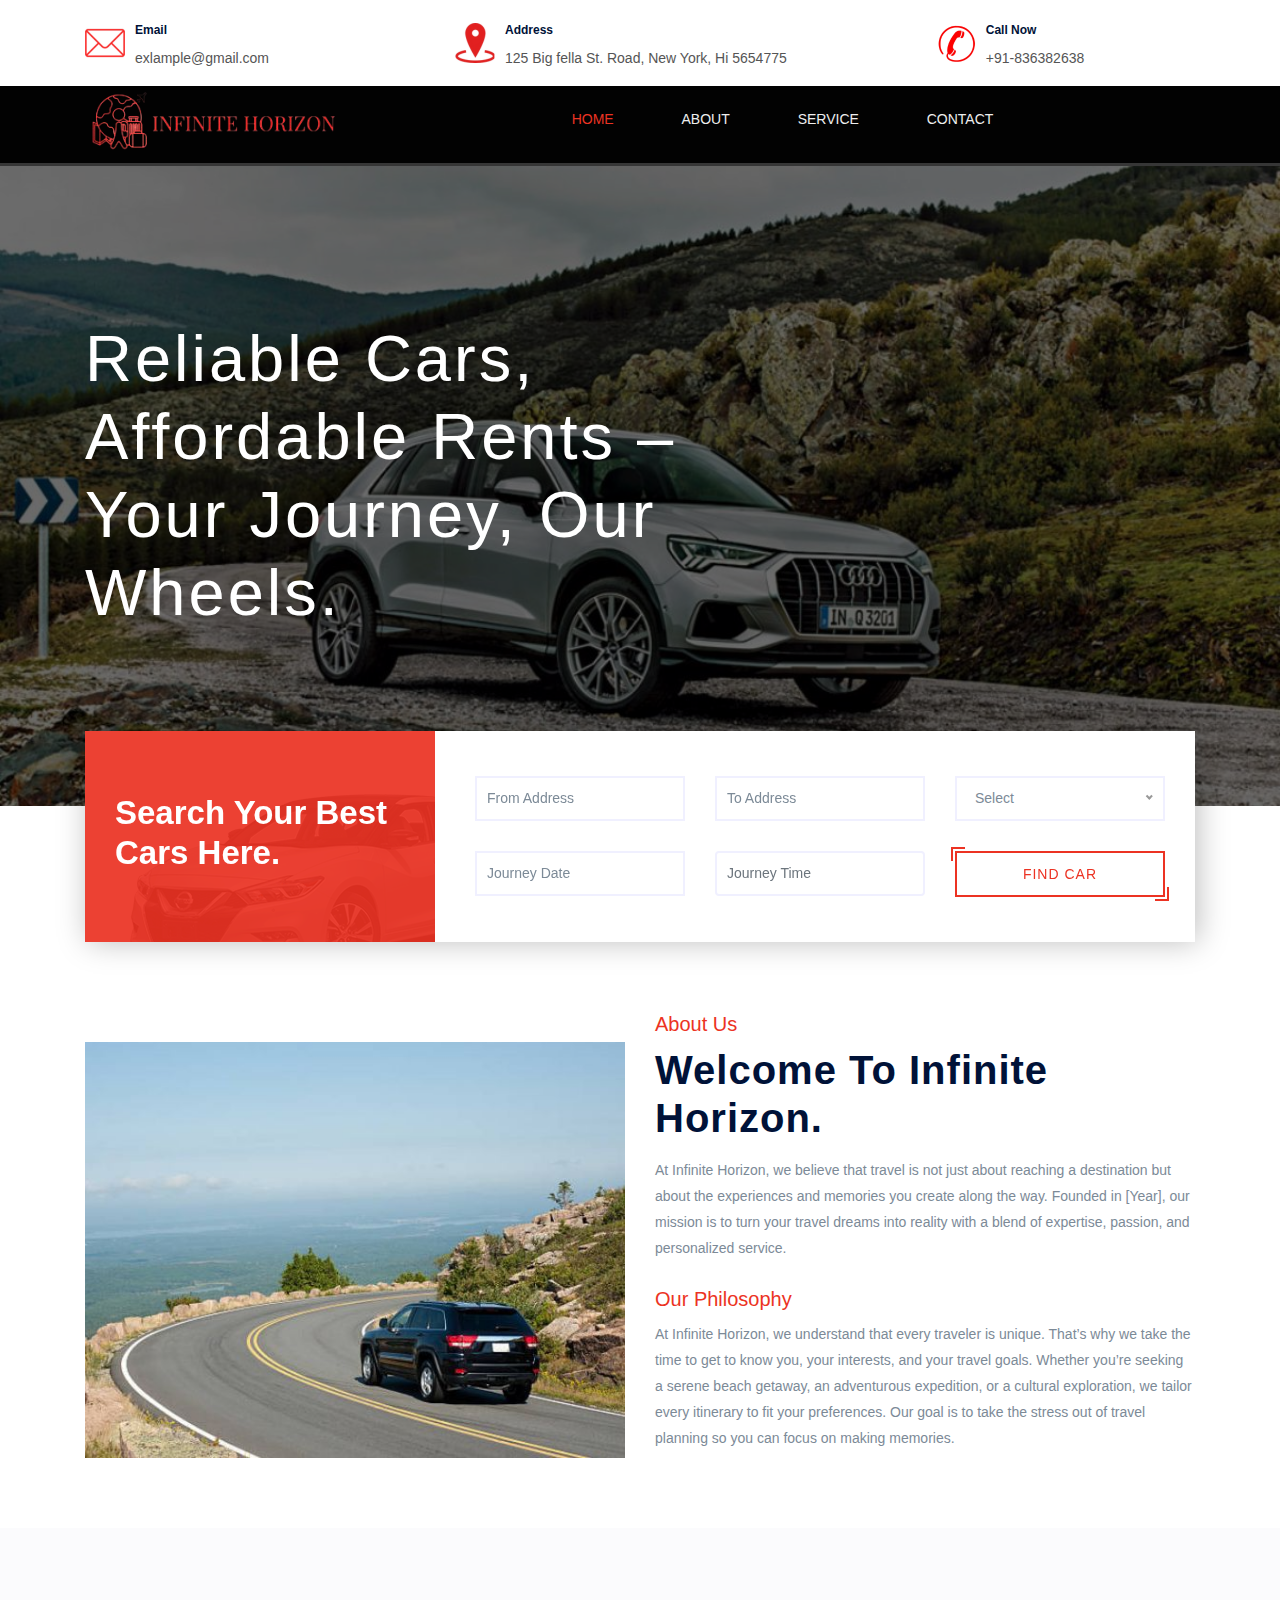
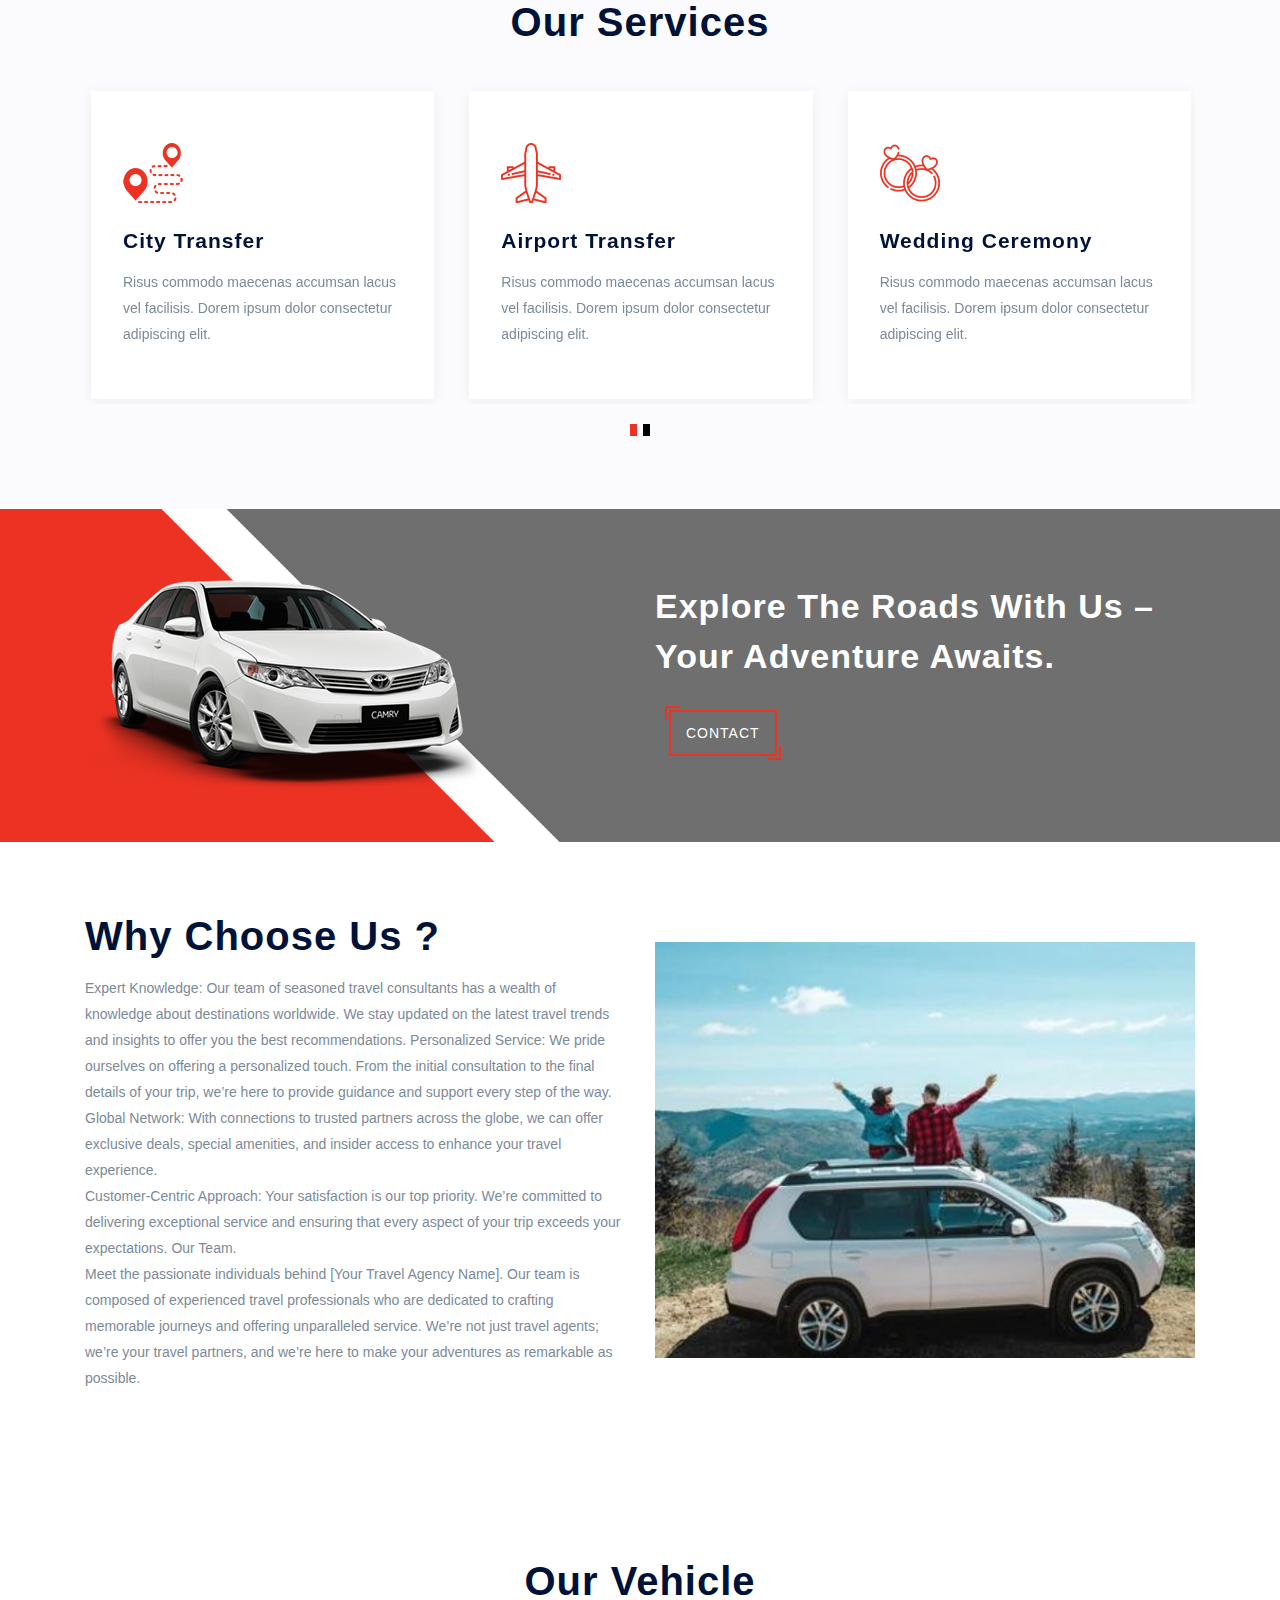
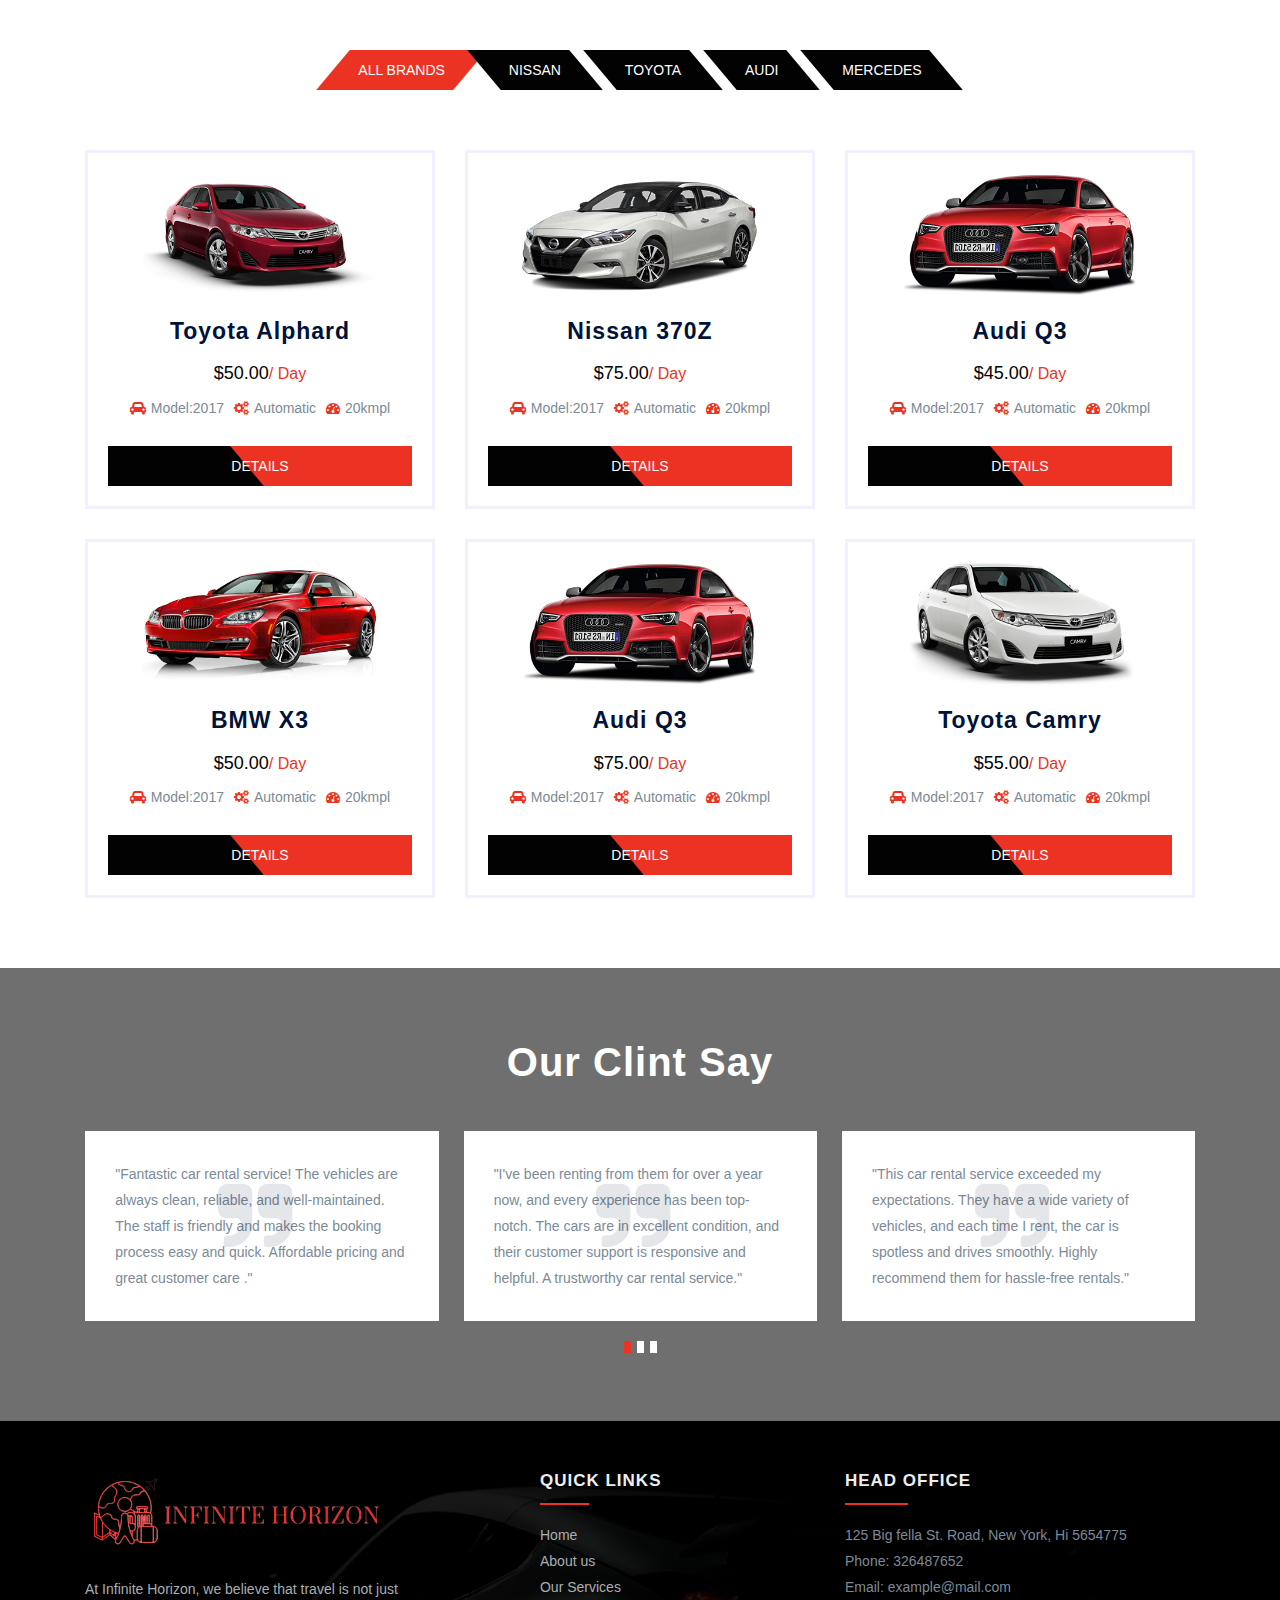
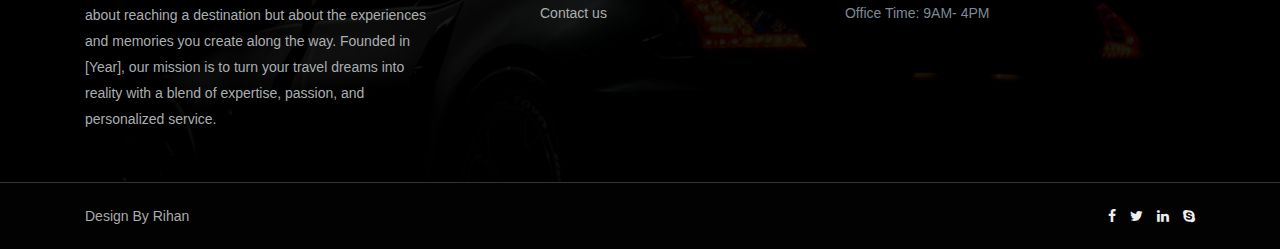
<file: index.html>
<!DOCTYPE html>
<html lang="en-US">
  <head>
    <meta http-equiv="Content-Type" content="text/html; charset=UTF-8" />
    <meta name="viewport" content="width=device-width, initial-scale=1" />
    <meta http-equiv="X-UA-Compatible" content="IE=edge" />

    <meta name="keyword" content="taxi,car,rent,hire,transport" />
    <!-- Title -->
    <title>Infinite Horizon</title>
    <!-- Favicon -->
    <link
      rel="icon"
      type="image/png"
      sizes="32x32"
      href="./img/favicon/favicon-32x32.png"
    />
    <!--Bootstrap css-->
    <link rel="stylesheet" href="./css/bootstrap.css" />
    <!--Font Awesome css-->
    <link rel="stylesheet" href="./css/font-awesome.min.css" />
    <!--Magnific css-->
    <link rel="stylesheet" href="./css/magnific-popup.css" />
    <!--Owl-Carousel css-->
    <link rel="stylesheet" href="./css/owl.carousel.min.css" />
    <link rel="stylesheet" href="./css/owl.theme.default.min.css" />
    <!--Animate css-->
    <link rel="stylesheet" href="./css/animate.min.css" />
    <!--Datepicker css-->
    <link rel="stylesheet" href="./css/jquery.datepicker.css" />
    <!--Nice Select css-->
    <link rel="stylesheet" href="./css/nice-select.css" />
    <!-- Lightgallery css -->
    <link rel="stylesheet" href="./css/lightgallery.min.css" />
    <!--ClockPicker css-->
    <link rel="stylesheet" href="./css/jquery-clockpicker.min.css" />
    <!--Slicknav css-->
    <link rel="stylesheet" href="./css/slicknav.min.css" />
    <!--Site Main Style css-->
    <link rel="stylesheet" href="./css/style.css" />
    <!--Responsive css-->
    <link rel="stylesheet" href="./css/responsive.css" />
  </head>
  <body>
    <!-- Main Header Area Start -->
    <header class="gauto-main-header-area">
      <div class="container">
        <div class="row">
          <div class="col-lg-12 col-sm-12">
            <div class="header-promo">
              <div class="single-header-promo">
                <div class="header-promo-icon">
                  <img src="./img/globe.png" alt="globe" />
                </div>
                <div class="header-promo-info">
                  <h3>Email</h3>
                  <p>exlample@gmail.com</p>
                </div>
              </div>
              <div class="single-header-promo">
                <div class="header-promo-icon">
                  <img src="./img/clock.png" alt="clock" />
                </div>
                <div class="header-promo-info">
                  <h3>Address</h3>
                  <p>125 Big fella St. Road, New York, Hi 5654775</p>
                </div>
              </div>
              <div class="single-header-promo call">
                <div class="header-promo-icon">
                  <img src="./img/call.png" alt="clock" />
                </div>
                <div class="header-promo-info">
                  <h3>Call Now</h3>
                  <p>+91-836382638</p>
                </div>
              </div>
            </div>
          </div>
        </div>
      </div>
    </header>
    <!-- Main Header Area End -->

    <!-- Mainmenu Area Start -->
    <section class="gauto-mainmenu-area">
      <div class="container">
        <div class="row">
          <div class="col-md-3">
            <div class="site-logo">
              <a href="index.html">
                <img src="./img/logo.png" alt="gauto" />
              </a>
            </div>
          </div>
          <div class="col-lg-9">
            <div class="mainmenu">
              <nav>
                <ul id="gauto_navigation">
                  <li class="active"><a href="index.html">home</a></li>
                  <li><a href="about.html">about</a></li>
                  <li>
                    <a href="#">Service</a>
                    <ul>
                      <li><a href="service.html">Services</a></li>
                      <li><a href="car.html">Vehicle</a></li>
                    </ul>
                  </li>
                  <li><a href="contact.html">contact</a></li>
                </ul>
              </nav>
            </div>
          </div>
        </div>
      </div>
    </section>
    <!-- Mainmenu Area End -->

    <!-- Slider Area Start -->
    <section class="gauto-slider-area fix">
      <div class="gauto-slide owl-carousel">
        <div class="gauto-main-slide slide-item-1">
          <div class="gauto-main-caption">
            <div class="gauto-caption-cell">
              <div class="container">
                <div class="row">
                  <div class="col-md-12">
                    <div class="slider-text">
                      <h2>
                        Reliable Cars, Affordable Rents – Your Journey, Our
                        Wheels.
                      </h2>
                    </div>
                  </div>
                </div>
              </div>
            </div>
          </div>
        </div>
      </div>
    </section>
    <!-- Slider Area End -->

    <!-- Find Area Start -->
    <section class="gauto-find-area">
      <div class="container">
        <div class="row">
          <div class="col-md-12">
            <div class="find-box">
              <div class="row">
                <div class="col-md-4">
                  <div class="find-text">
                    <h3>Search Your Best Cars here.</h3>
                  </div>
                </div>
                <div class="col-md-8">
                  <div class="find-form">
                    <form>
                      <div class="row">
                        <div class="col-md-4">
                          <p>
                            <input type="text" placeholder="From Address" />
                          </p>
                        </div>
                        <div class="col-md-4">
                          <p>
                            <input type="text" placeholder="To Address" />
                          </p>
                        </div>
                        <div class="col-md-4">
                          <p>
                            <select>
                              <option data-display="Select">AC Car</option>
                              <option>Non-AC Car</option>
                            </select>
                          </p>
                        </div>
                      </div>
                      <div class="row">
                        <div class="col-md-4">
                          <p>
                            <input
                              id="reservation_date"
                              name="reservation_date"
                              placeholder="Journey Date"
                              data-select="datepicker"
                              type="text"
                            />
                          </p>
                        </div>
                        <div class="col-md-4">
                          <p
                            class="input-group clockpicker"
                            data-placement="bottom"
                            data-align="top"
                            data-autoclose="true"
                          >
                            <input
                              type="text"
                              class="form-control"
                              placeholder="Journey Time"
                            />
                          </p>
                        </div>
                        <div class="col-md-4">
                          <p>
                            <button type="submit" class="gauto-theme-btn">
                              Find Car
                            </button>
                          </p>
                        </div>
                      </div>
                    </form>
                  </div>
                </div>
              </div>
            </div>
          </div>
        </div>
      </div>
    </section>
    <!-- Find Area End -->

    <!-- About Area Start -->
    <section class="gauto-about-area section_70">
      <div class="container">
        <div class="row">
         <div class="col-lg-6">
            <div class="about-right">
              <img src="./img/about.png" alt="car" />
            </div>
          </div>
          <div class="col-lg-6">
            <div class="about-left">
              <h4>about us</h4>
              <h2>Welcome to Infinite Horizon.</h2>
              <p>
                At Infinite Horizon, we believe that travel is not just about
                reaching a destination but about the experiences and memories
                you create along the way. Founded in [Year], our mission is to
                turn your travel dreams into reality with a blend of expertise,
                passion, and personalized service.
              </p>
              <br />
              <h4>Our Philosophy</h4>
              <p>
                At Infinite Horizon, we understand that every traveler
                is unique. That’s why we take the time to get to know you, your
                interests, and your travel goals. Whether you’re seeking a
                serene beach getaway, an adventurous expedition, or a cultural
                exploration, we tailor every itinerary to fit your preferences.
                Our goal is to take the stress out of travel planning so you can
                focus on making memories.
              </p>
            </div>
          </div>
          
        </div>
      </div>
    </section>
    <!-- About Area End -->

    <!-- Service Area Start -->
    <section class="gauto-service-area section_70">
      <div class="container">
        <div class="row">
          <div class="col-md-12">
            <div class="site-heading">
              <h2>Our Services</h2>
            </div>
          </div>
        </div>
        <div class="row">
          <div class="col-md-12">
            <div class="service-slider owl-carousel">
              <div class="single-service">
                <div class="service-icon">
                  <img src="./img/city-transport.png" alt="city trasport" />
                </div>
                <div class="service-text">
                  <a href="#">
                    <h3>City transfer</h3>
                  </a>
                  <p>
                    Risus commodo maecenas accumsan lacus vel facilisis. Dorem
                    ipsum dolor consectetur adipiscing elit.
                  </p>
                </div>
              </div>
              <div class="single-service">
                <div class="service-icon">
                  <img
                    src="./img/airport-transport.png"
                    alt="airport trasport"
                  />
                </div>
                <div class="service-text">
                  <a href="#">
                    <h3>Airport transfer</h3>
                  </a>
                  <p>
                    Risus commodo maecenas accumsan lacus vel facilisis. Dorem
                    ipsum dolor consectetur adipiscing elit.
                  </p>
                </div>
              </div>
              <div class="single-service">
                <div class="service-icon">
                  <img
                    src="./img/wedding-ceremony.png"
                    alt="wedding trasport"
                  />
                </div>
                <div class="service-text">
                  <a href="#">
                    <h3>wedding ceremony</h3>
                  </a>
                  <p>
                    Risus commodo maecenas accumsan lacus vel facilisis. Dorem
                    ipsum dolor consectetur adipiscing elit.
                  </p>
                </div>
              </div>
              <div class="single-service">
                <div class="service-icon">
                  <img src="./img/hotel-transport.png" alt="wedding trasport" />
                </div>
                <div class="service-text">
                  <a href="#">
                    <h3>Whole City Tour</h3>
                  </a>
                  <p>
                    Risus commodo maecenas accumsan lacus vel facilisis. Dorem
                    ipsum dolor consectetur adipiscing elit.
                  </p>
                </div>
              </div>
              <div class="single-service">
                <div class="service-icon">
                  <img
                    src="./img/luggege-transport.png"
                    alt="wedding trasport"
                  />
                </div>
                <div class="service-text">
                  <a href="#">
                    <h3>Baggage transport</h3>
                  </a>
                  <p>
                    Risus commodo maecenas accumsan lacus vel facilisis. Dorem
                    ipsum dolor consectetur adipiscing elit.
                  </p>
                </div>
              </div>
            </div>
          </div>
        </div>
      </div>
    </section>
    <!-- Service Area End -->
    <!-- Promo Area Start -->
    <section class="gauto-promo-area">
      <div class="container">
        <div class="row">
          <div class="col-md-6">
            <div class="promo-box-left">
              <img src="./img/toyota-offer-2.png" alt="promo car" />
            </div>
          </div>
          <div class="col-md-6">
            <div class="promo-box-right">
              <h3>Explore the Roads with Us – Your Adventure Awaits.</h3>
              <a href="#" class="gauto-btn">Contact</a>
            </div>
          </div>
        </div>
      </div>
    </section>
    <!-- Promo Area End -->
    <section class="gauto-about-area section_70">
      <div class="container">
        <div class="row">
         
          <div class="col-lg-6">
            <div class="about-left">
              <h2>Why Choose Us ?</h2>
              <p>
               Expert Knowledge: Our team of seasoned travel consultants has a wealth of knowledge about destinations worldwide. We stay updated on the latest travel trends and insights to offer you the best recommendations.
               Personalized Service: We pride ourselves on offering a personalized touch. From the initial consultation to the final details of your trip, we’re here to provide guidance and support every step of the way. <br>
               Global Network: With connections to trusted partners across the globe, we can offer exclusive deals, special amenities, and insider access to enhance your travel experience. <br>
               Customer-Centric Approach: Your satisfaction is our top priority. We’re committed to delivering exceptional service and ensuring that every aspect of your trip exceeds your expectations.
               Our Team. <br>
               
               Meet the passionate individuals behind [Your Travel Agency Name]. Our team is composed of experienced travel professionals who are dedicated to crafting memorable journeys and offering unparalleled service. We’re not just travel agents; we’re your travel partners, and we’re here to make your adventures as remarkable as possible.
              </p>
              <br />
            </div>
          </div>
          <div class="col-lg-6">
            <div class="about-right">
              <img src="./img/about-1.jpg" alt="car" />
            </div>
          </div>
        </div>
      </div>
    </section>
    <!-- Offers Area Start -->
    <section class="gauto-offers-area section_70">
      <div class="container">
        <div class="row">
          <div class="col-md-12">
            <div class="site-heading">
              <h2>Our vehicle</h2>
            </div>
          </div>
        </div>
        <div class="row">
          <div class="col-md-12">
            <div class="offer-tabs">
              <ul class="nav nav-tabs" id="offerTab" role="tablist">
                <li class="nav-item">
                  <a
                    class="nav-link active"
                    id="all-tab"
                    data-toggle="tab"
                    href="#all"
                    role="tab"
                    aria-controls="all"
                    aria-selected="true"
                    >All Brands</a
                  >
                </li>
                <li class="nav-item">
                  <a
                    class="nav-link"
                    id="nissan-tab"
                    data-toggle="tab"
                    href="#nissan"
                    role="tab"
                    aria-controls="nissan"
                    aria-selected="false"
                    >nissan</a
                  >
                </li>
                <li class="nav-item">
                  <a
                    class="nav-link"
                    id="Toyota-tab"
                    data-toggle="tab"
                    href="#Toyota"
                    role="tab"
                    aria-controls="Toyota"
                    aria-selected="false"
                    >Toyota</a
                  >
                </li>
                <li class="nav-item">
                  <a
                    class="nav-link"
                    id="Audi-tab"
                    data-toggle="tab"
                    href="#Audi"
                    role="tab"
                    aria-controls="Audi"
                    aria-selected="false"
                    >Audi</a
                  >
                </li>
                <li class="nav-item">
                  <a
                    class="nav-link"
                    id="mercedes-tab"
                    data-toggle="tab"
                    href="#mercedes"
                    role="tab"
                    aria-controls="mercedes"
                    aria-selected="false"
                    >mercedes</a
                  >
                </li>
              </ul>
              <div class="tab-content" id="offerTabContent">
                <!-- All Tab Start -->
                <div
                  class="tab-pane fade show active"
                  id="all"
                  role="tabpanel"
                  aria-labelledby="all-tab"
                >
                  <div class="row">
                    <div class="col-lg-4">
                      <div class="single-offers">
                        <div class="offer-image">
                          <a href="#">
                            <img src="./img/offer-toyota.png" alt="offer 1" />
                          </a>
                        </div>
                        <div class="offer-text">
                          <a href="#">
                            <h3>Toyota Alphard</h3>
                          </a>
                          <h4>$50.00<span>/ Day</span></h4>
                          <ul>
                            <li><i class="fa fa-car"></i>Model:2017</li>
                            <li><i class="fa fa-cogs"></i>Automatic</li>
                            <li><i class="fa fa-dashboard"></i>20kmpl</li>
                          </ul>
                          <div class="offer-action">
                            
                            <a href="car.html" class="offer-btn-2">Details</a>
                          </div>
                        </div>
                      </div>
                    </div>
                    <div class="col-lg-4">
                      <div class="single-offers">
                        <div class="offer-image">
                          <a href="#">
                            <img src="./img/nissan-offer.png" alt="offer 1" />
                          </a>
                        </div>
                        <div class="offer-text">
                          <a href="#">
                            <h3>Nissan 370Z</h3>
                          </a>
                          <h4>$75.00<span>/ Day</span></h4>
                          <ul>
                            <li><i class="fa fa-car"></i>Model:2017</li>
                            <li><i class="fa fa-cogs"></i>Automatic</li>
                            <li><i class="fa fa-dashboard"></i>20kmpl</li>
                          </ul>
                          <div class="offer-action">
                            
                            <a href="car.html" class="offer-btn-2">Details</a>
                          </div>
                        </div>
                      </div>
                    </div>
                    <div class="col-lg-4">
                      <div class="single-offers">
                        <div class="offer-image">
                          <a href="#">
                            <img src="./img/audi-offer.png" alt="offer 1" />
                          </a>
                        </div>
                        <div class="offer-text">
                          <a href="#">
                            <h3>Audi Q3</h3>
                          </a>
                          <h4>$45.00<span>/ Day</span></h4>
                          <ul>
                            <li><i class="fa fa-car"></i>Model:2017</li>
                            <li><i class="fa fa-cogs"></i>Automatic</li>
                            <li><i class="fa fa-dashboard"></i>20kmpl</li>
                          </ul>
                          <div class="offer-action">
                            
                            <a href="car.html" class="offer-btn-2">Details</a>
                          </div>
                        </div>
                      </div>
                    </div>
                  </div>
                  <div class="row">
                    <div class="col-lg-4">
                      <div class="single-offers">
                        <div class="offer-image">
                          <a href="#">
                            <img src="./img/bmw-offer.png" alt="offer 1" />
                          </a>
                        </div>
                        <div class="offer-text">
                          <a href="#">
                            <h3>BMW X3</h3>
                          </a>
                          <h4>$50.00<span>/ Day</span></h4>
                          <ul>
                            <li><i class="fa fa-car"></i>Model:2017</li>
                            <li><i class="fa fa-cogs"></i>Automatic</li>
                            <li><i class="fa fa-dashboard"></i>20kmpl</li>
                          </ul>
                          <div class="offer-action">
                            
                            <a href="car.html" class="offer-btn-2">Details</a>
                          </div>
                        </div>
                      </div>
                    </div>
                    <div class="col-lg-4">
                      <div class="single-offers">
                        <div class="offer-image">
                          <a href="#">
                            <img src="./img/audi-offer.png" alt="offer 1" />
                          </a>
                        </div>
                        <div class="offer-text">
                          <a href="#">
                            <h3>Audi Q3</h3>
                          </a>
                          <h4>$75.00<span>/ Day</span></h4>
                          <ul>
                            <li><i class="fa fa-car"></i>Model:2017</li>
                            <li><i class="fa fa-cogs"></i>Automatic</li>
                            <li><i class="fa fa-dashboard"></i>20kmpl</li>
                          </ul>
                          <div class="offer-action">
                            
                            <a href="car.html" class="offer-btn-2">Details</a>
                          </div>
                        </div>
                      </div>
                    </div>
                    <div class="col-lg-4">
                      <div class="single-offers">
                        <div class="offer-image">
                          <a href="#">
                            <img src="./img/toyota-offer-2.png" alt="offer 1" />
                          </a>
                        </div>
                        <div class="offer-text">
                          <a href="#">
                            <h3>Toyota Camry</h3>
                          </a>
                          <h4>$55.00<span>/ Day</span></h4>
                          <ul>
                            <li><i class="fa fa-car"></i>Model:2017</li>
                            <li><i class="fa fa-cogs"></i>Automatic</li>
                            <li><i class="fa fa-dashboard"></i>20kmpl</li>
                          </ul>
                          <div class="offer-action">
                            
                            <a href="car.html" class="offer-btn-2">Details</a>
                          </div>
                        </div>
                      </div>
                    </div>
                  </div>
                </div>
                <!-- All Tab End -->

                <!-- Nissan Tab Start -->
                <div
                  class="tab-pane fade"
                  id="nissan"
                  role="tabpanel"
                  aria-labelledby="nissan-tab"
                >
                  <div class="row">
                    <div class="col-lg-4">
                      <div class="single-offers">
                        <div class="offer-image">
                          <a href="#">
                            <img src="./img/bmw-offer.png" alt="offer 1" />
                          </a>
                        </div>
                        <div class="offer-text">
                          <a href="#">
                            <h3>BMW X3</h3>
                          </a>
                          <h4>$50.00<span>/ Day</span></h4>
                          <ul>
                            <li><i class="fa fa-car"></i>Model:2017</li>
                            <li><i class="fa fa-cogs"></i>Automatic</li>
                            <li><i class="fa fa-dashboard"></i>20kmpl</li>
                          </ul>
                          <div class="offer-action">
                            
                            <a href="car.html" class="offer-btn-2">Details</a>
                          </div>
                        </div>
                      </div>
                    </div>
                    <div class="col-lg-4">
                      <div class="single-offers">
                        <div class="offer-image">
                          <a href="#">
                            <img src="./img/audi-offer.png" alt="offer 1" />
                          </a>
                        </div>
                        <div class="offer-text">
                          <a href="#">
                            <h3>Audi Q3</h3>
                          </a>
                          <h4>$75.00<span>/ Day</span></h4>
                          <ul>
                            <li><i class="fa fa-car"></i>Model:2017</li>
                            <li><i class="fa fa-cogs"></i>Automatic</li>
                            <li><i class="fa fa-dashboard"></i>20kmpl</li>
                          </ul>
                          <div class="offer-action">
                            
                            <a href="car.html" class="offer-btn-2">Details</a>
                          </div>
                        </div>
                      </div>
                    </div>
                    <div class="col-lg-4">
                      <div class="single-offers">
                        <div class="offer-image">
                          <a href="#">
                            <img src="./img/toyota-offer-2.png" alt="offer 1" />
                          </a>
                        </div>
                        <div class="offer-text">
                          <a href="#">
                            <h3>Toyota Camry</h3>
                          </a>
                          <h4>$55.00<span>/ Day</span></h4>
                          <ul>
                            <li><i class="fa fa-car"></i>Model:2017</li>
                            <li><i class="fa fa-cogs"></i>Automatic</li>
                            <li><i class="fa fa-dashboard"></i>20kmpl</li>
                          </ul>
                          <div class="offer-action">
                            
                            <a href="car.html" class="offer-btn-2">Details</a>
                          </div>
                        </div>
                      </div>
                    </div>
                  </div>
                </div>
                <!-- Nissan Tab End -->

                <!-- Toyota Tab Start -->
                <div
                  class="tab-pane fade"
                  id="Toyota"
                  role="tabpanel"
                  aria-labelledby="Toyota-tab"
                >
                  <div class="row">
                    <div class="col-lg-4">
                      <div class="single-offers">
                        <div class="offer-image">
                          <a href="#">
                            <img src="./img/nissan-offer.png" alt="offer 1" />
                          </a>
                        </div>
                        <div class="offer-text">
                          <a href="#">
                            <h3>Nissan 370Z</h3>
                          </a>
                          <h4>$75.00<span>/ Day</span></h4>
                          <ul>
                            <li><i class="fa fa-car"></i>Model:2017</li>
                            <li><i class="fa fa-cogs"></i>Automatic</li>
                            <li><i class="fa fa-dashboard"></i>20kmpl</li>
                          </ul>
                          <div class="offer-action">
                            
                            <a href="car.html" class="offer-btn-2">Details</a>
                          </div>
                        </div>
                      </div>
                    </div>
                    <div class="col-lg-4">
                      <div class="single-offers">
                        <div class="offer-image">
                          <a href="#">
                            <img src="./img/offer-toyota.png" alt="offer 1" />
                          </a>
                        </div>
                        <div class="offer-text">
                          <a href="#">
                            <h3>Toyota Alphard</h3>
                          </a>
                          <h4>$50.00<span>/ Day</span></h4>
                          <ul>
                            <li><i class="fa fa-car"></i>Model:2017</li>
                            <li><i class="fa fa-cogs"></i>Automatic</li>
                            <li><i class="fa fa-dashboard"></i>20kmpl</li>
                          </ul>
                          <div class="offer-action">
                            
                            <a href="car.html" class="offer-btn-2">Details</a>
                          </div>
                        </div>
                      </div>
                    </div>
                    <div class="col-lg-4">
                      <div class="single-offers">
                        <div class="offer-image">
                          <a href="#">
                            <img src="./img/audi-offer.png" alt="offer 1" />
                          </a>
                        </div>
                        <div class="offer-text">
                          <a href="#">
                            <h3>Audi Q3</h3>
                          </a>
                          <h4>$45.00<span>/ Day</span></h4>
                          <ul>
                            <li><i class="fa fa-car"></i>Model:2017</li>
                            <li><i class="fa fa-cogs"></i>Automatic</li>
                            <li><i class="fa fa-dashboard"></i>20kmpl</li>
                          </ul>
                          <div class="offer-action">
                            
                            <a href="car.html" class="offer-btn-2">Details</a>
                          </div>
                        </div>
                      </div>
                    </div>
                  </div>
                </div>
                <!-- Toyota Tab Start -->

                <!-- Audi Tab Start -->
                <div
                  class="tab-pane fade"
                  id="Audi"
                  role="tabpanel"
                  aria-labelledby="Audi-tab"
                >
                  <div class="row">
                    <div class="col-lg-4">
                      <div class="single-offers">
                        <div class="offer-image">
                          <a href="#">
                            <img src="./img/audi-offer.png" alt="offer 1" />
                          </a>
                        </div>
                        <div class="offer-text">
                          <a href="#">
                            <h3>Audi Q3</h3>
                          </a>
                          <h4>$45.00<span>/ Day</span></h4>
                          <ul>
                            <li><i class="fa fa-car"></i>Model:2017</li>
                            <li><i class="fa fa-cogs"></i>Automatic</li>
                            <li><i class="fa fa-dashboard"></i>20kmpl</li>
                          </ul>
                          <div class="offer-action">
                            
                            <a href="car.html" class="offer-btn-2">Details</a>
                          </div>
                        </div>
                      </div>
                    </div>
                    <div class="col-lg-4">
                      <div class="single-offers">
                        <div class="offer-image">
                          <a href="#">
                            <img src="./img/nissan-offer.png" alt="offer 1" />
                          </a>
                        </div>
                        <div class="offer-text">
                          <a href="#">
                            <h3>Nissan 370Z</h3>
                          </a>
                          <h4>$75.00<span>/ Day</span></h4>
                          <ul>
                            <li><i class="fa fa-car"></i>Model:2017</li>
                            <li><i class="fa fa-cogs"></i>Automatic</li>
                            <li><i class="fa fa-dashboard"></i>20kmpl</li>
                          </ul>
                          <div class="offer-action">
                            
                            <a href="car.html" class="offer-btn-2">Details</a>
                          </div>
                        </div>
                      </div>
                    </div>
                    <div class="col-lg-4">
                      <div class="single-offers">
                        <div class="offer-image">
                          <a href="#">
                            <img src="./img/toyota-offer-2.png" alt="offer 1" />
                          </a>
                        </div>
                        <div class="offer-text">
                          <a href="#">
                            <h3>Toyota Alphard</h3>
                          </a>
                          <h4>$50.00<span>/ Day</span></h4>
                          <ul>
                            <li><i class="fa fa-car"></i>Model:2017</li>
                            <li><i class="fa fa-cogs"></i>Automatic</li>
                            <li><i class="fa fa-dashboard"></i>20kmpl</li>
                          </ul>
                          <div class="offer-action">
                            
                            <a href="car.html" class="offer-btn-2">Details</a>
                          </div>
                        </div>
                      </div>
                    </div>
                  </div>
                </div>
                <!-- Audi Tab End -->

                <!-- Marcedes Tab Start -->
                <div
                  class="tab-pane fade"
                  id="mercedes"
                  role="tabpanel"
                  aria-labelledby="mercedes-tab"
                >
                  <div class="row">
                    <div class="col-lg-4">
                      <div class="single-offers">
                        <div class="offer-image">
                          <a href="#">
                            <img src="./img/marcedes-offer.png" alt="offer 1" />
                          </a>
                        </div>
                        <div class="offer-text">
                          <a href="#">
                            <h3>marcedes S-class</h3>
                          </a>
                          <h4>$50.00<span>/ Day</span></h4>
                          <ul>
                            <li><i class="fa fa-car"></i>Model:2017</li>
                            <li><i class="fa fa-cogs"></i>Automatic</li>
                            <li><i class="fa fa-dashboard"></i>20kmpl</li>
                          </ul>
                          <div class="offer-action">
                            
                            <a href="car.html" class="offer-btn-2">Details</a>
                          </div>
                        </div>
                      </div>
                    </div>
                    <div class="col-lg-4">
                      <div class="single-offers">
                        <div class="offer-image">
                          <a href="#">
                            <img src="./img/audi-offer.png" alt="offer 1" />
                          </a>
                        </div>
                        <div class="offer-text">
                          <a href="#">
                            <h3>Audi Q3</h3>
                          </a>
                          <h4>$45.00<span>/ Day</span></h4>
                          <ul>
                            <li><i class="fa fa-car"></i>Model:2017</li>
                            <li><i class="fa fa-cogs"></i>Automatic</li>
                            <li><i class="fa fa-dashboard"></i>20kmpl</li>
                          </ul>
                          <div class="offer-action">
                            
                            <a href="car.html" class="offer-btn-2">Details</a>
                          </div>
                        </div>
                      </div>
                    </div>
                    <div class="col-lg-4">
                      <div class="single-offers">
                        <div class="offer-image">
                          <a href="#">
                            <img src="./img/nissan-offer.png" alt="offer 1" />
                          </a>
                        </div>
                        <div class="offer-text">
                          <a href="#">
                            <h3>Nissan 370Z</h3>
                          </a>
                          <h4>$75.00<span>/ Day</span></h4>
                          <ul>
                            <li><i class="fa fa-car"></i>Model:2017</li>
                            <li><i class="fa fa-cogs"></i>Automatic</li>
                            <li><i class="fa fa-dashboard"></i>20kmpl</li>
                          </ul>
                          <div class="offer-action">
                            
                            <a href="car.html" class="offer-btn-2">Details</a>
                          </div>
                        </div>
                      </div>
                    </div>
                  </div>
                </div>
                <!-- Marcedes Tab End -->
              </div>
            </div>
          </div>
        </div>
      </div>
    </section>
    <!-- Offers Area End -->

    <!-- Testimonial Area Start -->
    <section class="gauto-testimonial-area section_70">
      <div class="container">
        <div class="row">
          <div class="col-md-12">
            <div class="site-heading">
              <h2>Our Clint Say</h2>
            </div>
          </div>
        </div>
        <div class="row">
          <div class="col-md-12">
            <div class="testimonial-slider owl-carousel">
              <div class="single-testimonial">
                <div class="testimonial-text">
                  <p>
                     "Fantastic car rental service! The vehicles are always clean, reliable, and well-maintained. The staff is friendly and makes the booking process easy and quick. Affordable pricing and great customer care ."
                  </p>
                </div>
              </div>
              <div class="single-testimonial">
                <div class="testimonial-text">
                  <p>
                    "I've been renting from them for over a year now, and every experience has been top-notch. The cars are in excellent condition, and their customer support is responsive and helpful. A trustworthy car rental service."
                  </p>
                </div>
              </div>
              <div class="single-testimonial">
                <div class="testimonial-text">
                  <p>
                     "This car rental service exceeded my expectations. They have a wide variety of vehicles, and each time I rent, the car is spotless and drives smoothly. Highly recommend them for hassle-free rentals."
                  </p>
                </div>
              </div>
              <div class="single-testimonial">
                <div class="testimonial-text">
                  <p>
                     "The entire experience, from booking to returning the car, was seamless. Their team is professional, and the cars are very well-maintained. I’ll definitely be renting from them again. Outstanding service."
                  </p>
                </div>
              </div>
              <div class="single-testimonial">
                <div class="testimonial-text">
                  <p>
                     "A fantastic experience from start to finish! Their fleet of cars is top-notch, and the rental process is incredibly smooth. I’ve recommended their service to all my friends and family."                  </p>
                </div>
              </div>
              <div class="single-testimonial">
                <div class="testimonial-text">
                  <p>
                     "Super easy and convenient! I rented a car for a weekend getaway, and the entire process was fast and efficient. Great selection of vehicles, and the staff was very helpful throughout."                  </p>
                </div>
              </div>
              <div class="single-testimonial">
                <div class="testimonial-text">
                  <p>
                     "Excellent rental service with competitive pricing. The car I received was in excellent condition, and the staff went above and beyond to assist me. Will definitely rent from them again."
                  </p>
                </div>
              </div>
              <div class="single-testimonial">
                <div class="testimonial-text">
                  <p>
                     "The best car rental experience I’ve ever had! Their cars are well-maintained, and the customer service is fantastic. Booking and returning the car was super easy. Highly satisfied."

                  </p>
                </div>
              </div>
            </div>
          </div>
        </div>
      </div>
    </section>
    <!-- Blog Area Start -->
    <!-- Blog Area End -->

    <!-- Footer Area Start -->
    <footer class="gauto-footer-area">
      <div class="footer-top-area">
        <div class="container">
          <div class="row">
            <div class="col-lg-4">
              <div class="single-footer">
                <div class="footer-logo">
                  <a href="#">
                    <img src="./img/logo.png" alt="footer-logo" />
                  </a>
                </div>
                <p>
                  At Infinite Horizon, we believe that travel is not just about
                reaching a destination but about the experiences and memories
                you create along the way. Founded in [Year], our mission is to
                turn your travel dreams into reality with a blend of expertise,
                passion, and personalized service.
                </p>
              </div>
            </div>
            <div class="col-lg-4">
              <div class="single-footer quick_links">
                <h3>Quick Links</h3>
                <ul class="quick-links">
                  <li><a href="#">Home</a></li>
                  <li><a href="#">About us</a></li>
                  <li><a href="#">Our Services</a></li>
                  <li><a href="#">Contact us</a></li>
                </ul>
              </div>
            </div>
            <div class="col-lg-4">
              <div class="footer-address">
                <h3>Head office</h3>
                <p>125 Big fella St. Road, <span>New York, Hi 5654775</span></p>
                <ul>
                  <li>Phone: 326487652</li>
                  <li>Email: example@mail.com</li>
                  <li>Office Time: 9AM- 4PM</li>
                </ul>
              </div>
            </div>
          </div>
        </div>
      </div>
      <div class="footer-bottom-area">
        <div class="container">
          <div class="row">
            <div class="col-md-6">
              <div class="copyright">
                <p>
                  Design By  <a href="#">Rihan</a>
                </p>
              </div>
            </div>
            <div class="col-md-6">
              <div class="footer-social">
                <ul>
                  <li>
                    <a href="#"><i class="fa fa-facebook"></i></a>
                  </li>
                  <li>
                    <a href="#"><i class="fa fa-twitter"></i></a>
                  </li>
                  <li>
                    <a href="#"><i class="fa fa-linkedin"></i></a>
                  </li>
                  <li>
                    <a href="#"><i class="fa fa-skype"></i></a>
                  </li>
                </ul>
              </div>
            </div>
          </div>
        </div>
      </div>
    </footer>
    <!-- Footer Area End -->

    <!--Jquery js-->
    <script src="./js/jquery.min.js"></script>
    <!-- Popper JS -->
    <script src="./js/popper.min.js"></script>
    <!--Bootstrap js-->
    <script src="./js/bootstrap.min.js"></script>
    <!--Owl-Carousel js-->
    <script src="./js/owl.carousel.min.js"></script>
    <!--Lightgallery js-->
    <script src="./js/lightgallery-all.js"></script>
    <script src="./js/custom_lightgallery.js"></script>
    <!--Slicknav js-->
    <script src="./js/jquery.slicknav.min.js"></script>
    <!--Magnific js-->
    <script src="./js/jquery.magnific-popup.min.js"></script>
    <!--Nice Select js-->
    <script src="./js/jquery.nice-select.min.js"></script>
    <!-- Datepicker JS -->
    <script src="./js/jquery.datepicker.min.js"></script>
    <!--ClockPicker JS-->
    <script src="./js/jquery-clockpicker.min.js"></script>
    <!--Main js-->
    <script src="./js/main.js"></script>
  </body>
</html>
</file>
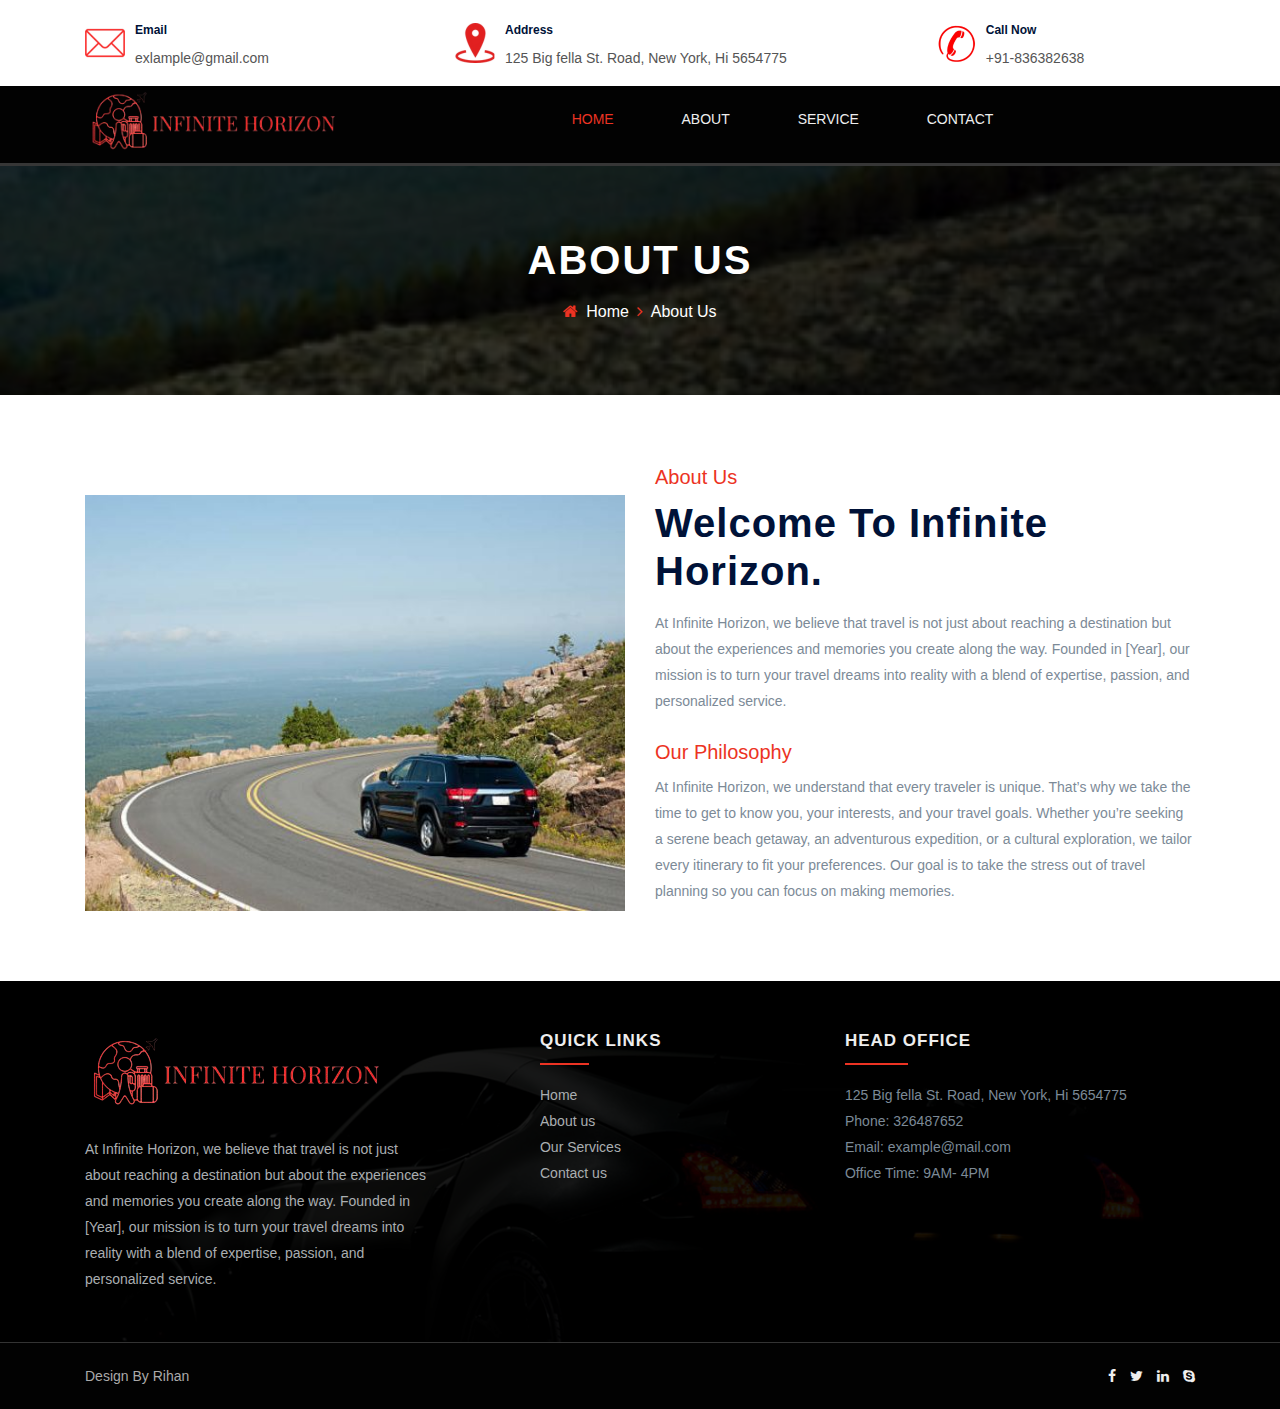
<file: about.html>
<!DOCTYPE html>
<html lang="en-US">
   
<!-- Mirrored from themescare.com/demos/gauto-preview/service.html by HTTrack Website Copier/3.x [XR&CO'2014], Thu, 05 Sep 2024 03:27:28 GMT -->
<head>
      <meta http-equiv="Content-Type" content="text/html; charset=UTF-8">
      <meta name="viewport" content="width=device-width, initial-scale=1">
      <meta http-equiv="X-UA-Compatible" content="IE=edge">
      <meta name="description" content="gauto | Car Rental HTML Template from Themescare">
      <meta name="keyword" content="taxi,car,rent,hire,transport">
      <meta name="author" content="Themescare">
      <!-- Title -->
      <title>gauto</title>
      <!-- Favicon -->
      <link rel="icon" type="image/png" sizes="32x32" href="./img/favicon/favicon-32x32.png">
      <!--Bootstrap css-->
      <link rel="stylesheet" href="./css/bootstrap.css">
      <!--Font Awesome css-->
      <link rel="stylesheet" href="./css/font-awesome.min.css">
      <!--Magnific css-->
      <link rel="stylesheet" href="./css/magnific-popup.css">
      <!--Owl-Carousel css-->
      <link rel="stylesheet" href="./css/owl.carousel.min.css">
      <link rel="stylesheet" href="./css/owl.theme.default.min.css">
      <!--Animate css-->
      <link rel="stylesheet" href="./css/animate.min.css">
      <!--Datepicker css-->
      <link rel="stylesheet" href="./css/jquery.datepicker.css">
      <!--Nice Select css-->
      <link rel="stylesheet" href="./css/nice-select.css">
      <!-- Lightgallery css -->
      <link rel="stylesheet" href="./css/lightgallery.min.css">
      <!--ClockPicker css-->
      <link rel="stylesheet" href="./css/jquery-clockpicker.min.css">
      <!--Slicknav css-->
      <link rel="stylesheet" href="./css/slicknav.min.css">
      <!--Site Main Style css-->
      <link rel="stylesheet" href="./css/style.css">
      <!--Responsive css-->
      <link rel="stylesheet" href="./css/responsive.css">
   </head>
   <body>
       
       

      <!-- Header Top Area End -->
       
       
      <!-- Main Header Area Start -->
      <header class="gauto-main-header-area">
         <div class="container">
           <div class="row">
             <div class="col-lg-12 col-sm-12">
               <div class="header-promo">
                 <div class="single-header-promo">
                   <div class="header-promo-icon">
                     <img src="./img/globe.png" alt="globe" />
                   </div>
                   <div class="header-promo-info">
                     <h3>Email</h3>
                     <p>exlample@gmail.com</p>
                   </div>
                 </div>
                 <div class="single-header-promo">
                   <div class="header-promo-icon">
                     <img src="./img/clock.png" alt="clock" />
                   </div>
                   <div class="header-promo-info">
                     <h3>Address</h3>
                     <p>125 Big fella St. Road, New York, Hi 5654775</p>
                   </div>
                 </div>
                 <div class="single-header-promo call">
                   <div class="header-promo-icon">
                     <img src="./img/call.png" alt="clock" />
                   </div>
                   <div class="header-promo-info">
                     <h3>Call Now</h3>
                     <p>+91-836382638</p>
                   </div>
                 </div>
               </div>
             </div>
           </div>
         </div>
       </header>
       <!-- Main Header Area End -->
   
       <!-- Mainmenu Area Start -->
       <section class="gauto-mainmenu-area">
         <div class="container">
           <div class="row">
             <div class="col-md-3">
               <div class="site-logo">
                 <a href="index.html">
                   <img src="./img/logo.png" alt="gauto" />
                 </a>
               </div>
             </div>
             <div class="col-lg-9">
               <div class="mainmenu">
                 <nav>
                   <ul id="gauto_navigation">
                     <li class="active"><a href="index.html">home</a></li>
                     <li><a href="about.html">about</a></li>
                     <li>
                       <a href="#">Service</a>
                       <ul>
                         <li><a href="service.html">Services</a></li>
                         <li><a href="car.html">Vehicle</a></li>
                       </ul>
                     </li>
                     <li><a href="contact.html">contact</a></li>
                   </ul>
                 </nav>
               </div>
             </div>
           </div>
         </div>
       </section>
      <!-- Mainmenu Area End -->
       
       
      <!-- Breadcromb Area Start -->
      <section class="gauto-breadcromb-area section_70">
         <div class="container">
            <div class="row">
               <div class="col-md-12">
                  <div class="breadcromb-box">
                     <h3>About Us</h3>
                     <ul>
                        <li><i class="fa fa-home"></i></li>
                        <li><a href="index.html">Home</a></li>
                        <li><i class="fa fa-angle-right"></i></li>
                        <li>About Us</li>
                     </ul>
                  </div>
               </div>
            </div>
         </div>
      </section>
      <!-- Breadcromb Area End -->
       
       
      <!-- Service Area Start -->
      <section class="gauto-about-area section_70">
        <div class="container">
          <div class="row">
           <div class="col-lg-6">
              <div class="about-right">
                <img src="./img/about.png" alt="car" />
              </div>
            </div>
            <div class="col-lg-6">
              <div class="about-left">
                <h4>about us</h4>
                <h2>Welcome to Infinite Horizon.</h2>
                <p>
                  At Infinite Horizon, we believe that travel is not just about
                  reaching a destination but about the experiences and memories
                  you create along the way. Founded in [Year], our mission is to
                  turn your travel dreams into reality with a blend of expertise,
                  passion, and personalized service.
                </p>
                <br />
                <h4>Our Philosophy</h4>
                <p>
                  At Infinite Horizon, we understand that every traveler
                  is unique. That’s why we take the time to get to know you, your
                  interests, and your travel goals. Whether you’re seeking a
                  serene beach getaway, an adventurous expedition, or a cultural
                  exploration, we tailor every itinerary to fit your preferences.
                  Our goal is to take the stress out of travel planning so you can
                  focus on making memories.
                </p>
              </div>
            </div>
            
          </div>
        </div>
      </section>
      <!-- Service Area End -->
       
       
      <!-- Footer Area Start -->
      <footer class="gauto-footer-area">
         <div class="footer-top-area">
           <div class="container">
             <div class="row">
               <div class="col-lg-4">
                 <div class="single-footer">
                   <div class="footer-logo">
                     <a href="#">
                       <img src="./img/logo.png" alt="footer-logo" />
                     </a>
                   </div>
                   <p>
                     At Infinite Horizon, we believe that travel is not just about
                   reaching a destination but about the experiences and memories
                   you create along the way. Founded in [Year], our mission is to
                   turn your travel dreams into reality with a blend of expertise,
                   passion, and personalized service.
                   </p>
                 </div>
               </div>
               <div class="col-lg-4">
                 <div class="single-footer quick_links">
                   <h3>Quick Links</h3>
                   <ul class="quick-links">
                     <li><a href="#">Home</a></li>
                     <li><a href="#">About us</a></li>
                     <li><a href="#">Our Services</a></li>
                     <li><a href="#">Contact us</a></li>
                   </ul>
                 </div>
               </div>
               <div class="col-lg-4">
                 <div class="footer-address">
                   <h3>Head office</h3>
                   <p>125 Big fella St. Road, <span>New York, Hi 5654775</span></p>
                   <ul>
                     <li>Phone: 326487652</li>
                     <li>Email: example@mail.com</li>
                     <li>Office Time: 9AM- 4PM</li>
                   </ul>
                 </div>
               </div>
             </div>
           </div>
         </div>
         <div class="footer-bottom-area">
           <div class="container">
             <div class="row">
               <div class="col-md-6">
                 <div class="copyright">
                   <p>
                     Design By  <a href="#">Rihan</a>
                   </p>
                 </div>
               </div>
               <div class="col-md-6">
                 <div class="footer-social">
                   <ul>
                     <li>
                       <a href="#"><i class="fa fa-facebook"></i></a>
                     </li>
                     <li>
                       <a href="#"><i class="fa fa-twitter"></i></a>
                     </li>
                     <li>
                       <a href="#"><i class="fa fa-linkedin"></i></a>
                     </li>
                     <li>
                       <a href="#"><i class="fa fa-skype"></i></a>
                     </li>
                   </ul>
                 </div>
               </div>
             </div>
           </div>
         </div>
       </footer>
      <!-- Footer Area End -->
       
       
      <!--Jquery js-->
      <script src="./js/jquery.min.js"></script>
      <!-- Popper JS -->
      <script src="./js/popper.min.js"></script>
      <!--Bootstrap js-->
      <script src="./js/bootstrap.min.js"></script>
      <!--Owl-Carousel js-->
      <script src="./js/owl.carousel.min.js"></script>
      <!--Lightgallery js-->
      <script src="./js/lightgallery-all.js"></script>
      <script src="./js/custom_lightgallery.js"></script>
      <!--Slicknav js-->
      <script src="./js/jquery.slicknav.min.js"></script>
      <!--Magnific js-->
      <script src="./js/jquery.magnific-popup.min.js"></script>
      <!--Nice Select js-->
      <script src="./js/jquery.nice-select.min.js"></script>
      <!-- Datepicker JS -->
      <script src="./js/jquery.datepicker.min.js"></script>
      <!--ClockPicker JS-->
      <script src="./js/jquery-clockpicker.min.js"></script>
      <!--Main js-->
      <script src="./js/main.js"></script>
   </body>

<!-- Mirrored from themescare.com/demos/gauto-preview/service.html by HTTrack Website Copier/3.x [XR&CO'2014], Thu, 05 Sep 2024 03:27:28 GMT -->
</html>
</file>
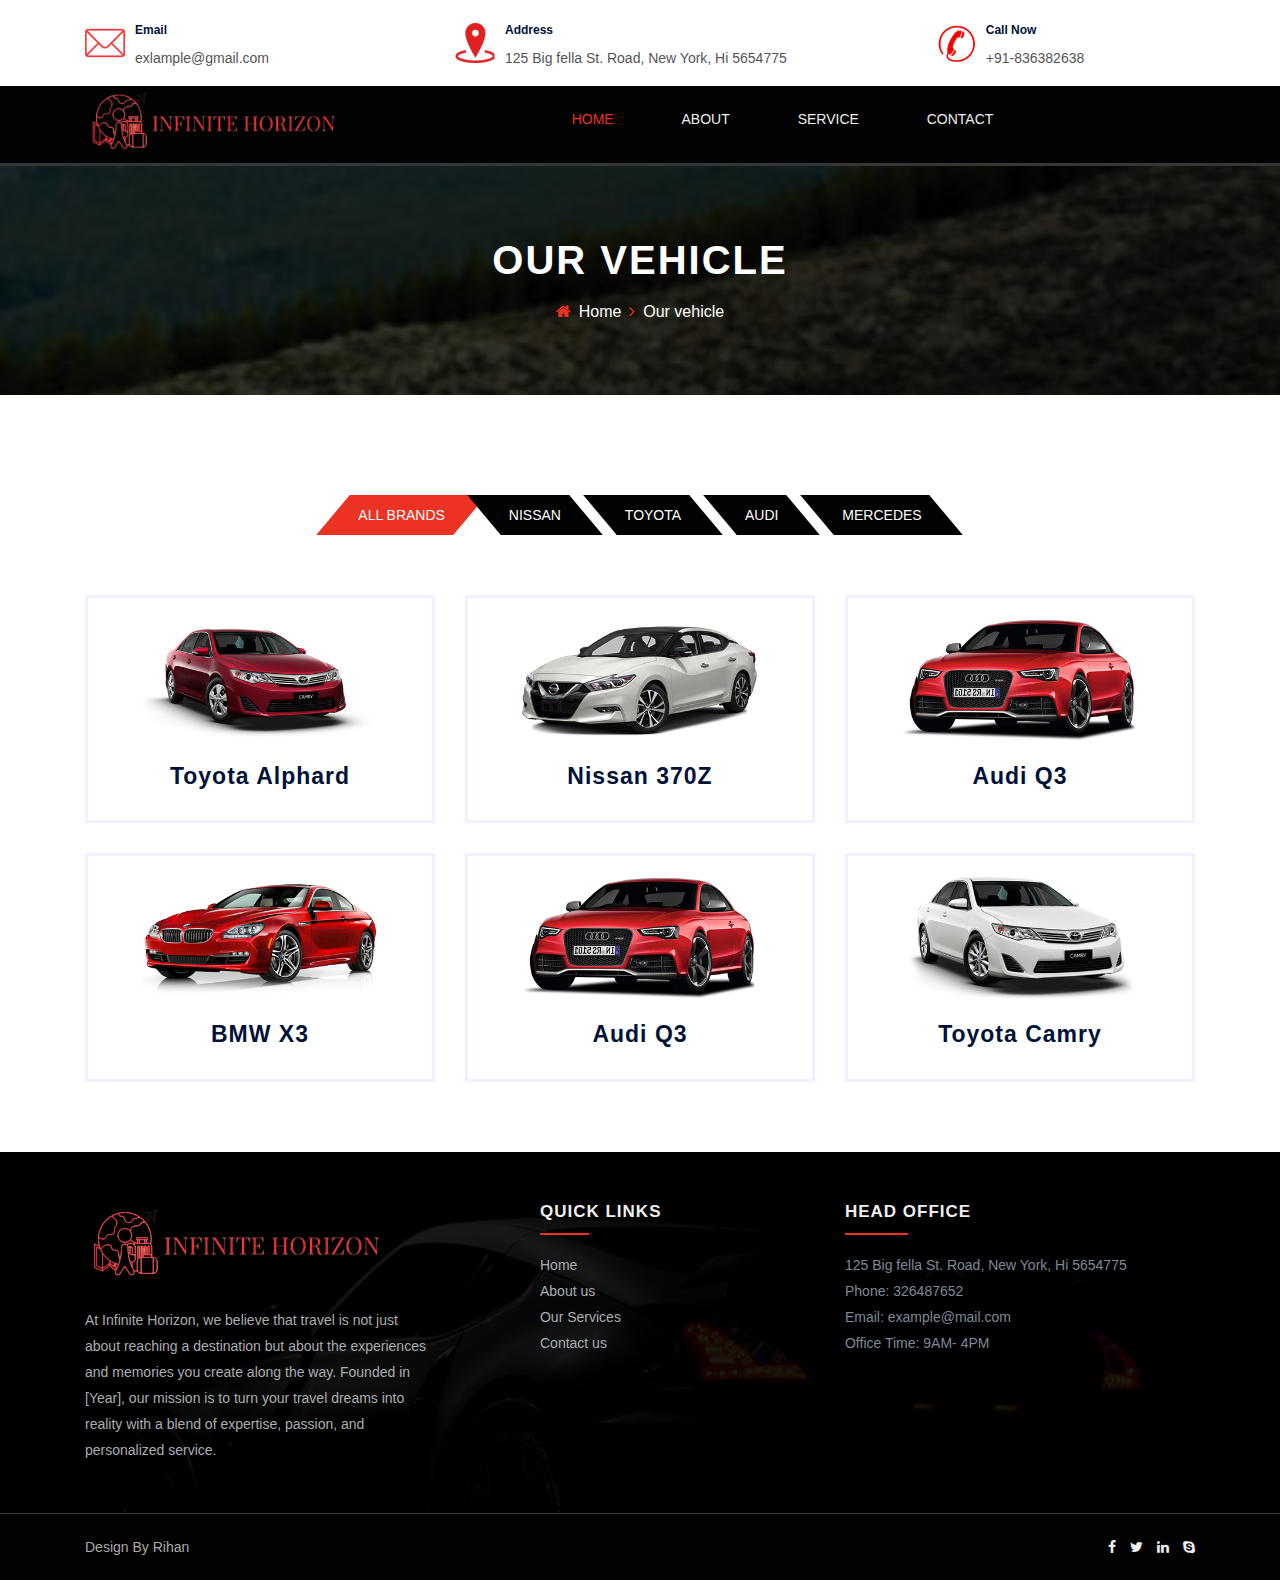
<file: car.html>
<!DOCTYPE html>
<html lang="en-US">
  <!-- Mirrored from themescare.com/demos/gauto-preview/service.html by HTTrack Website Copier/3.x [XR&CO'2014], Thu, 05 Sep 2024 03:27:28 GMT -->
  <head>
    <meta http-equiv="Content-Type" content="text/html; charset=UTF-8" />
    <meta name="viewport" content="width=device-width, initial-scale=1" />
    <meta http-equiv="X-UA-Compatible" content="IE=edge" />
    <meta
      name="description"
      content="gauto | Car Rental HTML Template from Themescare"
    />
    <meta name="keyword" content="taxi,car,rent,hire,transport" />
    <meta name="author" content="Themescare" />
    <!-- Title -->
    <title>gauto</title>
    <!-- Favicon -->
    <link
      rel="icon"
      type="image/png"
      sizes="32x32"
      href="./img/favicon/favicon-32x32.png"
    />
    <!--Bootstrap css-->
    <link rel="stylesheet" href="./css/bootstrap.css" />
    <!--Font Awesome css-->
    <link rel="stylesheet" href="./css/font-awesome.min.css" />
    <!--Magnific css-->
    <link rel="stylesheet" href="./css/magnific-popup.css" />
    <!--Owl-Carousel css-->
    <link rel="stylesheet" href="./css/owl.carousel.min.css" />
    <link rel="stylesheet" href="./css/owl.theme.default.min.css" />
    <!--Animate css-->
    <link rel="stylesheet" href="./css/animate.min.css" />
    <!--Datepicker css-->
    <link rel="stylesheet" href="./css/jquery.datepicker.css" />
    <!--Nice Select css-->
    <link rel="stylesheet" href="./css/nice-select.css" />
    <!-- Lightgallery css -->
    <link rel="stylesheet" href="./css/lightgallery.min.css" />
    <!--ClockPicker css-->
    <link rel="stylesheet" href="./css/jquery-clockpicker.min.css" />
    <!--Slicknav css-->
    <link rel="stylesheet" href="./css/slicknav.min.css" />
    <!--Site Main Style css-->
    <link rel="stylesheet" href="./css/style.css" />
    <!--Responsive css-->
    <link rel="stylesheet" href="./css/responsive.css" />
  </head>
  <body>
    <!-- Header Top Area End -->

    <!-- Main Header Area Start -->
    <header class="gauto-main-header-area">
      <div class="container">
        <div class="row">
          <div class="col-lg-12 col-sm-12">
            <div class="header-promo">
              <div class="single-header-promo">
                <div class="header-promo-icon">
                  <img src="./img/globe.png" alt="globe" />
                </div>
                <div class="header-promo-info">
                  <h3>Email</h3>
                  <p>exlample@gmail.com</p>
                </div>
              </div>
              <div class="single-header-promo">
                <div class="header-promo-icon">
                  <img src="./img/clock.png" alt="clock" />
                </div>
                <div class="header-promo-info">
                  <h3>Address</h3>
                  <p>125 Big fella St. Road, New York, Hi 5654775</p>
                </div>
              </div>
              <div class="single-header-promo call">
                <div class="header-promo-icon">
                  <img src="./img/call.png" alt="clock" />
                </div>
                <div class="header-promo-info">
                  <h3>Call Now</h3>
                  <p>+91-836382638</p>
                </div>
              </div>
            </div>
          </div>
        </div>
      </div>
    </header>
    <!-- Main Header Area End -->

    <!-- Mainmenu Area Start -->
    <section class="gauto-mainmenu-area">
      <div class="container">
        <div class="row">
          <div class="col-md-3">
            <div class="site-logo">
              <a href="index.html">
                <img src="./img/logo.png" alt="gauto" />
              </a>
            </div>
          </div>
          <div class="col-lg-9">
            <div class="mainmenu">
              <nav>
                <ul id="gauto_navigation">
                  <li class="active"><a href="index.html">home</a></li>
                  <li><a href="about.html">about</a></li>
                  <li>
                    <a href="#">Service</a>
                    <ul>
                      <li><a href="service.html">Services</a></li>
                      <li><a href="car.html">Vehicle</a></li>
                    </ul>
                  </li>
                  <li><a href="contact.html">contact</a></li>
                </ul>
              </nav>
            </div>
          </div>
        </div>
      </div>
    </section>
    <!-- Mainmenu Area End -->

    <!-- Breadcromb Area Start -->
    <section class="gauto-breadcromb-area section_70">
      <div class="container">
        <div class="row">
          <div class="col-md-12">
            <div class="breadcromb-box">
              <h3>Our vehicle</h3>
              <ul>
                <li><i class="fa fa-home"></i></li>
                <li><a href="index.html">Home</a></li>
                <li><i class="fa fa-angle-right"></i></li>
                <li>Our vehicle</li>
              </ul>
            </div>
          </div>
        </div>
      </div>
    </section>
    <!-- Breadcromb Area End -->

    <!-- Service Area Start -->
    <section class="gauto-offers-area section_70">
      <div class="container">
        <div class="row">
          <div class="col-md-12">
            <div class="offer-tabs">
              <ul class="nav nav-tabs" id="offerTab" role="tablist">
                <li class="nav-item">
                  <a
                    class="nav-link active"
                    id="all-tab"
                    data-toggle="tab"
                    href="#all"
                    role="tab"
                    aria-controls="all"
                    aria-selected="true"
                    >All Brands</a
                  >
                </li>
                <li class="nav-item">
                  <a
                    class="nav-link"
                    id="nissan-tab"
                    data-toggle="tab"
                    href="#nissan"
                    role="tab"
                    aria-controls="nissan"
                    aria-selected="false"
                    >nissan</a
                  >
                </li>
                <li class="nav-item">
                  <a
                    class="nav-link"
                    id="Toyota-tab"
                    data-toggle="tab"
                    href="#Toyota"
                    role="tab"
                    aria-controls="Toyota"
                    aria-selected="false"
                    >Toyota</a
                  >
                </li>
                <li class="nav-item">
                  <a
                    class="nav-link"
                    id="Audi-tab"
                    data-toggle="tab"
                    href="#Audi"
                    role="tab"
                    aria-controls="Audi"
                    aria-selected="false"
                    >Audi</a
                  >
                </li>
                <li class="nav-item">
                  <a
                    class="nav-link"
                    id="mercedes-tab"
                    data-toggle="tab"
                    href="#mercedes"
                    role="tab"
                    aria-controls="mercedes"
                    aria-selected="false"
                    >mercedes</a
                  >
                </li>
              </ul>
              <div class="tab-content" id="offerTabContent">
                <!-- All Tab Start -->
                <div
                  class="tab-pane fade show active"
                  id="all"
                  role="tabpanel"
                  aria-labelledby="all-tab"
                >
                  <div class="row">
                    <div class="col-lg-4">
                      <div class="single-offers">
                        <div class="offer-image">
                          <a href="#">
                            <img src="./img/offer-toyota.png" alt="offer 1" />
                          </a>
                        </div>
                        <div class="offer-text">
                          <a href="#">
                            <h3>Toyota Alphard</h3>
                          </a>
                          
                         
                        </div>
                      </div>
                    </div>
                    <div class="col-lg-4">
                      <div class="single-offers">
                        <div class="offer-image">
                          <a href="#">
                            <img src="./img/nissan-offer.png" alt="offer 1" />
                          </a>
                        </div>
                        <div class="offer-text">
                          <a href="#">
                            <h3>Nissan 370Z</h3>
                          </a>
                          
                         
                        </div>
                      </div>
                    </div>
                    <div class="col-lg-4">
                      <div class="single-offers">
                        <div class="offer-image">
                          <a href="#">
                            <img src="./img/audi-offer.png" alt="offer 1" />
                          </a>
                        </div>
                        <div class="offer-text">
                          <a href="#">
                            <h3>Audi Q3</h3>
                          </a>
                          
                         
                        </div>
                      </div>
                    </div>
                  </div>
                  <div class="row">
                    <div class="col-lg-4">
                      <div class="single-offers">
                        <div class="offer-image">
                          <a href="#">
                            <img src="./img/bmw-offer.png" alt="offer 1" />
                          </a>
                        </div>
                        <div class="offer-text">
                          <a href="#">
                            <h3>BMW X3</h3>
                          </a>
                          
                         
                        </div>
                      </div>
                    </div>
                    <div class="col-lg-4">
                      <div class="single-offers">
                        <div class="offer-image">
                          <a href="#">
                            <img src="./img/audi-offer.png" alt="offer 1" />
                          </a>
                        </div>
                        <div class="offer-text">
                          <a href="#">
                            <h3>Audi Q3</h3>
                          </a>
                          
                         
                        </div>
                      </div>
                    </div>
                    <div class="col-lg-4">
                      <div class="single-offers">
                        <div class="offer-image">
                          <a href="#">
                            <img src="./img/toyota-offer-2.png" alt="offer 1" />
                          </a>
                        </div>
                        <div class="offer-text">
                          <a href="#">
                            <h3>Toyota Camry</h3>
                          </a>
                         
                         
                        </div>
                      </div>
                    </div>
                  </div>
                </div>
                <!-- All Tab End -->

                <!-- Nissan Tab Start -->
                <div
                  class="tab-pane fade"
                  id="nissan"
                  role="tabpanel"
                  aria-labelledby="nissan-tab"
                >
                  <div class="row">
                    <div class="col-lg-4">
                      <div class="single-offers">
                        <div class="offer-image">
                          <a href="#">
                            <img src="./img/bmw-offer.png" alt="offer 1" />
                          </a>
                        </div>
                        <div class="offer-text">
                          <a href="#">
                            <h3>BMW X3</h3>
                          </a>
                          
                         
                        </div>
                      </div>
                    </div>
                    <div class="col-lg-4">
                      <div class="single-offers">
                        <div class="offer-image">
                          <a href="#">
                            <img src="./img/audi-offer.png" alt="offer 1" />
                          </a>
                        </div>
                        <div class="offer-text">
                          <a href="#">
                            <h3>Audi Q3</h3>
                          </a>
                          
                         
                        </div>
                      </div>
                    </div>
                    <div class="col-lg-4">
                      <div class="single-offers">
                        <div class="offer-image">
                          <a href="#">
                            <img src="./img/toyota-offer-2.png" alt="offer 1" />
                          </a>
                        </div>
                        <div class="offer-text">
                          <a href="#">
                            <h3>Toyota Camry</h3>
                          </a>
                         
                         
                        </div>
                      </div>
                    </div>
                  </div>
                </div>
                <!-- Nissan Tab End -->

                <!-- Toyota Tab Start -->
                <div
                  class="tab-pane fade"
                  id="Toyota"
                  role="tabpanel"
                  aria-labelledby="Toyota-tab"
                >
                  <div class="row">
                    <div class="col-lg-4">
                      <div class="single-offers">
                        <div class="offer-image">
                          <a href="#">
                            <img src="./img/nissan-offer.png" alt="offer 1" />
                          </a>
                        </div>
                        <div class="offer-text">
                          <a href="#">
                            <h3>Nissan 370Z</h3>
                          </a>
                          
                         
                        </div>
                      </div>
                    </div>
                    <div class="col-lg-4">
                      <div class="single-offers">
                        <div class="offer-image">
                          <a href="#">
                            <img src="./img/offer-toyota.png" alt="offer 1" />
                          </a>
                        </div>
                        <div class="offer-text">
                          <a href="#">
                            <h3>Toyota Alphard</h3>
                          </a>
                          
                         
                        </div>
                      </div>
                    </div>
                    <div class="col-lg-4">
                      <div class="single-offers">
                        <div class="offer-image">
                          <a href="#">
                            <img src="./img/audi-offer.png" alt="offer 1" />
                          </a>
                        </div>
                        <div class="offer-text">
                          <a href="#">
                            <h3>Audi Q3</h3>
                          </a>
                          
                         
                        </div>
                      </div>
                    </div>
                  </div>
                </div>
                <!-- Toyota Tab Start -->

                <!-- Audi Tab Start -->
                <div
                  class="tab-pane fade"
                  id="Audi"
                  role="tabpanel"
                  aria-labelledby="Audi-tab"
                >
                  <div class="row">
                    <div class="col-lg-4">
                      <div class="single-offers">
                        <div class="offer-image">
                          <a href="#">
                            <img src="./img/audi-offer.png" alt="offer 1" />
                          </a>
                        </div>
                        <div class="offer-text">
                          <a href="#">
                            <h3>Audi Q3</h3>
                          </a>
                          
                         
                        </div>
                      </div>
                    </div>
                    <div class="col-lg-4">
                      <div class="single-offers">
                        <div class="offer-image">
                          <a href="#">
                            <img src="./img/nissan-offer.png" alt="offer 1" />
                          </a>
                        </div>
                        <div class="offer-text">
                          <a href="#">
                            <h3>Nissan 370Z</h3>
                          </a>
                          
                         
                        </div>
                      </div>
                    </div>
                    <div class="col-lg-4">
                      <div class="single-offers">
                        <div class="offer-image">
                          <a href="#">
                            <img src="./img/toyota-offer-2.png" alt="offer 1" />
                          </a>
                        </div>
                        <div class="offer-text">
                          <a href="#">
                            <h3>Toyota Alphard</h3>
                          </a>
                          
                         
                        </div>
                      </div>
                    </div>
                  </div>
                </div>
                <!-- Audi Tab End -->

                <!-- Marcedes Tab Start -->
                <div
                  class="tab-pane fade"
                  id="mercedes"
                  role="tabpanel"
                  aria-labelledby="mercedes-tab"
                >
                  <div class="row">
                    <div class="col-lg-4">
                      <div class="single-offers">
                        <div class="offer-image">
                          <a href="#">
                            <img src="./img/marcedes-offer.png" alt="offer 1" />
                          </a>
                        </div>
                        <div class="offer-text">
                          <a href="#">
                            <h3>marcedes S-class</h3>
                          </a>
                          
                         
                        </div>
                      </div>
                    </div>
                    <div class="col-lg-4">
                      <div class="single-offers">
                        <div class="offer-image">
                          <a href="#">
                            <img src="./img/audi-offer.png" alt="offer 1" />
                          </a>
                        </div>
                        <div class="offer-text">
                          <a href="#">
                            <h3>Audi Q3</h3>
                          </a>
                          
                         
                        </div>
                      </div>
                    </div>
                    <div class="col-lg-4">
                      <div class="single-offers">
                        <div class="offer-image">
                          <a href="#">
                            <img src="./img/nissan-offer.png" alt="offer 1" />
                          </a>
                        </div>
                        <div class="offer-text">
                          <a href="#">
                            <h3>Nissan 370Z</h3>
                          </a>
                          
                         
                        </div>
                      </div>
                    </div>
                  </div>
                </div>
                <!-- Marcedes Tab End -->
              </div>
            </div>
          </div>
        </div>
      </div>
    </section>
    <!-- Service Area End -->

    <!-- Footer Area Start -->
    <footer class="gauto-footer-area">
      <div class="footer-top-area">
        <div class="container">
          <div class="row">
            <div class="col-lg-4">
              <div class="single-footer">
                <div class="footer-logo">
                  <a href="#">
                    <img src="./img/logo.png" alt="footer-logo" />
                  </a>
                </div>
                <p>
                  At Infinite Horizon, we believe that travel is not just about
                  reaching a destination but about the experiences and memories
                  you create along the way. Founded in [Year], our mission is to
                  turn your travel dreams into reality with a blend of
                  expertise, passion, and personalized service.
                </p>
              </div>
            </div>
            <div class="col-lg-4">
              <div class="single-footer quick_links">
                <h3>Quick Links</h3>
                <ul class="quick-links">
                  <li><a href="#">Home</a></li>
                  <li><a href="#">About us</a></li>
                  <li><a href="#">Our Services</a></li>
                  <li><a href="#">Contact us</a></li>
                </ul>
              </div>
            </div>
            <div class="col-lg-4">
              <div class="footer-address">
                <h3>Head office</h3>
                <p>125 Big fella St. Road, <span>New York, Hi 5654775</span></p>
                <ul>
                  <li>Phone: 326487652</li>
                  <li>Email: example@mail.com</li>
                  <li>Office Time: 9AM- 4PM</li>
                </ul>
              </div>
            </div>
          </div>
        </div>
      </div>
      <div class="footer-bottom-area">
        <div class="container">
          <div class="row">
            <div class="col-md-6">
              <div class="copyright">
                <p>Design By <a href="#">Rihan</a></p>
              </div>
            </div>
            <div class="col-md-6">
              <div class="footer-social">
                <ul>
                  <li>
                    <a href="#"><i class="fa fa-facebook"></i></a>
                  </li>
                  <li>
                    <a href="#"><i class="fa fa-twitter"></i></a>
                  </li>
                  <li>
                    <a href="#"><i class="fa fa-linkedin"></i></a>
                  </li>
                  <li>
                    <a href="#"><i class="fa fa-skype"></i></a>
                  </li>
                </ul>
              </div>
            </div>
          </div>
        </div>
      </div>
    </footer>
    <!-- Footer Area End -->

    <!--Jquery js-->
    <script src="./js/jquery.min.js"></script>
    <!-- Popper JS -->
    <script src="./js/popper.min.js"></script>
    <!--Bootstrap js-->
    <script src="./js/bootstrap.min.js"></script>
    <!--Owl-Carousel js-->
    <script src="./js/owl.carousel.min.js"></script>
    <!--Lightgallery js-->
    <script src="./js/lightgallery-all.js"></script>
    <script src="./js/custom_lightgallery.js"></script>
    <!--Slicknav js-->
    <script src="./js/jquery.slicknav.min.js"></script>
    <!--Magnific js-->
    <script src="./js/jquery.magnific-popup.min.js"></script>
    <!--Nice Select js-->
    <script src="./js/jquery.nice-select.min.js"></script>
    <!-- Datepicker JS -->
    <script src="./js/jquery.datepicker.min.js"></script>
    <!--ClockPicker JS-->
    <script src="./js/jquery-clockpicker.min.js"></script>
    <!--Main js-->
    <script src="./js/main.js"></script>
  </body>

  <!-- Mirrored from themescare.com/demos/gauto-preview/service.html by HTTrack Website Copier/3.x [XR&CO'2014], Thu, 05 Sep 2024 03:27:28 GMT -->
</html>
</file>
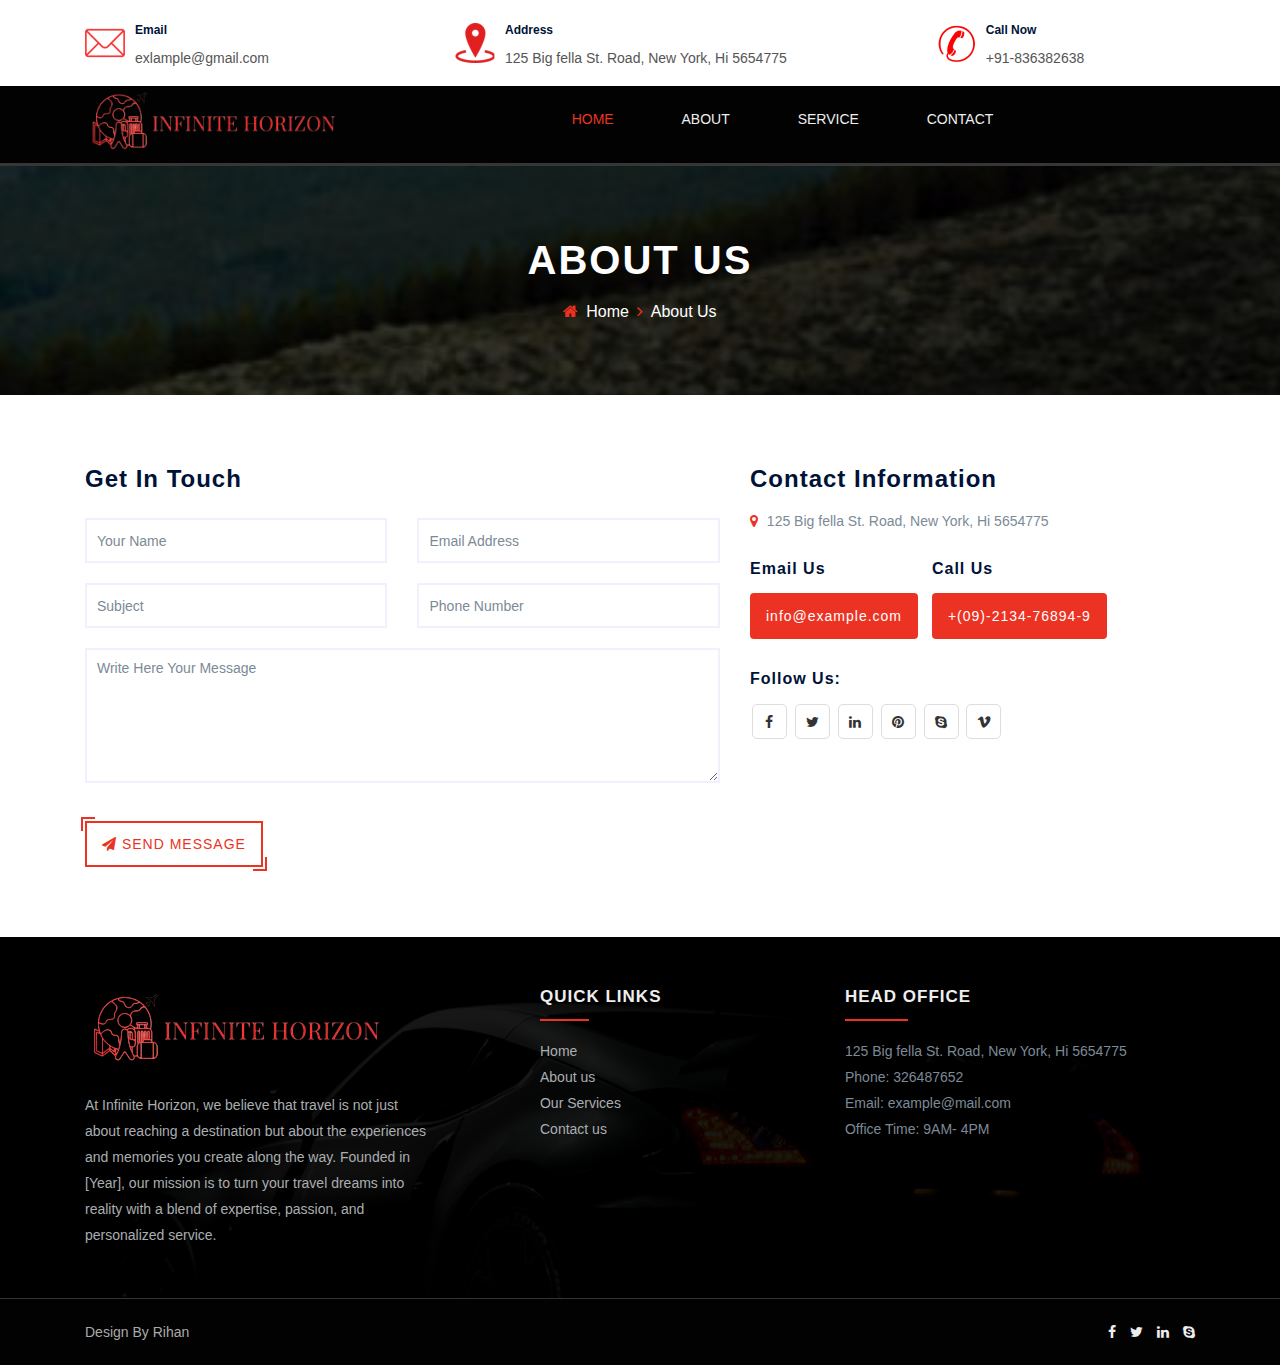
<file: contact.html>
<!DOCTYPE html>
<html lang="en-US">
   
<!-- Mirrored from themescare.com/demos/gauto-preview/service.html by HTTrack Website Copier/3.x [XR&CO'2014], Thu, 05 Sep 2024 03:27:28 GMT -->
<head>
      <meta http-equiv="Content-Type" content="text/html; charset=UTF-8">
      <meta name="viewport" content="width=device-width, initial-scale=1">
      <meta http-equiv="X-UA-Compatible" content="IE=edge">
      <meta name="description" content="gauto | Car Rental HTML Template from Themescare">
      <meta name="keyword" content="taxi,car,rent,hire,transport">
      <meta name="author" content="Themescare">
      <!-- Title -->
      <title>gauto</title>
      <!-- Favicon -->
      <link rel="icon" type="image/png" sizes="32x32" href="./img/favicon/favicon-32x32.png">
      <!--Bootstrap css-->
      <link rel="stylesheet" href="./css/bootstrap.css">
      <!--Font Awesome css-->
      <link rel="stylesheet" href="./css/font-awesome.min.css">
      <!--Magnific css-->
      <link rel="stylesheet" href="./css/magnific-popup.css">
      <!--Owl-Carousel css-->
      <link rel="stylesheet" href="./css/owl.carousel.min.css">
      <link rel="stylesheet" href="./css/owl.theme.default.min.css">
      <!--Animate css-->
      <link rel="stylesheet" href="./css/animate.min.css">
      <!--Datepicker css-->
      <link rel="stylesheet" href="./css/jquery.datepicker.css">
      <!--Nice Select css-->
      <link rel="stylesheet" href="./css/nice-select.css">
      <!-- Lightgallery css -->
      <link rel="stylesheet" href="./css/lightgallery.min.css">
      <!--ClockPicker css-->
      <link rel="stylesheet" href="./css/jquery-clockpicker.min.css">
      <!--Slicknav css-->
      <link rel="stylesheet" href="./css/slicknav.min.css">
      <!--Site Main Style css-->
      <link rel="stylesheet" href="./css/style.css">
      <!--Responsive css-->
      <link rel="stylesheet" href="./css/responsive.css">
   </head>
   <body>
       
       

      <!-- Header Top Area End -->
       
       
      <!-- Main Header Area Start -->
      <header class="gauto-main-header-area">
         <div class="container">
           <div class="row">
             <div class="col-lg-12 col-sm-12">
               <div class="header-promo">
                 <div class="single-header-promo">
                   <div class="header-promo-icon">
                     <img src="./img/globe.png" alt="globe" />
                   </div>
                   <div class="header-promo-info">
                     <h3>Email</h3>
                     <p>exlample@gmail.com</p>
                   </div>
                 </div>
                 <div class="single-header-promo">
                   <div class="header-promo-icon">
                     <img src="./img/clock.png" alt="clock" />
                   </div>
                   <div class="header-promo-info">
                     <h3>Address</h3>
                     <p>125 Big fella St. Road, New York, Hi 5654775</p>
                   </div>
                 </div>
                 <div class="single-header-promo call">
                   <div class="header-promo-icon">
                     <img src="./img/call.png" alt="clock" />
                   </div>
                   <div class="header-promo-info">
                     <h3>Call Now</h3>
                     <p>+91-836382638</p>
                   </div>
                 </div>
               </div>
             </div>
           </div>
         </div>
       </header>
       <!-- Main Header Area End -->
   
       <!-- Mainmenu Area Start -->
       <section class="gauto-mainmenu-area">
         <div class="container">
           <div class="row">
             <div class="col-md-3">
               <div class="site-logo">
                 <a href="index.html">
                   <img src="./img/logo.png" alt="gauto" />
                 </a>
               </div>
             </div>
             <div class="col-lg-9">
               <div class="mainmenu">
                 <nav>
                   <ul id="gauto_navigation">
                     <li class="active"><a href="index.html">home</a></li>
                     <li><a href="about.html">about</a></li>
                     <li>
                       <a href="#">Service</a>
                       <ul>
                         <li><a href="service.html">Services</a></li>
                         <li><a href="car.html">Vehicle</a></li>
                       </ul>
                     </li>
                     <li><a href="contact.html">contact</a></li>
                   </ul>
                 </nav>
               </div>
             </div> 
           </div>
         </div>
       </section>
      <!-- Mainmenu Area End -->
       
       
      <!-- Breadcromb Area Start -->
      <section class="gauto-breadcromb-area section_70">
         <div class="container">
            <div class="row">
               <div class="col-md-12">
                  <div class="breadcromb-box">
                     <h3>About Us</h3>
                     <ul>
                        <li><i class="fa fa-home"></i></li>
                        <li><a href="index.html">Home</a></li>
                        <li><i class="fa fa-angle-right"></i></li>
                        <li>About Us</li>
                     </ul>
                  </div>
               </div>
            </div>
         </div>
      </section>
      <!-- Breadcromb Area End -->
       
       
      <section class="gauto-contact-area section_70">
        <div class="container">
           <div class="row">
              <div class="col-lg-7">
                 <div class="contact-left">
                    <h3>Get in touch</h3>
                    <form>
                       <div class="row">
                          <div class="col-md-6">
                             <div class="single-contact-field">
                                <input type="text" placeholder="Your Name">
                             </div>
                          </div>
                          <div class="col-md-6">
                             <div class="single-contact-field">
                                <input type="email" placeholder="Email Address">
                             </div>
                          </div>
                       </div>
                       <div class="row">
                          <div class="col-md-6">
                             <div class="single-contact-field">
                                <input type="text" placeholder="Subject">
                             </div>
                          </div>
                          <div class="col-md-6">
                             <div class="single-contact-field">
                                <input type="tel" placeholder="Phone Number">
                             </div>
                          </div>
                       </div>
                       <div class="row">
                          <div class="col-md-12">
                             <div class="single-contact-field">
                                <textarea placeholder="Write here your message"></textarea>
                             </div>
                          </div>
                       </div>
                       <div class="row">
                          <div class="col-md-12">
                             <div class="single-contact-field">
                                <button type="submit" class="gauto-theme-btn"><i class="fa fa-paper-plane"></i> Send Message</button>
                             </div>
                          </div>
                       </div>
                    </form>
                 </div>
              </div>
              <div class="col-lg-5">
                 <div class="contact-right">
                    <h3>Contact information</h3>
                    <div class="contact-details">
                       <p><i class="fa fa-map-marker"></i> 125 Big fella St. Road, New York, Hi 5654775 </p>
                       <div class="single-contact-btn">
                          <h4>Email Us</h4>
                          <a href="#">info@example.com</a>
                       </div>
                       <div class="single-contact-btn">
                          <h4>Call Us</h4>
                          <a href="#">+(09)-2134-76894-9</a>
                       </div>
                       <div class="social-links-contact">
                          <h4>Follow Us:</h4>
                          <ul>
                             <li><a href="#"><i class="fa fa-facebook"></i></a></li>
                             <li><a href="#"><i class="fa fa-twitter"></i></a></li>
                             <li><a href="#"><i class="fa fa-linkedin"></i></a></li>
                             <li><a href="#"><i class="fa fa-pinterest"></i></a></li>
                             <li><a href="#"><i class="fa fa-skype"></i></a></li>
                             <li><a href="#"><i class="fa fa-vimeo"></i></a></li>
                          </ul>
                       </div>
                    </div>
                 </div>
              </div>
           </div>
        </div>
     </section>
       
       
      <!-- Footer Area Start -->
      <footer class="gauto-footer-area">
         <div class="footer-top-area">
           <div class="container">
             <div class="row">
               <div class="col-lg-4">
                 <div class="single-footer">
                   <div class="footer-logo">
                     <a href="#">
                       <img src="./img/logo.png" alt="footer-logo" />
                     </a>
                   </div>
                   <p>
                     At Infinite Horizon, we believe that travel is not just about
                   reaching a destination but about the experiences and memories
                   you create along the way. Founded in [Year], our mission is to
                   turn your travel dreams into reality with a blend of expertise,
                   passion, and personalized service.
                   </p>
                 </div>
               </div>
               <div class="col-lg-4">
                 <div class="single-footer quick_links">
                   <h3>Quick Links</h3>
                   <ul class="quick-links">
                     <li><a href="#">Home</a></li>
                     <li><a href="#">About us</a></li>
                     <li><a href="#">Our Services</a></li>
                     <li><a href="#">Contact us</a></li>
                   </ul>
                 </div>
               </div>
               <div class="col-lg-4">
                 <div class="footer-address">
                   <h3>Head office</h3>
                   <p>125 Big fella St. Road, <span>New York, Hi 5654775</span></p>
                   <ul>
                     <li>Phone: 326487652</li>
                     <li>Email: example@mail.com</li>
                     <li>Office Time: 9AM- 4PM</li>
                   </ul>
                 </div>
               </div>
             </div>
           </div>
         </div>
         <div class="footer-bottom-area">
           <div class="container">
             <div class="row">
               <div class="col-md-6">
                 <div class="copyright">
                   <p>
                     Design By  <a href="#">Rihan</a>
                   </p>
                 </div>
               </div>
               <div class="col-md-6">
                 <div class="footer-social">
                   <ul>
                     <li>
                       <a href="#"><i class="fa fa-facebook"></i></a>
                     </li>
                     <li>
                       <a href="#"><i class="fa fa-twitter"></i></a>
                     </li>
                     <li>
                       <a href="#"><i class="fa fa-linkedin"></i></a>
                     </li>
                     <li>
                       <a href="#"><i class="fa fa-skype"></i></a>
                     </li>
                   </ul>
                 </div>
               </div>
             </div>
           </div>
         </div>
       </footer>
      <!-- Footer Area End -->
       
       
      <!--Jquery js-->
      <script src="./js/jquery.min.js"></script>
      <!-- Popper JS -->
      <script src="./js/popper.min.js"></script>
      <!--Bootstrap js-->
      <script src="./js/bootstrap.min.js"></script>
      <!--Owl-Carousel js-->
      <script src="./js/owl.carousel.min.js"></script>
      <!--Lightgallery js-->
      <script src="./js/lightgallery-all.js"></script>
      <script src="./js/custom_lightgallery.js"></script>
      <!--Slicknav js-->
      <script src="./js/jquery.slicknav.min.js"></script>
      <!--Magnific js-->
      <script src="./js/jquery.magnific-popup.min.js"></script>
      <!--Nice Select js-->
      <script src="./js/jquery.nice-select.min.js"></script>
      <!-- Datepicker JS -->
      <script src="./js/jquery.datepicker.min.js"></script>
      <!--ClockPicker JS-->
      <script src="./js/jquery-clockpicker.min.js"></script>
      <!--Main js-->
      <script src="./js/main.js"></script>
   </body>

<!-- Mirrored from themescare.com/demos/gauto-preview/service.html by HTTrack Website Copier/3.x [XR&CO'2014], Thu, 05 Sep 2024 03:27:28 GMT -->
</html>
</file>
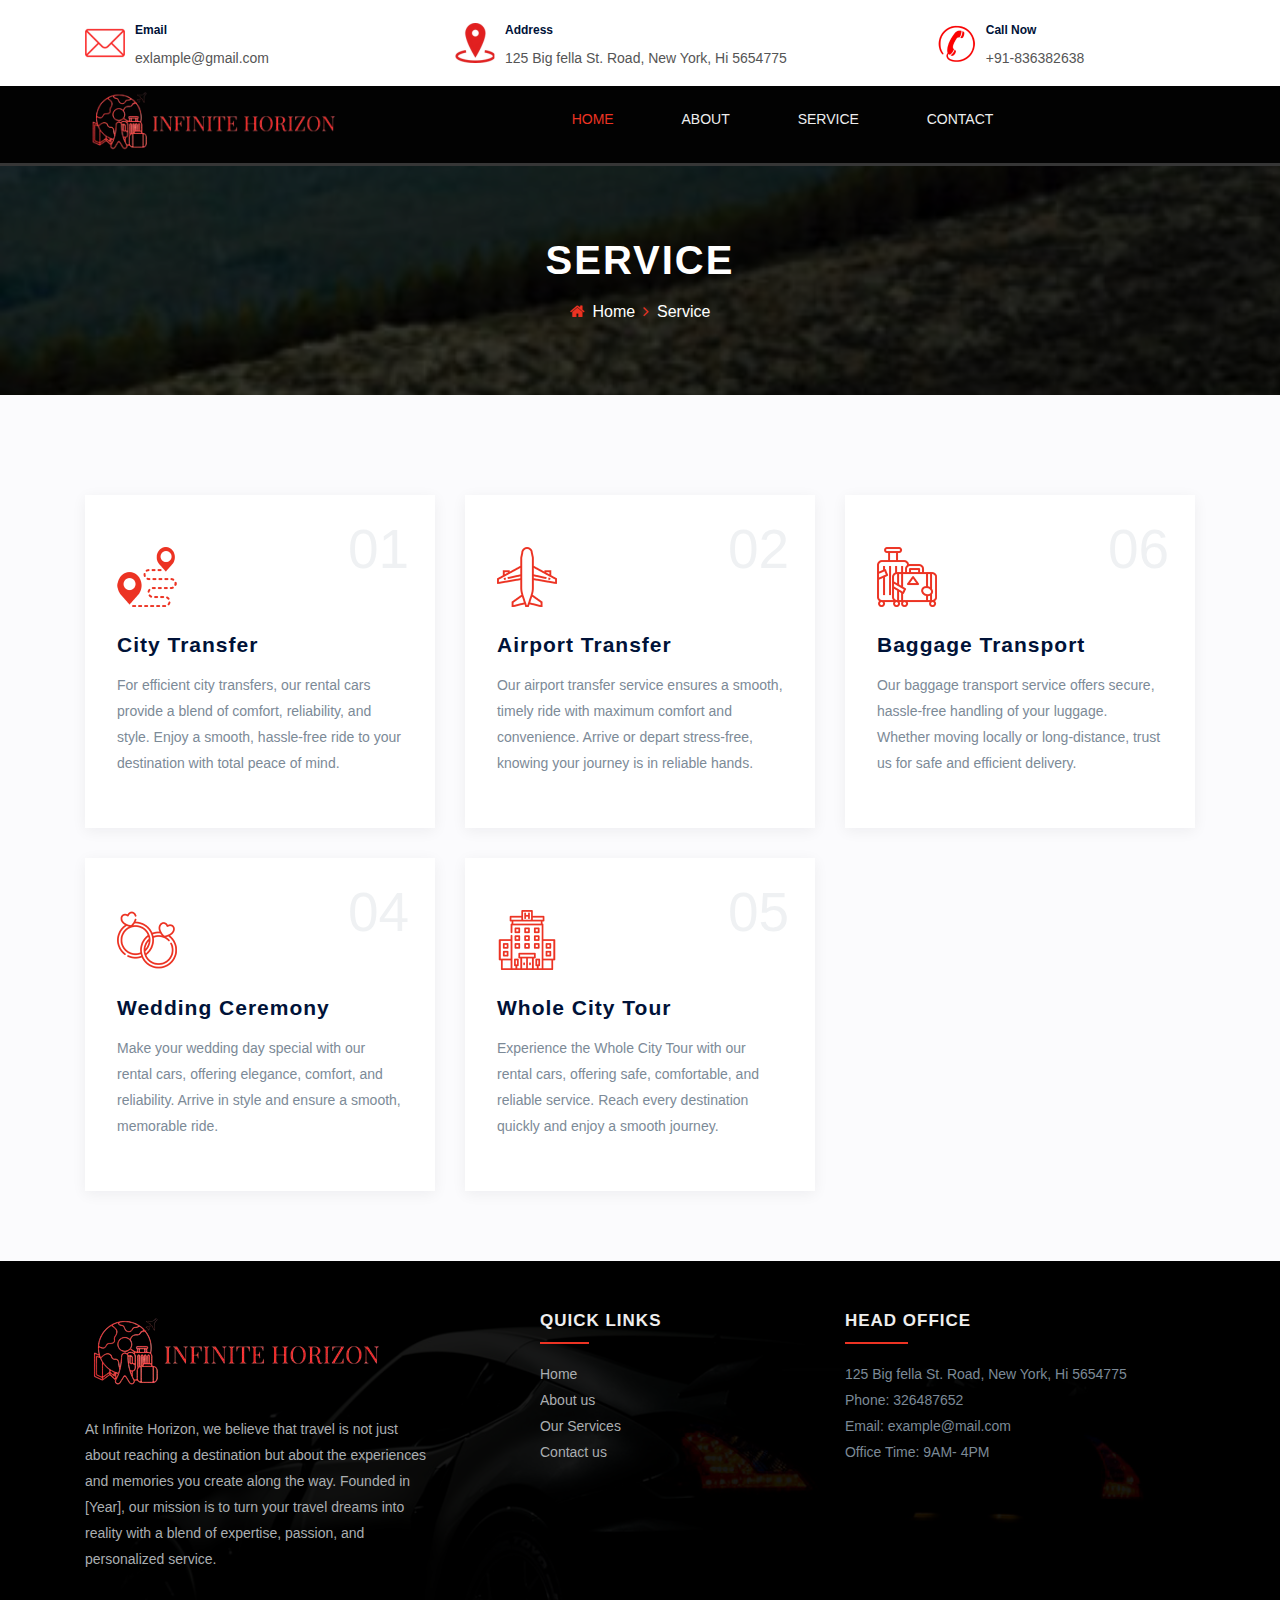
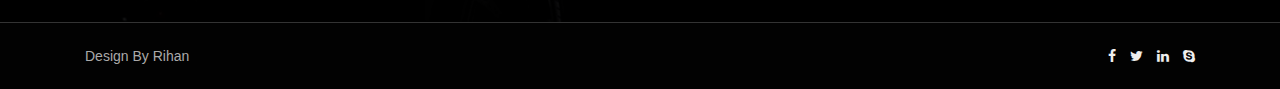
<file: service.html>
<!DOCTYPE html>
<html lang="en-US">
   
<!-- Mirrored from themescare.com/demos/gauto-preview/service.html by HTTrack Website Copier/3.x [XR&CO'2014], Thu, 05 Sep 2024 03:27:28 GMT -->
<head>
      <meta http-equiv="Content-Type" content="text/html; charset=UTF-8">
      <meta name="viewport" content="width=device-width, initial-scale=1">
      <meta http-equiv="X-UA-Compatible" content="IE=edge">
      <meta name="description" content="gauto | Car Rental HTML Template from Themescare">
      <meta name="keyword" content="taxi,car,rent,hire,transport">
      <meta name="author" content="Themescare">
      <!-- Title -->
      <title>gauto</title>
      <!-- Favicon -->
      <link rel="icon" type="image/png" sizes="32x32" href="./img/favicon/favicon-32x32.png">
      <!--Bootstrap css-->
      <link rel="stylesheet" href="./css/bootstrap.css">
      <!--Font Awesome css-->
      <link rel="stylesheet" href="./css/font-awesome.min.css">
      <!--Magnific css-->
      <link rel="stylesheet" href="./css/magnific-popup.css">
      <!--Owl-Carousel css-->
      <link rel="stylesheet" href="./css/owl.carousel.min.css">
      <link rel="stylesheet" href="./css/owl.theme.default.min.css">
      <!--Animate css-->
      <link rel="stylesheet" href="./css/animate.min.css">
      <!--Datepicker css-->
      <link rel="stylesheet" href="./css/jquery.datepicker.css">
      <!--Nice Select css-->
      <link rel="stylesheet" href="./css/nice-select.css">
      <!-- Lightgallery css -->
      <link rel="stylesheet" href="./css/lightgallery.min.css">
      <!--ClockPicker css-->
      <link rel="stylesheet" href="./css/jquery-clockpicker.min.css">
      <!--Slicknav css-->
      <link rel="stylesheet" href="./css/slicknav.min.css">
      <!--Site Main Style css-->
      <link rel="stylesheet" href="./css/style.css">
      <!--Responsive css-->
      <link rel="stylesheet" href="./css/responsive.css">
   </head>
   <body>
       
       

      <!-- Header Top Area End -->
       
       
      <!-- Main Header Area Start -->
      <header class="gauto-main-header-area">
         <div class="container">
           <div class="row">
             <div class="col-lg-12 col-sm-12">
               <div class="header-promo">
                 <div class="single-header-promo">
                   <div class="header-promo-icon">
                     <img src="./img/globe.png" alt="globe" />
                   </div>
                   <div class="header-promo-info">
                     <h3>Email</h3>
                     <p>exlample@gmail.com</p>
                   </div>
                 </div>
                 <div class="single-header-promo">
                   <div class="header-promo-icon">
                     <img src="./img/clock.png" alt="clock" />
                   </div>
                   <div class="header-promo-info">
                     <h3>Address</h3>
                     <p>125 Big fella St. Road, New York, Hi 5654775</p>
                   </div>
                 </div>
                 <div class="single-header-promo call">
                   <div class="header-promo-icon">
                     <img src="./img/call.png" alt="clock" />
                   </div>
                   <div class="header-promo-info">
                     <h3>Call Now</h3>
                     <p>+91-836382638</p>
                   </div>
                 </div>
               </div>
             </div>
           </div>
         </div>
       </header>
       <!-- Main Header Area End -->
   
       <!-- Mainmenu Area Start -->
       <section class="gauto-mainmenu-area">
         <div class="container">
           <div class="row">
             <div class="col-md-3">
               <div class="site-logo">
                 <a href="index.html">
                   <img src="./img/logo.png" alt="gauto" />
                 </a>
               </div>
             </div>
             <div class="col-lg-9">
               <div class="mainmenu">
                 <nav>
                   <ul id="gauto_navigation">
                     <li class="active"><a href="index.html">home</a></li>
                     <li><a href="about.html">about</a></li>
                     <li>
                       <a href="#">Service</a>
                       <ul>
                         <li><a href="service.html">Services</a></li>
                         <li><a href="car.html">Vehicle</a></li>
                       </ul>
                     </li>
                     <li><a href="contact.html">contact</a></li>
                   </ul>
                 </nav>
               </div>
             </div>
           </div>
         </div>
       </section>
      <!-- Mainmenu Area End -->
       
       
      <!-- Breadcromb Area Start -->
      <section class="gauto-breadcromb-area section_70">
         <div class="container">
            <div class="row">
               <div class="col-md-12">
                  <div class="breadcromb-box">
                     <h3>Service</h3>
                     <ul>
                        <li><i class="fa fa-home"></i></li>
                        <li><a href="index.html">Home</a></li>
                        <li><i class="fa fa-angle-right"></i></li>
                        <li>Service</li>
                     </ul>
                  </div>
               </div>
            </div>
         </div>
      </section>
      <!-- Breadcromb Area End -->
       
       
      <!-- Service Area Start -->
      <section class="gauto-service-area service-page-area section_70">
         <div class="container">
            <div class="row">
               <div class="col-md-4">
                  <div class="single-service">
                     <span class="service-number">01 </span>
                     <div class="service-icon">
                        <img src="./img/city-transport.png" alt="city trasport" />
                     </div>
                     <div class="service-text">
                        <a href="#">
                           <h3>City transfer</h3>
                        </a>
                        <p>For efficient city transfers, our rental cars provide a blend of comfort, reliability, and style. Enjoy a smooth, hassle-free ride to your destination with total peace of mind.</p>
                     </div>
                  </div>
               </div>
               <div class="col-md-4">
                  <div class="single-service">
                     <span class="service-number">02 </span>
                     <div class="service-icon">
                        <img src="./img/airport-transport.png" alt="airport trasport" />
                     </div>
                     <div class="service-text">
                        <a href="#">
                           <h3>Airport transfer</h3>
                        </a>
                        <p>
                           Our airport transfer service ensures a smooth, timely ride with maximum comfort and convenience. Arrive or depart stress-free, knowing your journey is in reliable hands.</p>
                     </div>
                  </div>
               </div>
               <div class="col-md-4">
                  <div class="single-service">
                     <span class="service-number">06 </span>
                     <div class="service-icon">
                        <img src="./img/luggege-transport.png" alt="wedding trasport" />
                     </div>
                     <div class="service-text">
                        <a href="#">
                           <h3>Baggage transport</h3>
                        </a>
                        <p>Our baggage transport service offers secure, hassle-free handling of your luggage. Whether moving locally or long-distance, trust us for safe and efficient delivery.
                        </p>
                     </div>
                  </div>
               </div>
            </div>
            <div class="row">
               <div class="col-md-4">
                  <div class="single-service">
                     <span class="service-number">04 </span>
                     <div class="service-icon">
                        <img src="./img/wedding-ceremony.png" alt="wedding trasport" />
                     </div>
                     <div class="service-text">
                        <a href="#">
                           <h3>wedding ceremony</h3>
                        </a>
                        <p>
                           Make your wedding day special with our rental cars, offering elegance, comfort, and reliability. Arrive in style and ensure a smooth, memorable ride.</p>
                     </div>
                  </div>
               </div>
               <div class="col-md-4">
                  <div class="single-service">
                     <span class="service-number">05 </span>
                     <div class="service-icon">
                        <img src="./img/hotel-transport.png" alt="wedding trasport" />
                     </div>
                     <div class="service-text">
                        <a href="#">
                           <h3>Whole City Tour</h3>
                        </a>
                        <p>
                           Experience the Whole City Tour with our rental cars, offering safe, comfortable, and reliable service. Reach every destination quickly and enjoy a smooth journey.</p>
                     </div>
                  </div>
               </div>
            
            </div>
         </div>
      </section>
      <!-- Service Area End -->
       
       
      <!-- Footer Area Start -->
      <footer class="gauto-footer-area">
         <div class="footer-top-area">
           <div class="container">
             <div class="row">
               <div class="col-lg-4">
                 <div class="single-footer">
                   <div class="footer-logo">
                     <a href="#">
                       <img src="./img/logo.png" alt="footer-logo" />
                     </a>
                   </div>
                   <p>
                     At Infinite Horizon, we believe that travel is not just about
                   reaching a destination but about the experiences and memories
                   you create along the way. Founded in [Year], our mission is to
                   turn your travel dreams into reality with a blend of expertise,
                   passion, and personalized service.
                   </p>
                 </div>
               </div>
               <div class="col-lg-4">
                 <div class="single-footer quick_links">
                   <h3>Quick Links</h3>
                   <ul class="quick-links">
                     <li><a href="#">Home</a></li>
                     <li><a href="#">About us</a></li>
                     <li><a href="#">Our Services</a></li>
                     <li><a href="#">Contact us</a></li>
                   </ul>
                 </div>
               </div>
               <div class="col-lg-4">
                 <div class="footer-address">
                   <h3>Head office</h3>
                   <p>125 Big fella St. Road, <span>New York, Hi 5654775</span></p>
                   <ul>
                     <li>Phone: 326487652</li>
                     <li>Email: example@mail.com</li>
                     <li>Office Time: 9AM- 4PM</li>
                   </ul>
                 </div>
               </div>
             </div>
           </div>
         </div>
         <div class="footer-bottom-area">
           <div class="container">
             <div class="row">
               <div class="col-md-6">
                 <div class="copyright">
                   <p>
                     Design By  <a href="#">Rihan</a>
                   </p>
                 </div>
               </div>
               <div class="col-md-6">
                 <div class="footer-social">
                   <ul>
                     <li>
                       <a href="#"><i class="fa fa-facebook"></i></a>
                     </li>
                     <li>
                       <a href="#"><i class="fa fa-twitter"></i></a>
                     </li>
                     <li>
                       <a href="#"><i class="fa fa-linkedin"></i></a>
                     </li>
                     <li>
                       <a href="#"><i class="fa fa-skype"></i></a>
                     </li>
                   </ul>
                 </div>
               </div>
             </div>
           </div>
         </div>
       </footer>
      <!-- Footer Area End -->
       
       
      <!--Jquery js-->
      <script src="./js/jquery.min.js"></script>
      <!-- Popper JS -->
      <script src="./js/popper.min.js"></script>
      <!--Bootstrap js-->
      <script src="./js/bootstrap.min.js"></script>
      <!--Owl-Carousel js-->
      <script src="./js/owl.carousel.min.js"></script>
      <!--Lightgallery js-->
      <script src="./js/lightgallery-all.js"></script>
      <script src="./js/custom_lightgallery.js"></script>
      <!--Slicknav js-->
      <script src="./js/jquery.slicknav.min.js"></script>
      <!--Magnific js-->
      <script src="./js/jquery.magnific-popup.min.js"></script>
      <!--Nice Select js-->
      <script src="./js/jquery.nice-select.min.js"></script>
      <!-- Datepicker JS -->
      <script src="./js/jquery.datepicker.min.js"></script>
      <!--ClockPicker JS-->
      <script src="./js/jquery-clockpicker.min.js"></script>
      <!--Main js-->
      <script src="./js/main.js"></script>
   </body>

<!-- Mirrored from themescare.com/demos/gauto-preview/service.html by HTTrack Website Copier/3.x [XR&CO'2014], Thu, 05 Sep 2024 03:27:28 GMT -->
</html>
</file>
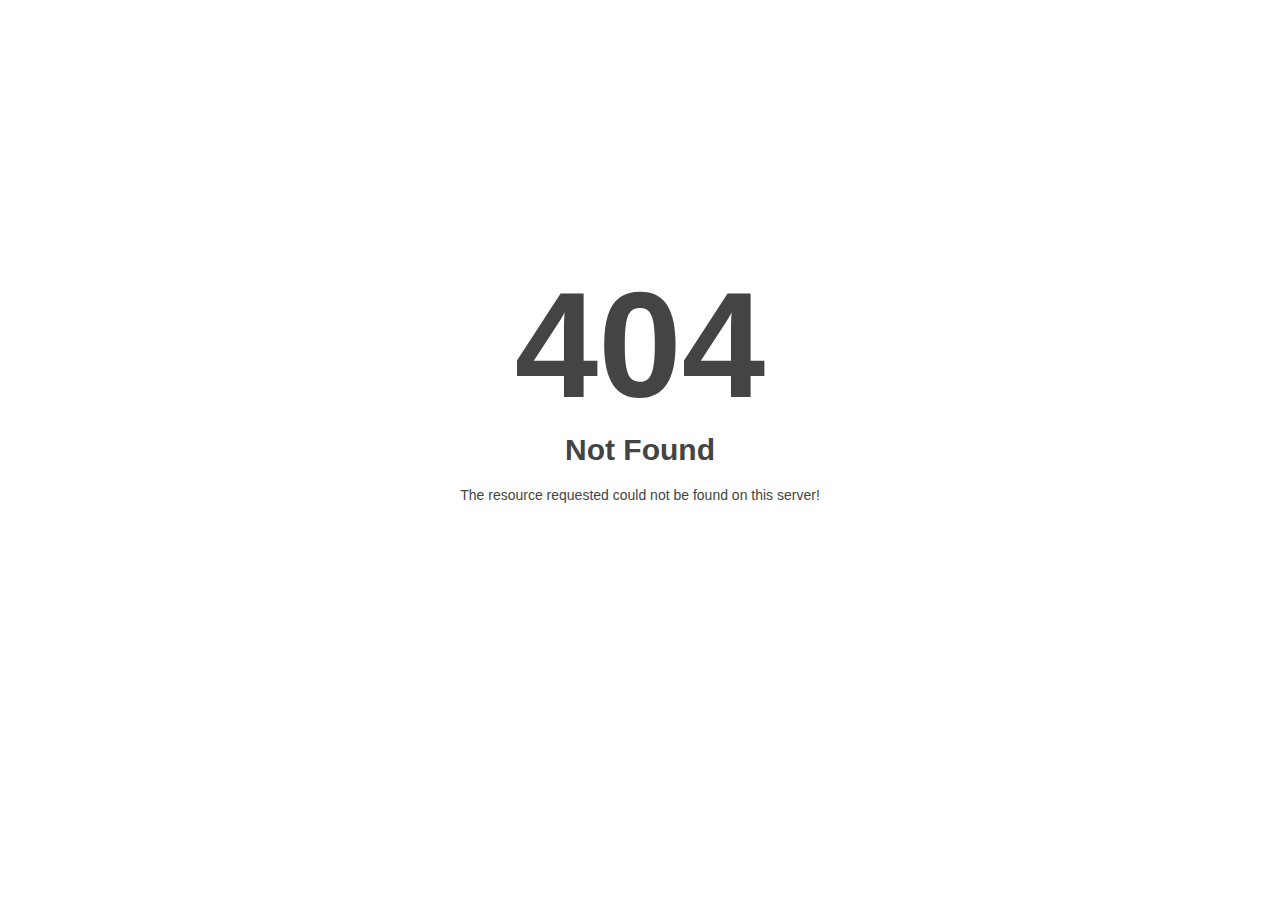
<file: img/loading.html>
<!DOCTYPE html>
<html style="height:100%">
<head>
<meta name="viewport" content="width=device-width, initial-scale=1, shrink-to-fit=no" />
<title> 404 Not Found
</title></head>
<body style="color: #444; margin:0;font: normal 14px/20px Arial, Helvetica, sans-serif; height:100%; background-color: #fff;">
<div style="height:auto; min-height:100%; ">     <div style="text-align: center; width:800px; margin-left: -400px; position:absolute; top: 30%; left:50%;">
        <h1 style="margin:0; font-size:150px; line-height:150px; font-weight:bold;">404</h1>
<h2 style="margin-top:20px;font-size: 30px;">Not Found
</h2>
<p>The resource requested could not be found on this server!</p>
</div></div></body></html>
</file>
<file: css/nice-select.css>
.nice-select {
  -webkit-tap-highlight-color: transparent;
  background-color: #fff;
  border-radius: 5px;
  border: solid 1px #e8e8e8;
  box-sizing: border-box;
  clear: both;
  cursor: pointer;
  display: block;
  float: left;
  font-family: inherit;
  font-size: 14px;
  font-weight: normal;
  height: 42px;
  line-height: 40px;
  outline: none;
  padding-left: 18px;
  padding-right: 30px;
  position: relative;
  text-align: left !important;
  -webkit-transition: all 0.2s ease-in-out;
  transition: all 0.2s ease-in-out;
  -webkit-user-select: none;
     -moz-user-select: none;
      -ms-user-select: none;
          user-select: none;
  white-space: nowrap;
  width: auto; }
  .nice-select:hover {
    border-color: #dbdbdb; }
  .nice-select:active, .nice-select.open, .nice-select:focus {
    border-color: #999; }
  .nice-select:after {
    border-bottom: 2px solid #999;
    border-right: 2px solid #999;
    content: '';
    display: block;
    height: 5px;
    margin-top: -4px;
    pointer-events: none;
    position: absolute;
    right: 12px;
    top: 50%;
    -webkit-transform-origin: 66% 66%;
        -ms-transform-origin: 66% 66%;
            transform-origin: 66% 66%;
    -webkit-transform: rotate(45deg);
        -ms-transform: rotate(45deg);
            transform: rotate(45deg);
    -webkit-transition: all 0.15s ease-in-out;
    transition: all 0.15s ease-in-out;
    width: 5px; }
  .nice-select.open:after {
    -webkit-transform: rotate(-135deg);
        -ms-transform: rotate(-135deg);
            transform: rotate(-135deg); }
  .nice-select.open .list {
    opacity: 1;
    pointer-events: auto;
    -webkit-transform: scale(1) translateY(0);
        -ms-transform: scale(1) translateY(0);
            transform: scale(1) translateY(0); }
  .nice-select.disabled {
    border-color: #ededed;
    color: #999;
    pointer-events: none; }
    .nice-select.disabled:after {
      border-color: #cccccc; }
  .nice-select.wide {
    width: 100%; }
    .nice-select.wide .list {
      left: 0 !important;
      right: 0 !important; }
  .nice-select.right {
    float: right; }
    .nice-select.right .list {
      left: auto;
      right: 0; }
  .nice-select.small {
    font-size: 12px;
    height: 36px;
    line-height: 34px; }
    .nice-select.small:after {
      height: 4px;
      width: 4px; }
    .nice-select.small .option {
      line-height: 34px;
      min-height: 34px; }
  .nice-select .list {
    background-color: #fff;
    border-radius: 5px;
    box-shadow: 0 0 0 1px rgba(68, 68, 68, 0.11);
    box-sizing: border-box;
    margin-top: 4px;
    opacity: 0;
    overflow: hidden;
    padding: 0;
    pointer-events: none;
    position: absolute;
    top: 100%;
    left: 0;
    -webkit-transform-origin: 50% 0;
        -ms-transform-origin: 50% 0;
            transform-origin: 50% 0;
    -webkit-transform: scale(0.75) translateY(-21px);
        -ms-transform: scale(0.75) translateY(-21px);
            transform: scale(0.75) translateY(-21px);
    -webkit-transition: all 0.2s cubic-bezier(0.5, 0, 0, 1.25), opacity 0.15s ease-out;
    transition: all 0.2s cubic-bezier(0.5, 0, 0, 1.25), opacity 0.15s ease-out;
    z-index: 9; }
    .nice-select .list:hover .option:not(:hover) {
      background-color: transparent !important; }
  .nice-select .option {
    cursor: pointer;
    font-weight: 400;
    line-height: 40px;
    list-style: none;
    min-height: 40px;
    outline: none;
    padding-left: 18px;
    padding-right: 29px;
    text-align: left;
    -webkit-transition: all 0.2s;
    transition: all 0.2s; }
    .nice-select .option:hover, .nice-select .option.focus, .nice-select .option.selected.focus {
      background-color: #f6f6f6; }
    .nice-select .option.selected {
      font-weight: bold; }
    .nice-select .option.disabled {
      background-color: transparent;
      color: #999;
      cursor: default; }

.no-csspointerevents .nice-select .list {
  display: none; }

.no-csspointerevents .nice-select.open .list {
  display: block; }
</file>
<file: css/style.css>
/*
*******************************************
*******************************************

Template Name: gauto
Template URL: https://themescare.com/demos/gauto-preview
Description: 
Author: Themescare
Author URL: https://themeforest.net/user/themescare
Version: 1.0

* This file contains the styling for the actual theme, this
is the file you need to edit to change the look of the
theme.

This files contents are outlined below >>>>

*** SEARCH EACH SECTION AS IT COMMENTS, YOU WILL GET THE RIGHT SECTION.

*******************************************
*******************************************

==== CSS INDEX

01 - IMPORTED CSS
02 - DEFAULT CSS
03 - RESPONSIVE CSS
04 - PAGINATION CSS
05 - BREADCROMB CSS
06 - BTN TOP CSS
07 - HEADER TOP CSS
08 - MAIN HEADER CSS
09 - MAINMENU CSS
10 - MAIN SLIDER CSS
11 - FIND AREA CSS
12 - ABOUT AREA CSS
13 - SERVICE AREA CSS
14 - PROMO AREA CSS
15 - HOT OFFERS AREA CSS
16 - TESTIMONIAL AREA CSS
17 - DRIVER AREA CSS
18 - CALL AREA CSS
19 - BLOG AREA CSS
20 - FOOTER AREA CSS
21 - ABOUT PAGE CSS
22 - SERVICE DETAILS CSS
23 - CAR LISTING CSS
24 - CAR BOOKING CSS
25 - GALLERY CSS
26 - PRODUCT PAGE CSS
27 - PRODUCT DETAILS PAGE CSS
28 - CART PAGE CSS
29 - CHECKOUT PAGE CSS
30 - BLOG DETAILS PAGE CSS
31 - NOTFOUND PAGE CSS
32 - LOGIN PAGE CSS
33 - CONTACT PAGE CSS


*/


/*================================================
01 - IMPORTED CSS
==================================================*/

@import url('https://fonts.googleapis.com./css?family=Poppins:500,500i,600,600i,700,700i,800,800i,900,900i&amp;display=swap');
@import url('https://fonts.googleapis.com./css?family=Rubik:300,300i,400,400i,500,500i,700,700i&amp;display=swap');

/*================================================
02 - DEFAULT CSS
==================================================*/

body {
	font-size: 14px;
	line-height: 26px;
	font-style: normal;
	color: #7c8a97;
	font-family: "Rubik", sans-serif;
	font-weight: 400;
	text-rendering: optimizelegibility;
	-moz-osx-font-smoothing: grayscale;
	-webkit-font-smoothing: antialiased;
}

html,
body {
	height: 100%;
}

img {
	max-width: 100%;
	height: auto
}

p {
	margin: 0
}

.no-pad-left {
	padding-left: 0
}

.no-pad-right {
	padding-right: 0
}

.no-pad-all {
	padding: 0
}

.fix {
	overflow: hidden
}

h1,
h2,
h3,
h4,
h5,
h6 {
	margin: 0;
	padding: 0;
}

a {
	-webkit-transition: all 0.4s ease 0s;
	transition: all 0.4s ease 0s;
	color: #6b739c
}

a:focus {
	text-decoration: none;
	outline: medium none;
	color: inherit
}

a:hover {
	color: inherit;
	text-decoration: none;
	color: inherit
}

input:focus,
textarea:focus,
button:focus,
select:focus {
	outline: medium none
}

:-moz-placeholder {
	color: #7c8a97;
	text-transform: capitalize;
}

::-moz-placeholder {
	color: #7c8a97;
	text-transform: capitalize;
}

:-ms-input-placeholder {
	color: #7c8a97;
	text-transform: capitalize;
}

::-webkit-input-placeholder {
	color: #7c8a97;
	text-transform: capitalize;
}

:-ms-select-placeholder {
	color: #7c8a97;
	text-transform: capitalize;
}

::-webkit-select-placeholder {
	color: #7c8a97;
	text-transform: capitalize;
}

:-ms-textarea-placeholder {
	color: #7c8a97;
	text-transform: capitalize;
}

::-webkit-textarea-placeholder {
	color: #7c8a97;
	text-transform: capitalize;
}

tbody,
tfoot,
thead,
tr,
th,
td {
	margin: 0;
	padding: 0;
	border: 0;
	font-size: 100%;
	font: inherit;
	vertical-align: baseline;
}

ul,
ol {
	margin: 0;
	padding: 0;
}

li {
	list-style-type: none;
}

.gauto-btn,
button.gauto-theme-btn {
	color: #fff;
	background: transparent;
	border-width: 2px;
	border-style: solid;
	border-color: #ec3323;
	position: relative;
	margin: 1em;
	display: inline-block;
	padding: 8px 15px;
	-webkit-transition: all 0.3s ease-in-out;
	transition: all 0.3s ease-in-out;
	text-align: center;
	font-weight: 500;
	text-transform: uppercase;
	letter-spacing: 1px;
}

.gauto-btn:before,
.gauto-btn:after,
button.gauto-theme-btn:before,
button.gauto-theme-btn:after {
	content: '';
	display: block;
	position: absolute;
	border-color: #ec3323;
	box-sizing: border-box;
	border-style: solid;
	width: 1em;
	height: 1em;
	-webkit-transition: all 0.3s ease-in-out;
	transition: all 0.3s ease-in-out;
}

.gauto-btn:before,
button.gauto-theme-btn:before {
	top: -6px;
	left: -6px;
	border-width: 2px 0 0 2px;
	z-index: 5;
}

.gauto-btn:after,
button.gauto-theme-btn:after {
	bottom: -6px;
	right: -6px;
	border-width: 0 2px 2px 0;
}

.gauto-btn:hover:before,
.gauto-btn:hover:after,
button.gauto-theme-btn:hover:before,
button.gauto-theme-btn:hover:after {
	width: calc(100% + 12px);
	height: calc(100% + 12px);
	border-color: #ec3323
}

.gauto-btn:hover,
button.gauto-theme-btn:hover {
	color: #fff;
	background-color: #ec3323;
	border-color: #ec3323
}

button.gauto-theme-btn {
	color: #ec3323;
	background: transparent;
	border-width: 2px;
	border-style: solid;
	border-color: #ec3323;
	position: relative;
	display: block;
	padding: 8px 15px;
	-webkit-transition: all 0.3s ease-in-out;
	transition: all 0.3s ease-in-out;
	text-align: center;
	font-weight: 500;
	text-transform: uppercase;
	letter-spacing: 1px;
	cursor: pointer;
	margin: 0;
	width: 100%
}

button.gauto-theme-btn:before,
button.gauto-theme-btn:after {
	content: '';
	display: block;
	position: absolute;
	border-color: #ec3323;
	box-sizing: border-box;
	border-style: solid;
	width: 1em;
	height: 1em;
	-webkit-transition: all 0.3s ease-in-out;
	transition: all 0.3s ease-in-out;
}

.gauto-btn:before,
button.gauto-theme-btn:before {
	top: -6px;
	left: -6px;
	border-width: 2px 0 0 2px;
	z-index: 5;
}

.gauto-btn:after,
button.gauto-theme-btn:after {
	bottom: -6px;
	right: -6px;
	border-width: 0 2px 2px 0;
}

button.gauto-theme-btn:hover:before,
button.gauto-theme-btn:hover:after {
	width: calc(100% + 12px);
	height: calc(100% + 12px);
	border-color: #ec3323
}

.gauto-btn:hover,
button.gauto-theme-btn:hover {
	color: #fff;
	background-color: #ec3323;
	border-color: #ec3323
}

.site-heading {
	margin-bottom: 30px;
	width: 60%;
	margin: 0 auto;
	text-align: center
}

.site-heading h4 {
	font-size: 20px;
	color: #ec3323;
	margin-bottom: 10px;
	display: block;
	font-weight: 500;
	text-transform: capitalize;
	font-family: "Rubik", sans-serif;
}

.site-heading h2 {
	font-size: 40px;
	color: #001238;
	letter-spacing: 1px;
	margin-bottom: 15px;
	-webkit-transition: all 0.4s ease 0s;
	transition: all 0.4s ease 0s;
	display: inline-block;
	text-transform: capitalize;
	font-family: "Poppins", sans-serif;
	font-weight: 600;
}

.section_100 {
	padding: 100px 0;
}

.section_70 {
	padding: 70px 0;
}

.section_50 {
	padding: 50px 0;
}

.section_15 {
	padding: 15px 0
}

.pad-right {
	padding-right: 0
}

.section_t_100 {
	padding-top: 100px
}

.section_b_70 {
	padding-bottom: 70px
}

.section_70 {
	padding: 70px 0
}

.section_b_80 {
	padding-bottom: 80px
}


/*================================================
03 - RESPONSIVE CSS
==================================================*/

.gauto-responsive-menu {
	display: none;
	position: absolute;
	right: 0;
	top: 15px;
	width: 100%;
	z-index: 999999;
}

.slicknav_nav a {
	font-size: 14px;
	margin: 0;
	text-transform: capitalize;
	-webkit-transition: all 0.4s ease 0s;
	transition: all 0.4s ease 0s;
	color: #000
}

.slicknav_menu {
	background: transparent;
}

.slicknav_menutxt {
	display: none !important;
}

.slicknav_arrow {
	float: right;
	color: #ec3323
}

.slicknav_nav a:hover {
	border-radius: 0;
}

.slicknav_nav .slicknav_row:hover {
	border-radius: 0
}

.slicknav_nav a:hover,
.slicknav_nav .slicknav_row:hover {
	background: #ec3323 none repeat scroll 0 0;
	color: #fff
}

.slicknav_nav a:hover .slicknav_arrow {
	color: #fff
}

.slicknav_nav a:hover a {
	color: #fff
}

.slicknav_nav li {
	border-bottom: 1px solid #ddd;
}

.slicknav_nav li.hide-desktop {
	border-bottom: 0px solid #ddd
}

.slicknav_nav li:last-child {
	border-bottom: 0px solid #ddd
}

.slicknav_nav {
	background: #fff none repeat scroll 0 0;
	border-top: 1px solid #ec3323;
	box-shadow: 0 0 25px rgba(0, 0, 0, 0.19)
}

.slicknav_btn {
	background-color: transparent !important;
	line-height: 0;
	margin-right: 0px;
	margin-top: -18px;
	float: left
}

.slicknav_menu .slicknav_icon {
	float: none !important;
	margin: 0
}

.slicknav_icon-bar {
	height: 3px !important;
	margin: 5px 0;
	width: 30px !important;
}

.slicknav_menu .slicknav_icon-bar {
	background-color: #fff;
}

.gauto-header-area.stick-top.sticky .slicknav_menu .slicknav_icon-bar,
.gauto-header-area.home-3-page .slicknav_menu .slicknav_icon-bar {
	background-color: #fff
}


/*================================================
04 - PAGINATION CSS
==================================================*/

.pagination-box-row {
	text-align: left;
}

.pagination-box-row p {
	display: inline-block;
	font-size: 15px;
	color: #444;
	margin-right: 15px
}

.pagination {
	margin-top: 50px;
	text-align: center;
	float: none;
	display: inline-block;
}

.pagination li {
	display: inline-block;
	margin-right: 5px
}

.pagination li:last-child {
	margin-right: 0
}

.pagination li a {
	display: block;
	width: 35px;
	height: 35px;
	font-size: 15px;
	line-height: 35px;
	border-radius: 5px;
	color: #111;
	font-weight: 500;
}

.pagination li.active a,
.pagination li a:hover {
	background: #101010 none repeat scroll 0 0;
	color: #fff
}


/*================================================
05 - BREADCROMB CSS
==================================================*/

.gauto-breadcromb-area {
	background: url(../img/slider2.jpg) no-repeat fixed 0 0/cover;
	position: relative;
	z-index: 1;
}

.gauto-breadcromb-area:after {
	position: absolute;
	content: "";
	top: 0;
	left: 0;
	width: 100%;
	height: 100%;
	background: rgba(0, 0, 0, 0.72) none repeat scroll 0 0;
	z-index: -1;
}

.breadcromb-box {
	text-align: center;
}

.breadcromb-box h3 {
	font-size: 40px;
	color: #fff;
	letter-spacing: 2px;
	margin-bottom: 15px;
	-webkit-transition: all 0.4s ease 0s;
	transition: all 0.4s ease 0s;
	display: inline-block;
	text-transform: uppercase;
	font-family: "Poppins", sans-serif;
	font-weight: 600;
}

.breadcromb-box li {
	display: inline-block;
	margin: 0 2px;
	color: #fff !important;
	font-size: 16px
}

.breadcromb-box li a {
	color: #fff
}

.breadcromb-box li i {
	color: #ec3323
}


/*================================================
06 - BTN TOP CSS
==================================================*/

.btntoTop:before {
	color: #fff;
	content: "";
	display: inline-block;
	font: 20px "FontAwesome";
	vertical-align: middle;
}

.btntoTop {
	background-color: #ec3323;
	border: 2px solid #ec3323;
	border-radius: 5px;
	bottom: 70px;
	cursor: pointer;
	height: 50px;
	line-height: 47px;
	opacity: 0;
	-ms-filter: "progid:DXImageTransform.Microsoft.Alpha(Opacity=0)";
	position: fixed;
	right: 20px;
	text-align: center;
	-webkit-transition: opacity 0.4s ease 0s;
	transition: opacity 0.4s ease 0s;
	width: 50px;
	z-index: 99999;
}

.btntoTop.active {
	opacity: 1;
	-ms-filter: "progid:DXImageTransform.Microsoft.Alpha(Opacity=100)";
	-webkit-transition: all 0.4s ease 0s;
	transition: all 0.4s ease 0s
}

.btntoTop.active:hover {
	background: #212121 none repeat scroll 0 0;
	border: 2px solid #cb2415;
	opacity: 0.8;
	-ms-filter: "progid:DXImageTransform.Microsoft.Alpha(Opacity=80)";
}

.btntoTop.active.btntoTop:hover:before {
	color: #fff;
}


/*================================================
07 - HEADER TOP CSS
==================================================*/

.gauto-header-top-area {
	background: #020202 none repeat scroll 0 0;
	color: #eee;
	margin-bottom: 10px
}

.header-top-left {
	position: relative;
	z-index: 1;
	padding: 10px 0;
}

.header-top-left:before {
	position: absolute;
	background: #ec3323 none repeat scroll 0 0;
	content: "";
	top: 0;
	right: 37%;
	width: 2030px;
	height: 120%;
	-webkit-transform: skewX(45deg);
	transform: skewX(45deg);
	z-index: -1;
}

.header-top-right {
	text-align: right;
	padding: 10px 0;
}

.header-top-left p {
	position: relative;
	top: 5px;
	font-size: 14px;
	color: #ffffff;
	font-weight: 500;
	text-transform: capitalize;
	letter-spacing: 1px;
}

.header-top-left p i {
	width: 25px;
	text-align: center;
	height: 25px;
	line-height: 25px;
	background: #fff none repeat scroll 0 0;
	color: #ec3323;
	border-radius: 50%;
	margin: 0 2px;
}

.header-top-right>.dropdown {
	display: inline-block;
}

.header-top-right>.dropdown button {
	background: transparent;
	color: #eee;
	border: medium none;
	padding: 0;
	cursor: pointer;
}

.header-top-right>.dropdown .dropdown-menu.show {
	border-radius: 0;
	border: medium none;
	background: #020202 none repeat scroll 0 0;
	color: #fff;
	margin: 0;
	left: auto !important;
	right: 0;
	padding: 0;
	min-width: 130px;
	-webkit-transition: all 0.4s ease 0s;
	transition: all 0.4s ease 0s
}

.header-top-right>.dropdown .dropdown-menu li {
	padding: 5px 10px;
	border-bottom: 1px solid #444;
	font-size: 14px;
	font-weight: 400;
	cursor: pointer
}

.header-top-right>.dropdown .dropdown-menu li:hover {
	background: #2e2e2e none repeat scroll 0 0;
}

.header-top-right>.dropdown .dropdown-menu li img {
	margin-right: 5px
}

.header-top-right>a {
	color: #eee;
	text-transform: capitalize;
	margin-right: 13px;
}


/*================================================
08 - MAIN HEADER CSS
==================================================*/

.gauto-main-header-area {
	padding: 15px 0;
}

.header-promo {
	display: -webkit-box;
	display: -ms-flexbox;
	display: flex;
	-webkit-box-pack: end;
	-ms-flex-pack: end;
	justify-content: end;
	-ms-flex-line-pack: center;
	align-content: center;
	-webkit-box-align: center;
	-ms-flex-align: center;
	align-items: center;
}

.single-header-promo {
	display: -webkit-box;
	display: -ms-flexbox;
	display: flex;
	-webkit-box-align: center;
	-ms-flex-align: center;
	align-items: center;
	-webkit-box-flex: 1;
	-ms-flex: 1;
	flex: 1;
	-webkit-box-pack: end;
	-ms-flex-pack: end;
}

.header-promo-icon {
	font-size: 45px;
	margin-right: 10px;
}

.header-promo-info {
	color: #555;
}

.header-promo-info h3 {
	font-size: 12px;
	line-height: 30px;
	color: #001238;
	font-weight: 600;
	font-family: "Poppins", sans-serif;
}

.header-action {
	text-align: right;
}

.header-action a {
	display: inline-block;
	text-align: center;
	padding: 10px 25px 10px 0px;
	background: #ec3323 none repeat scroll 0 0;
	color: #fff;
	text-transform: uppercase;
	font-weight: 500;
	position: relative;
	z-index: 1;
}

.header-action a:before {
	position: absolute;
	background: #ec3323 none repeat scroll 0 0;
	content: "";
	top: 0;
	left: -25px;
	width: 35%;
	height: 100%;
	-webkit-transform: skewX(45deg);
	transform: skewX(45deg);
	z-index: -1;
}

.header-action a i {
	margin-right: 2px
}


/*================================================
09 - MAINMENU CSS
==================================================*/

.gauto-mainmenu-area {
	background: #020202 none repeat scroll 0 0;
	border-bottom: 3px solid #363636
}

.mainmenu ul {
	text-align: center
}

.mainmenu ul li {
	margin: 0px 20px 0px 20px;
	display: inline-block;
	position: relative
}


.mainmenu ul li a {
	color: #eee;
	display: block;
	padding: 20px 12px;
	text-transform: uppercase;
	font-size: 14px;
	font-weight: 500
}

.mainmenu ul li:hover>a,
.mainmenu ul li.active>a {
	color: #ec3323
}

.mainmenu ul li ul {
	position: absolute;
	top: 120%;
	left: 0;
	width: 200px;
	background: #fff none repeat scroll 0 0;
	z-index: 99;
	visibility: hidden;
	opacity: 0;
	-ms-filter: "progid:DXImageTransform.Microsoft.Alpha(Opacity=0)";
	-webkit-transition: all 0.3s ease 0s;
	transition: all 0.3s ease 0s
}

.mainmenu ul li:hover ul {
	visibility: visible;
	opacity: 1;
	-ms-filter: "progid:DXImageTransform.Microsoft.Alpha(Opacity=100)";
	top: 100%
}

.mainmenu ul li ul li {
	display: block;
	border-bottom: 1px solid #eee;
}

.mainmenu ul li ul li:last-child {
	border-bottom: 0px solid #eee
}

.mainmenu ul li ul li a {
	color: #001238;
	padding: 10px 15px;
	display: block;
	font-size: 14px;
}

.mainmenu ul li ul li a:hover {
	padding-left: 20px
}

.main-search-right {
	display: -webkit-box;
	display: -ms-flexbox;
	display: flex;
	-ms-flex-line-pack: center;
	align-content: center;
	-webkit-box-align: center;
	-ms-flex-align: center;
	align-items: center;
	-webkit-box-pack: center;
	-ms-flex-pack: center;
	justify-content: center;
	margin-top: 13px
}

.header-cart-box #dropdownMenu1 {
	border: medium none;
	background: url(../img/icon-cart.png)no-repeat scroll 0 0;
	cursor: pointer;
}

.header-cart-box #dropdownMenu1>span {
	position: absolute;
	width: 18px;
	height: 18px;
	background: #ec3323 none repeat scroll 0 0;
	font-size: 10px;
	line-height: 20px;
	color: #fff;
	border-radius: 50%;
	right: -10px;
	top: -11px;
}

.cart-icon.dropdown-toggle:after {
	visibility: hidden !important
}

.search-box form {
	position: relative;
	background: #1a1a1a none repeat scroll 0 0;
	height: 40px;
	width: 100%;
	border-radius: 20px;
}

.search-box form input {
	position: absolute;
	left: 0;
	width: 100%;
	border: medium none;
	background: transparent;
	padding: 5px 10px;
	height: 100%;
	color: #eee
}

.search-box form button {
	position: absolute;
	right: 0;
	background: transparent;
	color: #eee;
	border: medium none;
	height: 100%;
	width: 22%;
	cursor: pointer;
}

.search-box {
	width: 100%;
	margin-left: 20px;
}

.dropdown-menu.cart-dropdown {
	left: auto;
	min-width: 320px;
	right: 0;
	padding: 20px;
	border-radius: 0 !important;
	top: 80px;
	margin-top: -1px
}

.login .dropdown {
	height: 80px;
	padding: 30px 0;
}

.header-cart-box .dropdown.show .cart-dropdown {
	left: auto !important;
	right: 0px !important;
	border-radius: 0px;
	padding: 20px 20px;
	min-width: 300px;
	margin-top: 45px;
	z-index: 99;
	box-shadow: 0px 0px 25px rgba(0, 0, 0, 0.15);
	border: 3px solid #ddd;
	-webkit-transform: translate3d(0px, 0px, 0px) !important;
	transform: translate3d(0px, 0px, 0px) !important;
}

.product-remove {
	float: right;
	font-size: 16px !important;
	color: #ec3323;
}

.cart-btn-pro-img {
	float: left;
	margin-bottom: 0;
	margin-right: 20px;
	width: 75px;
}

.cart-btn-pro-img>a {
	padding: 0 !important;
}

.cart-dropdown>ul.product_list>li {
	border-bottom: 1px solid #ddd;
	margin-bottom: 10px;
	padding-bottom: 10px;
}

.cart-btn-pro-cont h4,
.cart-btn-pro-cont h4 a {
	font-size: 17px;
	line-height: 30px;
	color: #001238;
	font-weight: 600;
	font-family: "Poppins", sans-serif;
	text-transform: capitalize;
}

.cart-btn-pro-cont p {
	color: #777;
	font-size: 14px;
}

.cart-btn-pro-cont span.price {
	color: #111;
	font-weight: 500;
}

.cart-subtotal p {
	color: #444;
	text-align: center;
	margin: 10px 0;
	font-size: 14px;
}

.cart-subtotal p span {
	color: #111;
	font-weight: 500;
	font-size: 16px
}

.cart-btn {
	text-align: center;
	background: #020202 none repeat scroll 0 0;
	position: relative;
	z-index: 1;
	overflow: hidden;
	width: 100%;
	margin: 15px auto 0;
	-webkit-transition: all 0.4s ease 0s;
	transition: all 0.4s ease 0s
}

.cart-btn a {
	display: inline-block;
	text-transform: uppercase;
	padding: 7px 15px;
	font-weight: 500;
	color: #fff;
	font-size: 14px;
}

.cart-btn:after {
	position: absolute;
	content: "";
	width: 66%;
	height: 100%;
	background: #ec3323 none repeat scroll 0 0;
	right: -36px;
	z-index: -1;
	-webkit-transform: skewX(40deg);
	transform: skewX(40deg);
	-webkit-transition: all 0.4s ease 0s;
	transition: all 0.4s ease 0s
}

.cart-btn:hover {
	background: #ec3323 none repeat scroll 0 0;
}

.cart-btn:hover:after {
	background: #020202 none repeat scroll 0 0;
}


/*================================================
10 - MAIN SLIDER CSS
==================================================*/

.gauto-slider-area {
	position: relative
}

.slide-item-1 {
	background: url(../img/slider-1.jpg);
}

.slide-item-2 {
	background: url(../img/slider-2.jpg);
}

.gauto-main-slide {
	background-color: #eee;
	background-position: center center;
	background-size: cover;
	height: 640px;
}

.slider-content-holder {
	width: 100%;
	text-align: center
}

.slider-text {
	width: 60%;
	text-align: left;
}

.gauto-main-caption {
	display: table;
	height: 100%;
	width: 100%;
	background: rgba(0, 0, 0, 0.58) none repeat scroll 0 0;
}

.gauto-caption-cell {
	display: table-cell;
	vertical-align: middle;
	text-align: left;
}

.slider-text h2 {
	color: #fff;
	font-size: 65px;
	font-weight: 500;
	text-shadow: 1px 1px 1px rgba(0, 0, 0, .004);
	text-transform: capitalize;
	letter-spacing: 3px;
	line-height: 1.2;
	margin-bottom: 20px;
	font-family: "Poppins", sans-serif;
}

.slider-text h2 span {
	color: #fff;
	font-style: italic;
	font-weight: 600
}

.slider-text p {
	color: #fff;
	font-size: 26px;
	letter-spacing: 2px;
	margin-bottom: 15px;
	text-transform: capitalize;
}

.gauto-slide .owl-nav>.owl-prev {
	visibility: hidden;
	-webkit-transition: all 0.2s cubic-bezier(.83, .8, .11, .64) 0s;
	transition: all 0.2s cubic-bezier(.83, .8, .11, .64) 0s;
	opacity: 0;
	-ms-filter: "progid:DXImageTransform.Microsoft.Alpha(Opacity=0)";
}

.gauto-slide:hover .owl-nav>.owl-prev {
	visibility: visible;
	opacity: 1;
	-ms-filter: "progid:DXImageTransform.Microsoft.Alpha(Opacity=100)";
	left: 30px
}

.gauto-slide .owl-nav>.owl-next {
	visibility: hidden;
	-webkit-transition: all 0.2s cubic-bezier(.83, .8, .11, .64) 0s;
	transition: all 0.2s cubic-bezier(.83, .8, .11, .64) 0s;
	opacity: 0;
	-ms-filter: "progid:DXImageTransform.Microsoft.Alpha(Opacity=0)";
}

.gauto-slide:hover .owl-nav>.owl-next {
	visibility: visible;
	opacity: 1;
	-ms-filter: "progid:DXImageTransform.Microsoft.Alpha(Opacity=100)";
	right: 30px
}

.gauto-slide .owl-prev {
	left: -30px;
	position: absolute;
	top: 45%;
}

.gauto-slide .owl-next {
	right: -30px;
	position: absolute;
	top: 45%;
}


/*================================================
11 - FIND AREA CSS
==================================================*/

.gauto-find-area {
	margin-top: -75px;
}

.find-box {
	background: #fff url(../img/find-box-bg.png) no-repeat scroll 0 0;
	padding: 30px;
	position: relative;
	z-index: 999;
	box-shadow: 3px 0 29px rgba(0, 0, 0, 0.26);
}

.find-text {
	margin-top: 32px;
}

.find-text h3 {
	color: #fff;
	font-size: 33px;
	font-weight: 600;
	text-transform: capitalize;
	font-family: "Poppins", sans-serif;
	line-height: 40px;
}

.find-form p input {
	width: 100%;
	border: 2px solid #f0f0ff;
	padding: 5px 10px;
	height: 45px;
	color: #111;
	-webkit-transition: all 0.4s ease 0s;
	transition: all 0.4s ease 0s
}

.find-form p input:focus {
	border: 2px solid #ec3323
}

.find-form .nice-select {
	width: 100%;
	border: 2px solid #f0f0ff;
	height: 45px;
	-webkit-transition: all 0.4s ease 0s;
	transition: all 0.4s ease 0s;
	border-radius: 0
}

.find-form .nice-select .list {
	top: 100%;
	left: 0px;
	margin: 0px;
	min-width: 100%;
	border-radius: 0px;
}

.find-form form p {
	margin: 15px 0;
}

.datepicker {
	z-index: 9999
}

.datepicker {
	border: 2px solid #f0f0ff;
	margin-top: -5px;
}

.datepicker .cell.day.selected,
.datepicker .cell.month.selected,
.datepicker .cell.year.selected,
.datepicker .cell.decade.selected {
	background: #ca3d26 none repeat scroll 0 0;
	color: #fff;
}

.datepicker .cell.day:hover,
.datepicker .cell.month:hover,
.datepicker .cell.year:hover,
.datepicker .cell.decade:hover {
	background: #ca3d26 none repeat scroll 0 0;
	color: #fff;
}

.popover.clockpicker-popover.bottom.clockpicker-align-left {
	border: 2px solid #f0f0ff;
}

.text-primary,
.clockpicker-popover .popover-title {
	color: #ef4836;
}

.datepicker .row.header a {
	margin: 0 3px;
	cursor: pointer;
	display: block;
	text-align: center;
	width: 100%;
}

.datepicker .day {
	font-size: 14px;
	text-align: center
}

.popover-title span {
	color: #ef4836
}

.popover-title .text-primary {
	color: #111 !important
}

.clockpicker input {
	font-size: 14px;
	color: #7c8a97
}

.clockpicker input:focus {
	box-shadow: 0 0 0 rgba(0, 123, 255, 0.25);
	border: 2px solid #f0f0ff;
	border-radius: 0
}


/*================================================
12 - ABOUT AREA CSS
==================================================*/

.about-left h4 {
	font-size: 20px;
	color: #ec3323;
	margin-bottom: 10px;
	display: block;
	font-weight: 500;
	text-transform: capitalize;
	font-family: "Rubik", sans-serif
}

.about-left h2 {
	font-size: 40px;
	color: #001238;
	letter-spacing: 1px;
	margin-bottom: 15px;
	-webkit-transition: all 0.4s ease 0s;
	transition: all 0.4s ease 0s;
	display: inline-block;
	text-transform: capitalize;
	font-family: "Poppins", sans-serif;
	font-weight: 600;
}

.about-list ul {
	-webkit-columns: 2;
	-moz-columns: 2;
	columns: 2;
	margin-top: 10px;
}

.about-list ul li {
	margin: 5px 0
}

.about-list ul li i {
	margin-right: 7px;
	width: 20px;
	height: 20px;
	text-align: center;
	border-radius: 2px;
	background: #ec3323 none repeat scroll 0 0;
	color: #fff;
	line-height: 20px;
	font-size: 12px;
}

.about-signature {
	display: -webkit-box;
	display: -ms-flexbox;
	display: flex;
	-ms-flex-line-pack: center;
	align-content: center;
	-webkit-box-align: center;
	-ms-flex-align: center;
	align-items: center;
	margin-top: 20px;
}

.signature-left {
	width: 190px;
	margin-right: 10px;
	padding-right: 10px;
	border-right: 3px solid #f0f0ff;
}

.signature-right h3 {
	font-family: "Poppins", sans-serif;
	font-weight: 600;
	color: #001238;
	font-size: 20px;
	text-transform: capitalize;
	margin-bottom: 5px;
}

.about-right {
	margin-top: 30px;
}


/*================================================
13 - SERVICE AREA CSS
==================================================*/

.gauto-service-area {
	background: #fbfbfd none repeat scroll 0 0;
	padding-bottom: 105px
}

.service-page-area {
	padding-bottom: 70px
}

.single-service {
	padding: 50px 30px;
	background: #fff none repeat scroll 0 0;
	border: 2px solid #fff;
	-webkit-transition: all 0.4s ease 0s;
	transition: all 0.4s ease 0s;
	position: relative;
	box-shadow: 0px 3px 14px 0px rgba(0, 11, 40, 0.06);
	margin: 30px 5px 5px 5px;
}
.service-page-area .single-service{
	margin: 30px 0 0 0;
}

.service-number {
	font-size: 55px;
	position: absolute;
	top: 25px;
	right: 25px;
	width: 60px;
	height: 55px;
	font-weight: 500;
	line-height: 55px;
	color: rgba(35, 61, 92, 0.07);
	border-radius: 0 0 0 10px;
	z-index: 1;
	-webkit-transition: all 0.3s;
	transition: all 0.3s;
}

.service-icon {
	width: 60px;
}

.service-text {
	margin-top: 25px;
}

.service-text h3 {
	font-size: 21px;
	color: #001238;
	letter-spacing: 1px;
	margin-bottom: 15px;
	-webkit-transition: all 0.4s ease 0s;
	transition: all 0.4s ease 0s;
	display: inline-block;
	text-transform: capitalize;
	font-family: "Poppins", sans-serif;
	font-weight: 600;
}

.service-text a {
	color: #001238
}

.service-text a:hover,
.service-text h3:hover {
	color: #ec3323
}

.service-slider .owl-dots {
	text-align: center;
	position: absolute;
	width: 100%;
	bottom: -40px
}

.service-slider .owl-dots .owl-dot {
	display: inline-block;
}

.service-slider .owl-dots .owl-dot span {
	-webkit-backface-visibility: visible;
	backface-visibility: visible;
	background: #020202 none repeat scroll 0 0;
	border-radius: 0;
	display: block;
	height: 12px;
	margin: 5px 3px 0;
	-webkit-transition: all 0.4s ease 0s;
	transition: all 0.4s ease 0s;
	width: 7px;
}

.service-slider .owl-dots .owl-dot.active span,
.service-slider .owl-dots .owl-dot:hover span {
	background: #ec3323 none repeat scroll 0 0;
}


/*================================================
14 - PROMO AREA CSS
==================================================*/

.gauto-promo-area {
	position: relative;
	background: url(../img/promo_bg.jpg) no-repeat fixed 0 0/cover;
	z-index: 1;
}

.gauto-promo-area:after {
	position: absolute;
	content: "";
	top: 0;
	right: 0;
	width: 100%;
	height: 100%;
	background: rgb(75 75 75 / 80%);
	z-index: -1;
}

.promo-box-left {
	position: relative;
	z-index: 1;
	padding-top: 70px;
	padding-bottom: 50px;
}

.promo-box-right {
	padding: 72px 0
}

.promo-box-left:after {
	position: absolute;
	background: #ec3323 none repeat scroll 0 0;
	content: "";
	top: 0;
	right: 55%;
	width: 2030px;
	height: 100%;
	-webkit-transform: skewX(45deg);
	transform: skewX(45deg);
	z-index: -1;
}

.promo-box-left:before {
	position: absolute;
	background: #fff none repeat scroll 0 0;
	content: "";
	top: 0;
	right: 43%;
	width: 70px;
	height: 100%;
	-webkit-transform: skewX(45deg);
	transform: skewX(45deg);
	z-index: -1;
}

.promo-box-right h3 {
	font-size: 34px;
	color: #fff;
	letter-spacing: 1px;
	margin-bottom: 15px;
	-webkit-transition: all 0.4s ease 0s;
	transition: all 0.4s ease 0s;
	display: inline-block;
	text-transform: capitalize;
	font-family: "Poppins", sans-serif;
	font-weight: 600;
	line-height: 50px;
}


/*================================================
15 - HOT OFFERS AREA CSS
==================================================*/

#offerTab {
	text-align: center;
	width: 100%;
	display: block;
	border: medium none;
	margin: 30px 0
}

#offerTab li {
	display: inline-block;
	margin: 0 5px;
}

.nav-tabs .nav-link.active,
.nav-tabs .nav-item.show .nav-link {
	border: medium none
}

.nav-tabs .nav-link:hover,
.nav-tabs .nav-link:focus {
	border: medium none
}

.nav-tabs .nav-link {
	border: medium none
}

#offerTab li.nav-item a.nav-link,
#offerTab li.nav-item a.nav-link.active {
	display: inline-block;
	text-transform: uppercase;
	padding: 7px 25px;
	font-weight: 500;
	color: #fff;
	font-size: 14px;
	position: relative;
	z-index: 1;
}

#offerTab li.nav-item a.nav-link:after {
	position: absolute;
	content: "";
	top: 0;
	width: 100%;
	height: 100%;
	left: 0;
	background: #020202 none repeat scroll 0 0;
	z-index: -1;
	-webkit-transform: skew(40deg);
	transform: skew(40deg);
	-webkit-transition: all 0.3s ease 0s;
	transition: all 0.3s ease 0s
}

#offerTab li.nav-item a.nav-link:hover:after {
	background: #ec3323 none repeat scroll 0 0;
	-webkit-transform: skew(-40deg);
	transform: skew(-40deg);
}

#offerTab li.nav-item a.nav-link.active:after {
	position: absolute;
	content: "";
	top: 0;
	width: 100%;
	height: 100%;
	left: 0;
	z-index: -1;
	-webkit-transition: all 0.3s ease 0s;
	transition: all 0.3s ease 0s;
	background: #ec3323 none repeat scroll 0 0;
	-webkit-transform: skew(-40deg);
	transform: skew(-40deg);
}

.single-offers {
	text-align: center;
	padding: 20px;
	border: 3px solid #f0f0ff;
	margin-top: 30px;
}

.offer-image {
	width: 235px;
	margin: 0 auto;
	display: block;
}

.offer-image img {
	width: 100%;
}

.offer-text {
	margin-top: 20px
}

.offer-text h3 {
	font-size: 23px;
	color: #001238;
	letter-spacing: 1px;
	margin-bottom: 10px;
	-webkit-transition: all 0.4s ease 0s;
	transition: all 0.4s ease 0s;
	display: inline-block;
	text-transform: capitalize;
	font-family: "Poppins", sans-serif;
	font-weight: 600;
}

.offer-text h4 {
	color: #020202;
	font-size: 18px;
	text-transform: capitalize;
	margin-top: 8px;
}

.offer-text h4 span {
	text-transform: capitalize;
	color: #ec3323;
	font-size: 16px;
}

.offer-action {
	text-align: center;
	background: #020202 none repeat scroll 0 0;
	position: relative;
	z-index: 1;
	overflow: hidden;
	width: 100%;
	margin: 25px auto 0;
	-webkit-transition: all 0.4s ease 0s;
	transition: all 0.4s ease 0s;
}

.offer-action a {
	display: inline-block;
	text-transform: uppercase;
	padding: 7px 15px;
	font-weight: 500;
	color: #fff;
	font-size: 14px;
	width: 47%;
}

.offer-action:after {
	position: absolute;
	content: "";
	width: 66%;
	height: 100%;
	background: #ec3323 none repeat scroll 0 0;
	right: -36px;
	z-index: -1;
	-webkit-transform: skewX(40deg);
	transform: skewX(40deg);
	-webkit-transition: all 0.4s ease 0s;
	transition: all 0.4s ease 0s;
}

.offer-action:hover {
	background: #ec3323 none repeat scroll 0 0;
}

.offer-action:hover:after {
	background: #020202 none repeat scroll 0 0;
}

.offer-text ul {
	text-align: center;
	margin-top: 10px;
}

.offer-text ul li {
	display: inline-block;
	font-size: 14px;
	margin: 0 3px;
}

.offer-text ul li i {
	margin-right: 5px;
	color: #ec3323
}


/*================================================
16 - TESTIMONIAL AREA CSS
==================================================*/

.gauto-testimonial-area {
	position: relative;
	background: url(../img/promo_bg.jpg) no-repeat fixed 0 0/cover;
	z-index: 1;
	padding-bottom: 100px
}

.gauto-testimonial-area:after {
	position: absolute;
	content: "";
	top: 0;
	right: 0;
	width: 100%;
	height: 100%;
	background:rgb(75 75 75 / 80%);
	z-index: -1;
}

.gauto-testimonial-area .site-heading h2 {
	color: #fff
}

.single-testimonial {
	background: #fff none repeat scroll 0 0;
	padding: 30px;
	margin-top: 30px
}

.testimonial-text {
	position: relative;
}

.testimonial-text:after {
	position: absolute;
	content: "\f10e";
	color: #001238;
	font-size: 80px;
	font-family: Fontawesome;
	top: 34%;
	left: 35%;
	opacity: 0.1;
	-ms-filter: "progid:DXImageTransform.Microsoft.Alpha(Opacity=10)";
}

.testimonial-meta {
	margin-top: 30px;
}

.client-image {
	width: 60px;
	height: 60px;
	margin-right: 20px;
	float: left;
}

.client-image img {
	width: 100% !important;
	height: 100% !important;
	border-radius: 50%;
}

.client-info h3 {
	font-family: "Poppins", sans-serif;
	font-weight: 600;
	color: #001238;
	font-size: 20px;
	text-transform: capitalize;
	margin-bottom: 5px;
}

.client-info {
	overflow: hidden;
}

.client-info p {
	color: #ec3323;
}

.testimonial-slider .owl-dots {
	text-align: center;
	position: absolute;
	width: 100%;
	bottom: -40px
}

.testimonial-slider .owl-dots .owl-dot {
	display: inline-block;
}

.testimonial-slider .owl-dots .owl-dot span {
	-webkit-backface-visibility: visible;
	backface-visibility: visible;
	background: #fff none repeat scroll 0 0;
	border-radius: 0;
	display: block;
	height: 12px;
	margin: 5px 3px 0;
	-webkit-transition: all 0.4s ease 0s;
	transition: all 0.4s ease 0s;
	width: 7px;
}

.testimonial-slider .owl-dots .owl-dot.active span,
.testimonial-slider .owl-dots .owl-dot:hover span {
	background: #ec3323 none repeat scroll 0 0;
}


/*================================================
17 - DRIVER AREA CSS
==================================================*/

.gauto-driver-area {
	padding-bottom: 70px;
}

.single-driver {
	margin-top: 30px
}

.driver-img-details img {
	width: 100%
}

.driver-image {
	position: relative;
	overflow: hidden;
}

.driver-image img {
	width: 100%
}

.driver-image .hover {
	position: absolute;
	right: 0px;
	top: 20px;
	z-index: 111
}

.driver-image .hover .social-icon li+li {
	margin-top: 10px;
	display: block
}

.driver-image .hover .social-icon li a {
	display: block;
	width: 40px;
	height: 40px;
	text-align: center;
	line-height: 40px;
	background-color: #ec3323;
	border-radius: 50%;
	color: #fff;
	font-size: 14px;
	-webkit-transition: all 0.3s ease-in;
	transition: all 0.3s ease-in;
}

.driver-image .hover .social-icon li a:hover {
	background-color: #001238
}

.driver-image .hover .social-icon li:nth-child(1) {
	position: absolute;
	top: 20px;
	-webkit-transform: translateX(80px);
	transform: translateX(80px);
	-webkit-transition: transform 500ms;
	-webkit-transition: -webkit-transform 500ms;
	transition: -webkit-transform 500ms;
	transition: transform 500ms;
	transition: transform 500ms, -webkit-transform 500ms;
	-webkit-transition-delay: 100ms;
	transition-delay: 100ms;
}

.driver-image .hover .social-icon li:nth-child(2) {
	position: absolute;
	top: 60px;
	-webkit-transform: translateX(80px);
	transform: translateX(80px);
	-webkit-transition: transform 500ms;
	-webkit-transition: -webkit-transform 500ms;
	transition: -webkit-transform 500ms;
	transition: transform 500ms;
	transition: transform 500ms, -webkit-transform 500ms;
	-webkit-transition-delay: 200ms;
	transition-delay: 200ms;
}

.driver-image .hover .social-icon li:nth-child(3) {
	position: absolute;
	top: 110px;
	-webkit-transform: translateX(80px);
	transform: translateX(80px);
	-webkit-transition: transform 500ms;
	-webkit-transition: -webkit-transform 500ms;
	transition: -webkit-transform 500ms;
	transition: transform 500ms;
	transition: transform 500ms, -webkit-transform 500ms;
	-webkit-transition-delay: 300ms;
	transition-delay: 300ms;
}

.driver-image .hover .social-icon li:nth-child(4) {
	position: absolute;
	top: 160px;
	-webkit-transform: translateX(80px);
	transform: translateX(80px);
	-webkit-transition: transform 500ms;
	-webkit-transition: -webkit-transform 500ms;
	transition: -webkit-transform 500ms;
	transition: transform 500ms;
	transition: transform 500ms, -webkit-transform 500ms;
	-webkit-transition-delay: 400ms;
	transition-delay: 400ms;
}

.single-driver:hover .driver-image .hover .social-icon li:nth-child(1) {
	-webkit-transform: translateX(-60px);
	transform: translateX(-60px);
}

.single-driver:hover .driver-image .hover .social-icon li:nth-child(2) {
	-webkit-transform: translateX(-60px);
	transform: translateX(-60px);
}

.single-driver:hover .driver-image .hover .social-icon li:nth-child(3) {
	-webkit-transform: translateX(-60px);
	transform: translateX(-60px);
}

.single-driver:hover .driver-image .hover .social-icon li:nth-child(4) {
	-webkit-transform: translateX(-60px);
	transform: translateX(-60px);
}

.driver-image {
	position: relative
}

.driver-image:after {
	position: absolute;
	content: "";
	top: 0;
	left: 0;
	height: 100%;
	width: 100%;
	background: #000 none repeat scroll 0 0;
	opacity: 0.1;
	-ms-filter: "progid:DXImageTransform.Microsoft.Alpha(Opacity=10)"
}

.driver-text {
	text-align: center;
	box-shadow: 0 1px 5px 0 rgba(0, 0, 0, .11);
	padding: 30px 15px;
}

.driver-text h3 {
	font-size: 22px;
	color: #001238;
	letter-spacing: 1px;
	margin-bottom: 5px;
	-webkit-transition: all 0.4s ease 0s;
	transition: all 0.4s ease 0s;
	display: inline-block;
	text-transform: capitalize;
	font-family: "Poppins", sans-serif;
	font-weight: 600;
}

.driver-text a {
	color: #001238
}

.driver-text a h3:hover {
	color: #ec3323
}

.driver_page .pagination-box-row {
	text-align: center;
}

.load-more {
	text-align: center;
	margin-top: 20px
}

.load-more a.gauto-btn {
	color: #ec3323;
	margin-bottom: 0
}

.load-more a.gauto-btn:hover {
	color: #fff
}


/*================================================
18 - CALL AREA CSS
==================================================*/

.call-box {
	background: url(../img/footer-bg.jpg)no-repeat scroll 0 0/cover;
	text-align: center;
	border-radius: 5px;
	position: relative;
	padding: 50px 0;
	z-index: 1
}

.call-box-inner {
	width: 70%;
	margin: 0 auto;
}

.call-box:after {
	position: absolute;
	content: "";
	top: 0;
	left: 0;
	width: 100%;
	height: 100%;
	background: rgba(0, 0, 0, 0.8) none repeat scroll 0 0;
	z-index: -1;
	border-radius: 5px
}

.call-box h2 {
	font-size: 40px;
	color: #fff;
	letter-spacing: 1px;
	margin-bottom: 15px;
	-webkit-transition: all 0.4s ease 0s;
	transition: all 0.4s ease 0s;
	display: inline-block;
	text-transform: capitalize;
	font-family: "Poppins", sans-serif;
	font-weight: 500;
	line-height: 50px;
}

.call-box h2 span {
	color: #ec3323
}

.call-box-inner p {
	color: #b6b6b6;
}

.call-number {
	display: -webkit-box;
	display: -ms-flexbox;
	display: flex;
	-webkit-box-pack: center;
	-ms-flex-pack: center;
	justify-content: center;
	margin-top: 30px;
	-ms-flex-line-pack: center;
	align-content: center;
	-webkit-box-align: center;
	-ms-flex-align: center;
	align-items: center;
}

.call-icon {
	font-size: 50px;
	margin-right: 30px;
	color: #fff;
}

.call-text {
	text-align: left;
}

.call-text p {
	text-transform: capitalize;
	color: #e04639;
	font-size: 17px;
	margin-bottom: 5px;
}

.call-text h4 {
	color: #eee;
	font-size: 20px;
	letter-spacing: 2px
}

.call-text h4 a {
	color: #eee
}


/*================================================
19 - BLOG AREA CSS
==================================================*/

.single-blog {
	border: 3px solid #f0f0ff;
	margin-top: 30px
}

.blog-text {
	padding: 15px 20px;
}

.blog-text h3 {
	font-size: 18px;
	color: #001238;
	letter-spacing: 1px;
	margin-bottom: 15px;
	-webkit-transition: all 0.4s ease 0s;
	transition: all 0.4s ease 0s;
	display: inline-block;
	text-transform: capitalize;
	font-family: "Poppins", sans-serif;
	font-weight: 600;
}

.blog-text h3 a {
	color: #001238;
}

.blog-text h3 a:hover {
	color: #ec3323
}

.blog-meta-home {
	padding-top: 15px;
	border-top: 3px solid #f0f0ff;
}

.blog-image img {
	width: 100%
}

.blog-meta-home {
	padding-top: 15px;
	border-top: 3px solid #f0f0ff;
	display: -webkit-box;
	display: -ms-flexbox;
	display: flex;
	-webkit-box-pack: center;
	-ms-flex-pack: center;
	justify-content: center;
	-ms-flex-line-pack: center;
	align-content: center;
	-webkit-box-align: center;
	-ms-flex-align: center;
	align-items: center;
}

.blog-meta-left {
	display: -webkit-box;
	display: -ms-flexbox;
	display: flex;
	-webkit-box-flex: 1;
	-ms-flex: 1;
	flex: 1;
}

.blog-meta-right {
	display: -webkit-box;
	display: -ms-flexbox;
	display: flex;
	-webkit-box-flex: 1;
	-ms-flex: 1;
	flex: 1;
	-webkit-box-pack: end;
	-ms-flex-pack: end;
	justify-content: end;
}

.blog-meta-right p {
	margin-left: 15px;
}

.blog-meta-right p i {
	margin-right: 5px;
	color: #ec3323
}

.gauto-blog-page-area {
	padding-top: 40px
}

.blog-page-left .blog-text h3 {
	font-size: 24px
}

.blog-text ul {
	margin-bottom: 20px;
}

.blog-text ul li {
	display: inline-block;
	margin-right: 10px;
}

.blog-text ul li i {
	margin-right: 5px;
	color: #ec3323;
}

.blog-text ul li a {
	color: #111;
}

.blog-text a.gauto-btn {
	color: #ec3323
}

.blog-text a.gauto-btn:hover {
	color: #fff;
}

.blog-text a.gauto-btn {
	color: #ec3323;
	margin: 20px 0 0 0;
}

.blog-page-right .sidebar-widget {
	margin-top: 30px;
	margin-bottom: 0
}

.blog-page-right .recent-text h4 {
	font-size: 14px;
	line-height: 22px;
	margin-bottom: 1px;
}


/*================================================
20 - FOOTER AREA CSS
==================================================*/

.footer-top-area {
	padding: 50px 0;
	background: url(../img/footer-bg.jpg)no-repeat scroll 0 0/cover;
	position: relative;
	z-index: 1;
}

.footer-top-area:after {
	position: absolute;
	content: "";
	top: 0;
	left: 0;
	width: 100%;
	height: 100%;
	background: rgba(0, 0, 0, 0.90);
	z-index: -1;
}

.single-footer {
	clear: both;
	color: #aaaeb1
}


.footer-logo {
	margin-bottom: 15px;
}

.single-footer h3,
.footer-address h3 {
	font-size: 17px;
	color: #eee;
	letter-spacing: 1px;
	margin-bottom: 30px;
	-webkit-transition: all 0.4s ease 0s;
	transition: all 0.4s ease 0s;
	display: block;
	text-transform: uppercase;
	font-family: "Poppins", sans-serif;
	font-weight: 600;
	position: relative;
}

.single-footer>h3:after,
.footer-address>h3:after {
	position: absolute;
	content: "";
	bottom: -13px;
	width: 18%;
	height: 2px;
	background: #ec3323;
	left: 0;
}

.quick_links {
	margin-left: 75px;
	overflow: hidden
}

.quick-links li a {
	color: #aaaeb1;
}

.quick-links li a:hover {
	color: #fff;
}



.newsletter_box {
	margin-top: 30px
}

.newsletter_box form {
	width: 230px;
	height: 40px;
	background: #222;
	position: relative;
	border-radius: 5px
}

.newsletter_box form input {
	position: absolute;
	top: 0;
	left: 0;
	width: 100%;
	background: #272727;
	height: 100%;
	border: medium none;
	padding: 5px 10px;
	color: #eee;
	border-radius: 5px
}

.newsletter_box form button {
	position: absolute;
	border: medium none;
	background: transparent;
	right: 10px;
	height: 100%;
	color: #ec3323;
	cursor: pointer;
}

.footer-post-image {
	width: 70px;
	float: left;
	margin-right: 10px;
}

.footer-post-image img {
	width: 100%;
	height: 100%;
	border-radius: 5px
}

.footer-post-text {
	overflow: hidden;
}

.single-footer-post {
	clear: both;
	margin-bottom: 15px;
	overflow: hidden;
}

.footer-post-text h3 {
	color: #eee;
	font-size: 14px;
	margin-bottom: 5px;
	text-transform: capitalize;
	line-height: 23px;
	font-weight: normal;
}

.footer-post-text h3 a {
	color: #aaaeb1
}

.footer-post-text h3 a:hover {
	color: #eee
}

.footer-post-text p {
	color: #e97369;
	font-style: italic;
	font-size: 13px;
}

.footer-bottom-area {
	padding: 20px 0;
	background: #020202;
	border-top: 1px solid #333;
}

.copyright p {
	color: #aaa;
	font-size: 14px;
	text-transform: capitalize;
}

.copyright p i {
	color: #ec3323;
	margin: 0 2px;
}

.copyright p a {
	color: #aaa
}

.footer-social ul {
	text-align: right;
}

.footer-social ul li {
	display: inline-block;
	margin-left: 10px;
}

.footer-social ul li a {
	display: block;
	color: #eee;
	font-size: 14px;
}


/*================================================
21 - ABOUT PAGE CSS
==================================================*/

.about-page-left h4 {
	font-size: 20px;
	color: #ec3323;
	margin-bottom: 10px;
	display: block;
	font-weight: 500;
	text-transform: capitalize;
	font-family: "Rubik", sans-serif;
}

.about-page-left h3 {
	font-size: 36px;
	color: #001238;
	letter-spacing: 1px;
	margin-bottom: 15px;
	-webkit-transition: all 0.4s ease 0s;
	transition: all 0.4s ease 0s;
	display: inline-block;
	text-transform: capitalize;
	font-family: "Poppins", sans-serif;
	font-weight: 600;
	line-height: 45px;
}

.about-page-left p span {
	color: #111;
	text-transform: capitalize;
}

.about-page-left p {
	margin: 0 0 10px
}

.about-page-call {
	display: -webkit-box;
	display: -ms-flexbox;
	display: flex;
	margin-top: 30px;
	-ms-flex-line-pack: center;
	align-content: center;
	-webkit-box-align: center;
	-ms-flex-align: center;
	align-items: center;
}

.page-call-icon {
	font-size: 50px;
	margin-right: 30px;
	color: #ec3323;
}

.call-info p {
	text-transform: capitalize;
	color: #ec3323;
	font-size: 17px;
	margin-bottom: 5px;
}

.call-info h4 {
	color: #001238;
	font-size: 20px;
	letter-spacing: 2px;
}

.call-info h4 a {
	color: #001238;
}

.about-promo-text {
	text-align: center;
	width: 55%;
	margin: 0 auto;
}

.gauto-about-promo {
	padding-bottom: 50px;
	background: #fbfbfd none repeat scroll 0 0
}

.about-promo-text h3 {
	font-size: 36px;
	color: #001238;
	letter-spacing: 1px;
	margin-bottom: 15px;
	-webkit-transition: all 0.4s ease 0s;
	transition: all 0.4s ease 0s;
	display: inline-block;
	text-transform: capitalize;
	font-family: "Poppins", sans-serif;
	font-weight: 600;
	line-height: 45px;
}

.about-promo-text h3 span {
	color: #ec3323
}

.about-promo-image {
	margin-top: 30px;
}


/*================================================
22 - SERVICE DETAILS CSS
==================================================*/

.sidebar-widget {
	margin-bottom: 30px
}

.sidebar-widget:last-child {
	margin-bottom: 0
}

.service-menu {
	padding: 15px;
	background: #f4f4f5 none repeat scroll 0 0;
}

.service-menu li {
	margin-bottom: 5px;
}

.service-menu li:last-child {
	margin-bottom: 0
}

.service-menu li a {
	display: block;
	padding: 10px 20px;
	background: #fff none repeat scroll 0 0;
	color: #001238;
	text-transform: capitalize;
	font-size: 14px;
	font-weight: 500;
}

.service-menu li a span {
	margin-left: 5px
}

.service-menu li.active a,
.service-menu li a:hover {
	color: #ec3323;
	padding-left: 25px
}

.brochures {
	text-align: center;
	background: #020202 none repeat scroll 0 0;
	position: relative;
	z-index: 1;
	overflow: hidden;
	width: 100%;
	margin: 25px auto 0;
	-webkit-transition: all 0.4s ease 0s;
	transition: all 0.4s ease 0s;
}

.brochures:after {
	position: absolute;
	content: "";
	width: 62%;
	height: 100%;
	background: #ec3323 none repeat scroll 0 0;
	right: -36px;
	z-index: -1;
	-webkit-transform: skewX(40deg);
	transform: skewX(40deg);
	-webkit-transition: all 0.4s ease 0s;
	transition: all 0.4s ease 0s;
}

.brochures a {
	display: inline-block;
	text-transform: uppercase;
	padding: 15px;
	font-weight: 500;
	color: #fff;
	font-size: 14px;
	width: 47%;
}

.brochures a i {
	margin-right: 5px
}

.brochures:hover {
	background: #ec3323 none repeat scroll 0 0;
}

.brochures:hover:after {
	background: #020202 none repeat scroll 0 0;
}

.service-page-banner {
	background: url(../img/find-box-bg.png) no-repeat scroll 0 0/cover;
	padding: 30px;
	text-align: center;
	color: #fff;
}

.service-page-banner>h3 {
	font-size: 28px !important;
	color: #fff !important;
	letter-spacing: 1px !important;
	margin-bottom: 15px !important;
	-webkit-transition: all 0.4s ease 0s;
	transition: all 0.4s ease 0s;
	display: inline-block;
	text-transform: capitalize;
	font-family: "Poppins", sans-serif !important;
	font-weight: 600 !important;
	line-height: 40px !important;
}

.service-page-banner a {
	margin-bottom: 0;
	border-color: #fff;
	margin-top: 20px
}

.service-page-banner a:before,
.service-page-banner a:after {
	content: '';
	display: block;
	position: absolute;
	border-color: #fff;
	box-sizing: border-box;
	border-style: solid;
	width: 1em;
	height: 1em;
	-webkit-transition: all 0.3s ease-in-out;
	transition: all 0.3s ease-in-out;
}

.service-page-banner a:hover {
	color: #ec3323;
	background-color: #fff;
	border-color: #fff;
}

.service-page-banner a:hover:before,
.service-page-banner a:hover:after {
	border-color: #fff;
}

.service-details-right h3,
.sidebar-widget h3 {
	font-size: 30px;
	color: #001238;
	letter-spacing: 1px;
	margin-bottom: 10px;
	-webkit-transition: all 0.4s ease 0s;
	transition: all 0.4s ease 0s;
	display: inline-block;
	text-transform: capitalize;
	font-family: "Poppins", sans-serif;
	font-weight: 600;
	line-height: 45px;
}

.service-details-right p {
	margin: 0 0 10px
}

.pad-right-sm {
	padding-right: 7px
}

.pad-left-sm {
	padding-left: 7px
}

.service-details-image {
	margin-top: 10px
}

.service-details-list ul {
	width: 50%;
	float: left;
	margin-top: 20px;
}

.service-details-list li {
	margin: 5px 0;
}

.service-details-list li i {
	color: #ec3323;
	margin-right: 5px;
}

.service-accordion {
	margin-top: 20px
}

.service-accordion h3,
.sidebar-widget h3 {
	font-size: 20px
}

.Tags-catagory {
	padding: 15px;
	background: #f4f4f5 none repeat scroll 0 0;
}

.Tags-catagory li {
	display: inline-block;
	border: medium none !important;
	padding: 0 !important;
	margin: 2px 0;
}

.Tags-catagory a {
	color: #001238;
	font-weight: 500;
	text-transform: capitalize;
	display: inline-block;
	padding: 5px 15px;
	background: #fff none repeat scroll 0 0;
	border-radius: 5px;
}

.Tags-catagory a:hover {
	color: #ec3323
}

.single_faq_accordian {
	margin-top: 10px;
}

.faq_accordian_header>a {
	display: block;
	text-align: left;
	padding: 15px 15px 15px 85px;
	background: #020202 none repeat scroll 0 0;
	font-size: 15px;
	color: #fff;
	text-transform: capitalize;
	font-weight: 500;
	border: 0px solid rgba(0, 0, 0, 0.08);
	border-radius: 0;
	text-decoration: none;
	position: relative;
	overflow: hidden;
}

.faq_accordian_header>a:hover,
.faq_accordian_header>a:focus {
	background: #020202 none repeat scroll 0 0;
	color: #fff;
	outline: medium none
}

.faq_accordian_header>a:after {
	position: absolute;
	content: "\f056";
	font-family: Fontawesome;
	left: 30px;
	color: #fff;
	font-size: 18px;
	-webkit-transition: all 0.4s ease 0s;
	transition: all 0.4s ease 0s
}

.faq_accordian_header>a.collapsed:after {
	position: absolute;
	content: "\f055";
	font-family: Fontawesome;
	left: 30px;
	color: #fff;
	font-size: 18px;
}

.faq_accordian_header>a:before {
	position: absolute;
	content: "";
	top: 0;
	width: 13%;
	height: 101%;
	left: -26px;
	background: #ec3323;
	-webkit-transform: skew(-30deg);
	transform: skew(-30deg);
	-webkit-transition: all 0.4s ease 0s;
	transition: all 0.4s ease 0s
}

.faq_accordian_header>a.collapsed:before {
	position: absolute;
	content: "";
	top: 0;
	width: 13%;
	height: 101%;
	left: -26px;
	background: #ec3323;
	-webkit-transform: skew(30deg);
	transform: skew(30deg);
}

.faq_accordian_body {
	padding: 10px;
}


/*================================================
23 - CAR LISTING CSS
==================================================*/

.sidebar-widget form p input {
	width: 100%;
	border: 2px solid #fff;
	padding: 5px 10px;
	height: 45px;
	color: #111;
	-webkit-transition: all 0.4s ease 0s;
	transition: all 0.4s ease 0s;
}

.sidebar-widget form p .nice-select {
	width: 100%;
	border: 2px solid #fff;
	height: 45px;
	-webkit-transition: all 0.4s ease 0s;
	transition: all 0.4s ease 0s;
	border-radius: 0;
	margin-bottom: 10px
}

.sidebar-widget form p input:focus {
	border: 2px solid #ec3323;
}

.sidebar-widget form {
	background: #f4f4f5 none repeat scroll 0 0;
	padding: 15px;
}

.sidebar-widget form p {
	margin-bottom: 10px
}

.sidebar-widget form p:last-child {
	margin-bottom: 0
}

.sidebar-widget form p .nice-select.open .list {
	width: 100%
}

.sidebar-widget form p button {
	margin-top: 20px;
	background: #fff none repeat scroll 0 0
}

.property-page-heading {
	border: 0px solid #f0f0ff;
	padding: 7px 15px;
	background: #f4f4f5 none repeat scroll 0 0;
	display: -webkit-box;
	display: -ms-flexbox;
	display: flex;
	-ms-flex-line-pack: center;
	align-content: center;
	-webkit-box-align: center;
	-ms-flex-align: center;
	align-items: center;
}

.propertu-page-shortby {
	display: -webkit-box;
	display: -ms-flexbox;
	display: flex;
}

.propertu-page-shortby .nice-select {
	background-color: #f4f4f5;
	border-radius: 0;
	border: solid 0px #e8e8e8;
	width: 200px
}

.propertu-page-head {
	-webkit-box-flex: 1;
	-ms-flex: 1;
	flex: 1;
}

.propertu-page-head ul li {
	display: inline-block;
	margin-right: 10px;
}

.propertu-page-head ul li.active a {
	color: #111;
}

.paging_status {
	display: -webkit-box;
	display: -ms-flexbox;
	display: flex;
	-webkit-box-flex: 1;
	-ms-flex: 1;
	flex: 1;
}

.propertu-page-head ul li a:hover,
.paging_status p {
	color: #111;
}

.propertu-page-shortby label {
	margin-top: 5px;
	margin-bottom: 0;
	margin-right: 10px;
	color: #111;
	font-size: 14px;
}

.propertu-page-shortby label i {
	margin-right: 5px;
}


/*================================================
24 - CAR BOOKING CSS
==================================================*/

.gauto-car-booking{
	background:#fbfbfb none repeat scroll 0 0
}

.rental-tag {
	display: inline-block;
	padding: 5px 15px;
	line-height: 20px;
	text-transform: uppercase;
	background: #ec3323;
	color: #fff;
	font-weight: 500;
	font-size: 14px;
	border-radius: 3px;
	margin-bottom: 5px;
}

.car-booking-right h3 {
	font-size: 30px;
	color: #001238;
	letter-spacing: 1px;
	margin-bottom: 10px;
	-webkit-transition: all 0.4s ease 0s;
	transition: all 0.4s ease 0s;
	display: block;
	text-transform: capitalize;
	font-family: "Poppins", sans-serif;
	font-weight: 600;
	line-height: 45px;
}

.car-booking-right h4 {
	color: #020202;
	font-size: 18px;
	text-transform: capitalize;
	margin-top: 0px;
	display: inline-block;
}

.car-booking-right h4 span {
	text-transform: capitalize;
	color: #ec3323;
	font-size: 16px;
}

.price-rent {
	display: inline-block;
	margin-right: 15px;
}

.car-rating {
	display: inline-block;
}

.car-rating ul {
	display: inline-block;
}

.car-rating ul li {
	display: inline-block;
	margin-right: 1px;
	color: #ffcd00;
}

.car-rating p {
	display: inline-block;
	margin-left: 5px;
	color: #001238;
	text-transform: capitalize;
}

.price-rating {
	margin-bottom: 20px;
}

.car-features ul {
	width: 32%;
	float: left;
	margin-top: 20px;
}

.car-features ul li {
	margin: 5px 0;
}

.car-features ul li i {
	margin-right: 5px;
	color: #ec3323;
}

.single-booking h3,
.booking-right h3 {
	font-size: 23px;
	color: #001238;
	letter-spacing: 1px;
	margin-bottom: 10px;
	-webkit-transition: all 0.4s ease 0s;
	transition: all 0.4s ease 0s;
	display: block;
	text-transform: capitalize;
	font-family: "Poppins", sans-serif;
	font-weight: 600;
	line-height: 28px;
	padding-bottom: 10px;
	border-bottom: 1px solid #f0f0ff
}

.single-booking form label {
	display: block;
	color: #001238;
	font-weight: 500;
	font-size: 14px;
	text-transform: capitalize;
}

.single-booking form p {
	margin-top: 15px
}

.single-booking form p input {
	width: 100%;
	border: 2px solid #f0f0ff;
	padding: 5px 10px;
	height: 45px;
	color: #111;
	-webkit-transition: all 0.4s ease 0s;
	transition: all 0.4s ease 0s;
}

.single-booking form p textarea {
	width: 100%;
	border: 2px solid #f0f0ff;
	padding: 5px 10px;
	height: 120px;
	color: #111;
	-webkit-transition: all 0.4s ease 0s;
	transition: all 0.4s ease 0s;
}

.single-booking form p .nice-select {
	width: 100%;
	border: 2px solid #f0f0ff;
	height: 45px;
	-webkit-transition: all 0.4s ease 0s;
	transition: all 0.4s ease 0s;
	border-radius: 0;
}

.single-booking form p input:focus {
	border: 2px solid #ec3323
}

.single-booking {
	margin-bottom: 30px;
}

.single-booking:last-child {
	margin-bottom: 0px;
}

.gauto-payment .payment {
	display: block;
	position: relative;
	float: left;
	width: 100%;
	height: auto;
}

.gauto-payment .payment input[type=radio] {
	position: absolute;
	visibility: hidden;
}

.gauto-payment .payment label {
	display: inline-block;
	position: relative;
	padding: 0 0 0 30px;
	margin: 10px auto;
	z-index: 9;
	cursor: pointer;
	-webkit-transition: all 0.25s linear;
	color: #020202;
	font-weight: 500;
}

.gauto-payment .payment .check {
	display: block;
	position: absolute;
	border: 3px solid #AAAAAA;
	border-radius: 100%;
	height: 20px;
	width: 20px;
	top: 14px;
	left: 0;
	z-index: 5;
	transition: border .25s linear;
	-webkit-transition: border .25s linear;
}

.gauto-payment .payment .check:before {
	display: block;
	position: absolute;
	content: '';
	border-radius: 100%;
	height: 8px;
	width: 8px;
	top: 3px;
	left: 3px;
	margin: auto;
	transition: background 0.25s linear;
	-webkit-transition: background 0.25s linear;
}

input[type="radio"]:checked~.check {
	border: 3px solid #ec3323;
}

input[type="radio"]:checked~.check:before {
	background: #ec3323;
}

input[type="radio"]:checked~label {
	color: #ec3323;
}

.payment img {
	float: right;
	margin-top: 15px;
}

.action-btn {
	text-align: right
}

.action-btn a.gauto-btn {
	color: #ec3323;
	margin: 30px 0 0 0
}

.action-btn a.gauto-btn:hover {
	color: #fff;
}


/*================================================
25 - GALLERY CSS
==================================================*/

.gauto-gallery-area {
	padding-top: 40px;
	padding-bottom: 60px
}

.single-gallery {
	position: relative;
	display: block;
	margin-top: 30px;
	z-index: 6;
}

.single-gallery .img-holder {
	position: relative;
	display: block;
	overflow: hidden;
	z-index: 5;
}

.single-gallery .img-holder img {
	width: 100%;
	-webkit-transform: scale(1.01);
	transform: scale(1.01);
	-webkit-transition: all 700ms ease;
	transition: all 700ms ease;
}

.single-gallery .overlay-content {
	position: absolute;
	top: 0;
	left: 0;
	width: 100%;
	height: 100%;
	content: "";
	background: rgba(0, 0, 0, 0.78);
	-webkit-transform: scaleX(0);
	transform: scaleX(0);
	-webkit-transition: all 700ms ease 100ms;
	transition: all 700ms ease 100ms;
}

.single-gallery .overlay-content .inner-content {
	display: table;
	width: 100%;
	height: 100%;
}

.single-gallery .overlay-content .inner-content .title-box {
	display: table-cell;
	vertical-align: middle;
	text-align: center;
	opacity: 0;
	-ms-filter: "progid:DXImageTransform.Microsoft.Alpha(Opacity=0)";
	-webkit-transform-style: preserve-3d;
	transform-style: preserve-3d;
	-webkit-transform: perspective(1200px) rotateX(-90deg) translateZ(-45px);
	transform: perspective(1200px) rotateX(-90deg) translateZ(-45px);
	-webkit-transition: all 300ms ease 100ms;
	transition: all 300ms ease 100ms;
}

.title-box h3 {
	font-size: 24px;
	color: #fff;
	letter-spacing: 1px;
	margin-bottom: 5px;
	-webkit-transition: all 0.4s ease 0s;
	transition: all 0.4s ease 0s;
	display: inline-block;
	text-transform: capitalize;
	font-family: "Poppins", sans-serif;
	font-weight: 600;
}

.single-gallery .overlay-content .inner-content .title-box h3 a {
	color: #ffffff;
	-webkit-transition: all 500ms ease;
	transition: all 500ms ease;
}

.single-gallery .img-holder .link-zoom-button {
	position: absolute;
	left: 0px;
	bottom: 0px;
	right: 0px;
	text-align: center;
	display: block;
	background: transparent;
	-webkit-transform-style: preserve-3d;
	transform-style: preserve-3d;
	-webkit-transform: perspective(1200px) rotateX(90deg) translateZ(-45px);
	transform: perspective(1200px) rotateX(90deg) translateZ(-45px);
	opacity: 0;
	-ms-filter: "progid:DXImageTransform.Microsoft.Alpha(Opacity=0)";
	-webkit-transition: all 300ms ease 200ms;
	transition: all 300ms ease 200ms;
	z-index: 3;
}

.single-gallery .img-holder .link-zoom-button .single-button {
	position: relative;
	display: block;
	width: 50%;
	float: left;
}

.single-gallery .img-holder .link-zoom-button .single-button a {
	position: relative;
	display: block;
	color: #fff;
	font-size: 16px;
	line-height: 60px;
	font-weight: 500;
	background: #ec3323;
	text-transform: capitalize;
	font-family: 'Poppins', sans-serif;
	-webkit-transition: all 500ms ease;
	transition: all 500ms ease;
}

.single-gallery .img-holder .link-zoom-button .single-button {
	position: relative;
	display: block;
	width: 50%;
	float: left;
}

.single-gallery .img-holder .link-zoom-button .single-button a.zoom {
	color: #ffffff;
	background: #131313;
}

.single-gallery:hover .img-holder img {
	-webkit-transform: scale(1.2) rotate(2deg);
	transform: scale(1.2) rotate(2deg);
}

.single-gallery:hover .overlay-content {
	-webkit-transform: scaleY(1);
	transform: scaleY(1);
}

.single-gallery:hover .overlay-content .inner-content .title-box {
	opacity: 1;
	-ms-filter: "progid:DXImageTransform.Microsoft.Alpha(Opacity=100)";
	-webkit-transform: translate3d(0px, 0px, 0px);
	transform: translate3d(0px, 0px, 0px);
	-webkit-transition: all 700ms ease 500ms;
	transition: all 700ms ease 500ms;
}

.single-button a span {
	margin-right: 5px
}

.single-gallery:hover .img-holder .link-zoom-button {
	-webkit-transform: translate3d(0px, 0px, 0px);
	transform: translate3d(0px, 0px, 0px);
	opacity: 1;
	-ms-filter: "progid:DXImageTransform.Microsoft.Alpha(Opacity=100)";
	-webkit-transition: all 700ms ease 800ms;
	transition: all 700ms ease 800ms;
}


/*================================================
26 - PRODUCT PAGE CSS
==================================================*/

.product_search {
	width: 100%;
	background: #f4f4f5 none repeat scroll 0 0 !important;
	padding: 0 !important;
	height: 50px;
	position: relative;
	border-radius: 5px 0 0 5px;
}

.product_search input {
	position: absolute;
	width: 100%;
	height: 100%;
	border: medium none;
	padding: 5px 15px;
	background: transparent;
}

.product_search button {
	position: absolute;
	right: 0;
	border: medium none;
	height: 100%;
	width: 20%;
	color: #fff;
	cursor: pointer;
	background: #001238 none repeat scroll 0 0;
	font-size: 15px;
	border-radius: 0 5px 5px 0px;
}

.product-page-left .sidebar-widget h3 {
	font-size: 18px
}

.top-products {
	padding: 15px;
	background: #f4f4f5 none repeat scroll 0 0;
}

.top-products li {
	border-bottom: 1px solid #ddd;
	padding: 10px;
	background: #fff none repeat scroll 0 0;
	overflow: hidden
}

.top-products li:last-child {
	border-bottom: 0px solid #ddd
}

.recent-img {
	margin-right: 15px;
	width: 80px;
	float: left;
}

.recent-text {
	vertical-align: middle;
	overflow: hidden;
}

.recent-text h4 {
	font-size: 17px;
	color: #001238;
	letter-spacing: 1px;
	margin-bottom: 10px;
	-webkit-transition: all 0.4s ease 0s;
	transition: all 0.4s ease 0s;
	display: inline-block;
	text-transform: uppercase;
	font-family: "Poppins", sans-serif;
	font-weight: 600;
}

.recent-text h4 a {
	color: #001238;
}

.recent-text p,
.product-title p {
	color: #ec3323;
	font-weight: 500;
}

.product-image img {
	width: 100%
}

.product-text {
	padding-top: 15px;
}

.product-text h3 {
	font-size: 18px;
	color: #001238;
	letter-spacing: 1px;
	margin: 5px 0;
	-webkit-transition: all 0.4s ease 0s;
	transition: all 0.4s ease 0s;
	display: block;
	text-transform: capitalize;
	font-family: "Poppins", sans-serif;
	font-weight: 600;
}

.product-text h3 a {
	color: #001238;
}

.product-text {
	padding-top: 15px;
	display: -webkit-box;
	display: -ms-flexbox;
	display: flex;
	-ms-flex-line-pack: center;
	align-content: center;
	-webkit-box-align: center;
	-ms-flex-align: center;
	align-items: center;
}

.product-action {
	display: -webkit-box;
	display: -ms-flexbox;
	display: flex;
	-webkit-box-flex: 1;
	-ms-flex: 1;
	flex: 1;
	-webkit-box-pack: end;
	-ms-flex-pack: end;
	justify-content: flex-end;
}

.product-action a {
	width: 45px;
	height: 45px;
	text-align: center;
	border: 1px solid #ddd;
	line-height: 44px;
	font-size: 16px;
	color: #333;
	border-radius: 5px;
}

.product-action a:hover {
	background: #ec3323 none repeat scroll 0 0;
	color: #fff;
	border: 1px solid #ec3323
}

.product-item {
	margin-bottom: 30px;
}


/*================================================
27 - PRODUCT DETAILS PAGE CSS
==================================================*/

.product-details-image {
	text-align: center;
}

.product-details-image img {
	width: 100%;
	padding: 15px;
	background: #f4f4f5 none repeat scroll 0 0;
}

.product-details-text h3 {
	font-size: 30px;
	color: #001238;
	letter-spacing: 1px;
	margin-bottom: 10px;
	-webkit-transition: all 0.4s ease 0s;
	transition: all 0.4s ease 0s;
	display: block;
	text-transform: capitalize;
	font-family: "Poppins", sans-serif;
	font-weight: 600;
	line-height: 45px;
}

.single-pro-page-para {
	margin: 20px 0;
}

.single-shop-price>p {
	color: #000;
	font-size: 17px;
	font-weight: 500;
	margin-top: 15px;
}

.single-shop-price>p {
	color: #000;
	font-size: 17px;
	font-weight: 500;
	margin-top: 15px;
}

.single-shop-price>p input {
	border: 1px solid #ddd;
	font-weight: 500;
	margin-left: 20px;
	padding: 5px 10px;
	width: 80px;
}

.single-shop-price p span {
	color: #ec3323;
}

.single-shop-page-btn a.gauto-btn {
	color: #ec3323;
	margin: 0;
}

.single-shop-page-btn a.gauto-btn:hover {
	color: #fff;
}

.single-shop-page-btn {
	display: -webkit-box;
	display: -ms-flexbox;
	display: flex;
	-ms-flex-line-pack: center;
	align-content: center;
	-webkit-box-align: center;
	-ms-flex-align: center;
	align-items: center;
	margin-top: 30px;
}

.single-shop-page-btn ul {
	margin-left: 30px;
}

.single-shop-page-btn ul li {
	display: inline-block;
	margin: 0 2px
}

.single-shop-page-btn ul li a {
	display: block;
	width: 35px;
	height: 35px;
	line-height: 35px;
	text-align: center;
	color: #333;
	border-radius: 5px;
	border: 1px solid #ddd;
}

.single-shop-page-btn ul li a:hover,
.gauto-cart-close a:hover {
	background: #ec3323 none repeat scroll 0 0;
	color: #fff;
	border: 1px solid #ec3323
}

.gauto-related-products .product-item {
	margin-top: 30px;
	margin-bottom: 0
}


/*================================================
28 - CART PAGE CSS
==================================================*/

.cart-table-left h3,
.order-summury-box h3 {
	font-size: 22px;
	color: #001238;
	letter-spacing: 1px;
	margin-bottom: 15px;
	-webkit-transition: all 0.4s ease 0s;
	transition: all 0.4s ease 0s;
	display: block;
	text-transform: capitalize;
	font-family: "Poppins", sans-serif;
	font-weight: 600;
	line-height: 45px;
}

.cart-table-left thead {
	background: #f4f4f5 none repeat scroll 0 0;
	border: medium none;
}

.cart-table-left thead th {
	border: medium none;
	color: #001238;
}

.gauto-cart-preview {
	width: 115px;
	height: 100px;
	text-align: center;
}

.gauto-cart-preview img {
	width: 100%;
	height: 100%
}

.table th,
.table td {
	vertical-align: baseline;
	border-top: 0px;
	border-bottom: 1px solid #f0f0ff;
}

.cart-table-left table td p {
	color: #001238;
	text-transform: capitalize;
}

.gauto-cart-quantity>input {
	border: 1px solid #ddd;
	padding: 5px;
	width: 70px;
}

.gauto-cart-close {
	text-align: center;
}

.gauto-cart-total {
	font-weight: 500;
}

.gauto-cart-close a {
	color: #333;
	width: 35px;
	display: inline-block;
	height: 35px;
	line-height: 35px;
	border: 1px solid #ddd;
	border-radius: 5px;
}

.cart-clear a {
	display: inline-block;
	font-weight: 500;
	text-transform: uppercase;
	color: #001238;
	margin-right: 15px;
}

.cart-clear {
	margin-top: 20px
}

.cart-clear a:last-child {
	margin-right: 1px;
}

.cart-clear a:hover {
	color: #ec3323
}

.order-summury-box {
	padding: 30px;
	background: #f4f4f5 none repeat scroll 0 0;
}

.order-summury-box table {
	width: 100%;
}

.order-summury-box table tr {
	border-bottom: 1px solid #ddd;
}

.order-summury-box table tr:last-child {
	border-bottom: 0px solid #ddd;
}

.order-summury-box table td {
	padding: 10px 0;
	color: #001238;
}

.checkout-action {
	text-align: right;
	margin-top: 30px
}

.checkout-action a.gauto-btn {
	color: #ec3323;
	margin: 0
}

.checkout-action a.gauto-btn:hover {
	color: #fff;
}


/*================================================
29 - CHECKOUT PAGE CSS
==================================================*/

.checkout-left-box h3 {
	font-size: 23px;
	color: #001238;
	letter-spacing: 1px;
	margin-bottom: 10px;
	-webkit-transition: all 0.4s ease 0s;
	transition: all 0.4s ease 0s;
	display: block;
	text-transform: capitalize;
	font-family: "Poppins", sans-serif;
	font-weight: 600;
	line-height: 45px;
	padding-bottom: 10px;
	border-bottom: 1px solid #f0f0ff;
}

.checkout-left-box form .checkout-form {
	margin-top: 15px;
}

.checkout-left-box form input {
	width: 100%;
	border: 2px solid #f0f0ff;
	padding: 5px 10px;
	height: 45px;
	color: #111;
	-webkit-transition: all 0.4s ease 0s;
	transition: all 0.4s ease 0s;
}

.checkout-left-box form textarea {
	width: 100%;
	border: 2px solid #f0f0ff;
	padding: 5px 10px;
	height: 135px;
	color: #111;
	-webkit-transition: all 0.4s ease 0s;
	transition: all 0.4s ease 0s;
}

.checkout-left-box form input:focus {
	border: 2px solid #ec3323;
}

.checkout-left-box form label {
	color: #001238
}


/*================================================
30 - BLOG DETAILS PAGE CSS
==================================================*/

.single-blog-page .blog-text {
	padding: 30px 0 0 0;
}

.single-blog-page .blog-text p {
	margin: 0 0 10px;
}

.single-blog-page .single-blog {
	border: 0px solid #f0f0ff
}

.blog-content-img {
	margin-bottom: 15px
}

.single-blog-page blockquote {
	margin: 30px 0;
	position: relative;
}

.single-blog-page blockquote .quote-inner {
	border-left: 2px solid #ddd;
	margin-left: 25px;
	padding-left: 60px;
	position: relative;
}

.single-blog-page blockquote .quote-icon {
	background-color: #ffffff;
	border: 2px solid #e9f2f7;
	border-radius: 50%;
	color: #d2dae0;
	font-size: 16px;
	height: 35px;
	left: -18px;
	line-height: 32px;
	margin-top: -17px;
	position: absolute;
	text-align: center;
	top: 50%;
	width: 35px;
}

.single-blog-page blockquote .quote-text {
	color: #001238;
	font-size: 20px;
	line-height: 30px;
	margin-bottom: 15px;
	position: relative;
}

.gauto-comment-list,
.gauto-leave-comment {
	margin-top: 50px;
}

.gauto-comment-list h2,
.gauto-leave-comment h2 {
	font-size: 23px;
	color: #001238;
	letter-spacing: 1px;
	margin-bottom: 10px;
	-webkit-transition: all 0.4s ease 0s;
	transition: all 0.4s ease 0s;
	display: inline-block;
	text-transform: capitalize;
	font-family: "Poppins", sans-serif;
	font-weight: 600;
}

.single-comment-box {
	margin-bottom: 10px;
	position: relative;
	-webkit-transition: all 300ms ease 0s;
	transition: all 300ms ease 0s;
}

.main-comment {
	font-size: 14px;
	padding: 30px 0 0 90px;
	position: relative;
}

.author-image {
	border-radius: 50%;
	left: 0;
	margin-bottom: 20px;
	position: absolute;
	top: 30px;
}

.author-image img {
	display: block;
	width: 70px;
	border-radius: 50%;
	border: 6px solid #e6e6e6;
}

.comment-info h4 {
	font-size: 16px;
	color: #001238;
	letter-spacing: 1px;
	margin-bottom: 10px;
	-webkit-transition: all 0.4s ease 0s;
	transition: all 0.4s ease 0s;
	display: inline-block;
	text-transform: capitalize;
	font-family: "Poppins", sans-serif;
	font-weight: 600;
}

.comment-info a {
	color: #001238;
	font-style: italic;
}

.comment-info a:hover {
	color: #ec3323
}

.comment-info a i {
	margin-right: 5px
}

.single-comment-box.reply-comment {
	padding-left: 100px;
}

.gauto-leave-comment form input {
	width: 45%;
	border: 2px solid #f0f0ff;
	padding: 5px 10px;
	height: 45px;
	color: #111;
	-webkit-transition: all 0.4s ease 0s;
	transition: all 0.4s ease 0s;
	margin: 10px 15px 10px 0px;
}

.gauto-leave-comment form textarea {
	border: 2px solid #f0f0ff;
	padding: 5px 10px;
	margin: 10px 0;
	color: #111;
	width: 93%;
	height: 175px;
	-webkit-transition: all 0.4s ease 0s;
	transition: all 0.4s ease 0s;
}

.gauto-leave-comment form input:focus,
.gauto-leave-comment form textarea:focus {
	border: 2px solid #ec3323
}

.gauto-leave-comment .gauto-theme-btn {
	width: auto;
	margin-top: 20px
}


/*================================================
31 - NOTFOUND PAGE CSS
==================================================*/

.notfound-box {
	width: 50%;
	margin: 0 auto;
	text-align: center;
}

.notfound-box h2 {
	font-size: 130px;
	color: #001238;
	letter-spacing: 1px;
	margin-bottom: 10px;
	-webkit-transition: all 0.4s ease 0s;
	transition: all 0.4s ease 0s;
	display: inline-block;
	text-transform: capitalize;
	font-family: "Poppins", sans-serif;
	font-weight: 600;
	line-height: 130px;
}

.notfound-box h3 {
	font-size: 30px;
	color: #001238;
	letter-spacing: 1px;
	margin-bottom: 10px;
	-webkit-transition: all 0.4s ease 0s;
	transition: all 0.4s ease 0s;
	display: block;
	text-transform: capitalize;
	font-family: "Poppins", sans-serif;
	font-weight: 600;
	line-height: 40px;
}

.notfound-box a.gauto-btn {
	margin: 30px 0 0 0;
	color: #ec3323;
}

.notfound-box a.gauto-btn:hover {
	color: #fff
}


/*================================================
32 - LOGIN PAGE CSS
==================================================*/

.gauto-login-area {
	background: #fbfbfd none repeat scroll 0 0;
}

.login-box {
	background: #fff none repeat scroll 0 0;
	box-shadow: 0px 3px 14px 0px rgba(0, 11, 40, 0.06);
	margin: 0 auto;
	padding: 40px;
	text-align: center;
	width: 40%;
}

.login-page-heading {
	padding-bottom: 20px;
}

.login-page-heading i {
	font-size: 22px;
	margin-right: 5px;
	color: #ec3323;
}

.login-page-heading>h3 {
	font-family: "Poppins", sans-serif;
	font-weight: 600;
	color: #001238;
	font-size: 25px;
	text-transform: capitalize;
	margin-bottom: 5px;
	display: inline-block;
}

.login-page-box>form {
	margin-top: 30px;
}

.account-form-group {
	height: 45px;
	margin-bottom: 15px;
	position: relative;
}

.account-form-group>input {
	width: 100%;
	border: 2px solid #f0f0ff;
	padding: 5px 10px 5px 60px;
	height: 45px;
	color: #111;
	-webkit-transition: all 0.4s ease 0s;
	transition: all 0.4s ease 0s;
}

.account-form-group i {
	border-right: 2px solid #f0f0ff;
	color: #b7b7b7;
	font-size: 16px;
	height: 100%;
	left: 0;
	line-height: 45px;
	margin-right: 5px;
	padding-right: 0;
	position: absolute;
	text-align: center;
	top: 0;
	width: 48px;
	-webkit-transition: all .4s ease 0s;
	transition: all .4s ease 0s
}

.login-box button.gauto-theme-btn {
	margin: 20px 0 0 0;
	width: auto;
	display: inline-block;
}

.login-page-box button:hover {
	background: #212121 none repeat scroll 0 0
}

.login-sign-up {
	margin-top: 25px;
	padding-top: 10px;
	border-top: 1px solid #f0f0ff;
}

.login-sign-up>a {
	display: inline-block;
	font-weight: 500;
	text-transform: capitalize;
	color: #001238;
}

.login-sign-up>a:hover {
	color: #ec3323
}

.login-page-box .remember {
	margin-left: 0 !important;
}

.remember-row {
	display: -webkit-box;
	display: -ms-flexbox;
	display: flex;
	-ms-flex-line-pack: center;
	align-content: center;
	-webkit-box-align: center;
	-ms-flex-align: center;
	align-items: center;
}

.login-meta p {
	-webkit-box-flex: 1;
	-ms-flex: 1;
	flex: 1;
	display: -webkit-box;
	display: -ms-flexbox;
	display: flex;
}

.remember-row .checkbox {
	display: -webkit-box;
	display: -ms-flexbox;
	display: flex;
	-webkit-box-pack: end;
	-ms-flex-pack: end;
	justify-content: end;
	-webkit-box-flex: 1;
	-ms-flex: 1;
	flex: 1
}

.remember-row .checkbox.signup {
	display: -webkit-box;
	display: -ms-flexbox;
	display: flex;
	-webkit-box-pack: center;
	-ms-flex-pack: center;
	justify-content: center;
	-webkit-box-flex: 1;
	-ms-flex: 1;
	flex: 1
}

.lost-pass a {
	display: inline-block;
	font-weight: 500;
	text-transform: capitalize;
	color: #001238;
	margin-right: 15px;
}

.lost-pass a:hover {
	color: #ec3323;
}

.checkbox label {
	display: inline-block;
	font-weight: 500;
	text-transform: capitalize;
	color: #001238;
}

@-webkit-keyframes pull {
	0% {
		height: 0;
	}
	100% {
		height: 1.2rem;
	}
}

@keyframes pull {
	0% {
		height: 0;
	}
	100% {
		height: 1.2rem;
	}
}

@-webkit-keyframes pop {
	0% {
		opacity: 0;
		-ms-filter: "progid:DXImageTransform.Microsoft.Alpha(Opacity=0)";
	}
	75% {
		opacity: 1;
		-ms-filter: "progid:DXImageTransform.Microsoft.Alpha(Opacity=100)";
	}
	100% {
		-webkit-transform: scale(1.2);
		transform: scale(1.2);
	}
}

@keyframes pop {
	0% {
		opacity: 0;
		-ms-filter: "progid:DXImageTransform.Microsoft.Alpha(Opacity=0)";
	}
	75% {
		opacity: 1;
		-ms-filter: "progid:DXImageTransform.Microsoft.Alpha(Opacity=100)";
	}
	100% {
		-webkit-transform: scale(1.2);
		transform: scale(1.2);
	}
}

.checkbox-spin {
	display: none;
}

.checkbox-spin+label span {
	display: inline-block;
	width: 25px;
	height: 16px;
	margin: 0 10px -3px 0;
}

.checkbox-spin+label span:before,
.checkbox-spin+label span:after {
	-webkit-transition: all 0.3s ease-in-out;
	transition: all 0.3s ease-in-out;
	content: "";
	position: absolute;
	z-index: 1;
	width: 16px;
	width: 16px;
	width: 16px;
	width: 1rem;
	height: 16px;
	height: 16px;
	height: 16px;
	height: 1rem;
	background: #fff none repeat scroll 0 0;
	border: 2px solid #dbdbdb;
}

.checkbox-spin+label span:after {
	z-index: 0;
	border: none;
}

.checkbox-spin:checked+label span:before {
	-webkit-transform: rotateZ(180deg);
	transform: rotateZ(180deg);
	background: #ec3323;
	border: 1px solid #ec3323;
}


/*================================================
33 - CONTACT PAGE CSS
==================================================*/

.contact-left h3,
.contact-right h3 {
	font-size: 24px;
	color: #001238;
	letter-spacing: 1px;
	margin-bottom: 15px;
	-webkit-transition: all 0.4s ease 0s;
	transition: all 0.4s ease 0s;
	display: inline-block;
	text-transform: capitalize;
	font-family: "Poppins", sans-serif;
	font-weight: 600;
}

.contact-left form input {
	width: 100%;
	border: 2px solid #f0f0ff;
	padding: 5px 10px;
	height: 45px;
	color: #111;
	-webkit-transition: all 0.4s ease 0s;
	transition: all 0.4s ease 0s;
	margin: 10px 15px 10px 0px;
}

.contact-left form textarea {
	border: 2px solid #f0f0ff;
	padding: 5px 10px;
	margin: 10px 0;
	color: #111;
	width: 100%;
	height: 135px;
	-webkit-transition: all 0.4s ease 0s;
	transition: all 0.4s ease 0s;
}

.contact-left form input:focus,
.contact-left form textarea:focus {
	border: 2px solid #ec3323;
}

.single-contact-field button.gauto-theme-btn {
	width: auto;
	display: inline-block;
	margin-top: 20px
}

.contact-details p i {
	color: #ec3323;
	margin-right: 5px;
}

.single-contact-btn {
	display: inline-block;
	margin-right: 10px;
	margin-top: 25px;
}

.single-contact-btn h4,
.social-links-contact h4 {
	font-size: 16px;
	color: #001238;
	letter-spacing: 1px;
	margin-bottom: 15px;
	-webkit-transition: all 0.4s ease 0s;
	transition: all 0.4s ease 0s;
	display: block;
	text-transform: capitalize;
	font-family: "Poppins", sans-serif;
	font-weight: 600;
}

.single-contact-btn a {
	display: inline-block;
	padding: 10px 16px;
	text-transform: lowercase;
	letter-spacing: 1px;
	color: #fff;
	font-weight: 500;
	background: #ec3323 none repeat scroll 0 0;
	border-radius: 4px;
}

.single-contact-btn a:hover {
	background: #001238 none repeat scroll 0 0
}

.social-links-contact {
	margin-top: 30px;
}

.social-links-contact ul li {
	display: inline-block;
	margin: 0 2px;
}

.social-links-contact ul li a {
	display: block;
	width: 35px;
	height: 35px;
	line-height: 35px;
	text-align: center;
	color: #333;
	border-radius: 5px;
	border: 1px solid #ddd;
}

.social-links-contact ul li a:hover {
	background: #ec3323 none repeat scroll 0 0;
	color: #fff;
	border: 1px solid #ec3323;
}
.call{
	justify-content: center;
}
</file>
<file: css/responsive.css>
/*================ Normal desktop :992px.==================== */

@media (min-width: 992px) and (max-width: 1169px) {
	.header-top-left p {
		letter-spacing: 0
	}
	.header-top-left p i {
		height: 20px;
		width: 20px;
		line-height: 20px
	}
	.header-promo-info h3 {
		font-size: 17px
	}
	.find-box {
		background: #fff url(.../img/find-box-bg.png) no-repeat scroll -45px 0px
	}
	.single-service {
		padding: 25px
	}
	.service-text h3 {
		font-size: 19px
	}
	.promo-box-right h3 {
		font-size: 30px
	}
	.call-box-inner {
		width: 80%
	}
	.product-text h3 {
		font-size: 17px;
		letter-spacing: 0
	}
	.login-box {
		width: 55%
	}
    .brochures a i{
        display: none
    }
}


/*================ Tablet desktop :768px.==================*/

@media (min-width: 768px) and (max-width: 991px) {
	.header-top-left:before {
		right: 0
	}
	.gauto-responsive-menu {
		display: block;
		width: 50%;
		left: 0
	}
	.header-action {
		display: none
	}
	.mainmenu {
		display: none
	}
	.search-box {
		display: none
	}
	.main-search-right {
		-webkit-box-pack: end;
		-ms-flex-pack: end;
		justify-content: end;
		margin-top: 0
	}
	.header-cart-box #dropdownMenu1 {
		position: relative;
		z-index: 999
	}
    .gauto-about-area{
        padding-bottom: 20px
    }
	.gauto-mainmenu-area {
		padding: 15px 0;
        min-height: 60px
	}
    .header-cart-box{
        position: absolute;
        right: 20px;
        top: 0
    }
	.slicknav_btn {
		margin-top: -27px
	}
	.slider-text h2 {
		font-size: 50px
	}
	.gauto-main-slide {
		height: 460px
	}
	.find-box {
		background: #fff url(.../img/find-box-bg.png) no-repeat scroll -120px 0
	}
	.find-text {
		margin-top: 25px
	}
	.find-text h3 {
		font-size: 25px;
	}
	.find-form form p {
		margin: 10px 0
	}
	.about-left h2 {
		font-size: 35px
	}
	.site-heading {
		width: 100%
	}
	.site-heading h2 {
		font-size: 35px
	}
	.promo-box-right {
		padding: 50px 0
	}
	.promo-box-right h3 {
		font-size: 25px;
		line-height: 35px
	}
	.offer-tabs .row .col-lg-4:last-child {
		display: none
	}
	.gauto-blog-area .row .col-lg-4:last-child {
		display: none
	}
	.offer-tabs .row .col-lg-4,
	.gauto-blog-area .row .col-lg-4 {
		width: 50%
	}
	.single-footer {
		margin: 20px auto 20px;
	}
	.about-page-left h3,
	.about-promo-text h3 {
		font-size: 30px
	}
	.about-page-right {
		margin-top: 30px
	}
	.about-page-right img {
		width: 100%
	}
	.about-promo-text {
		width: 80%
	}
	.single-service {
		margin: 30px 0 0 0;
		border: 0px solid #fff;
		padding: 30px 15px
	}
	.service-text h3 {
		font-size: 17px;
		letter-spacing: 0
	}
	.service-icon {
		width: 50px
	}
	.service-menu {
		padding: 20px
	}
	.service-page-banner {
		padding: 50px 30px
	}
	.service-page-banner h3 {
		font-size: 22px !important;
		line-height: 32px !important;
	}
	.service-details-right {
		margin-top: 30px
	}
	.faq_accordian_header>a.collapsed:before {
		width: 14%
	}
	.product-details-text {
		margin-top: 30px
	}
	.faq_accordian_header>a:before {
		width: 14%
	}
	.car-listing-right {
		margin-top: 30px
	}
	.paging_status {
		-webkit-box-pack: end;
		-ms-flex-pack: end;
		justify-content: end
	}
	.propertu-page-shortby {
		display: none
	}
	.offer-action:after {
		width: 62%
	}
	.car-booking-image img {
		width: 100%
	}
	.car-booking-right {
		margin-top: 30px
	}
	.booking-right {
		margin-top: 30px
	}
	.single-gallery {
		width: 80%;
		margin: 30px auto 0
	}
	.product-page-right {
		margin-top: 30px
	}
	.order-summury-box {
		margin-top: 30px
	}
	.blog-page-right {
		margin-top: 30px
	}
	.notfound-box {
		width: 80%
	}
	.notfound-box h2 {
		font-size: 90px;
		line-height: 90px
	}
	.notfound-box h3 {
		font-size: 26px
	}
	.login-box {
		width: 70%
	}
	.contact-right {
		margin-top: 30px
	}
	.newsletter_box form {
		width: 100%
	}
	.site-logo {
		margin-top: 5px
	}
}


/*================== small mobile :320px. ===================*/

@media (max-width: 767px) {
	.header-top-left:before {
		display: none
	}
	.header-top-left {
		display: none
	}
	.header-top-right {
		text-align: center
	}
	.gauto-responsive-menu {
		display: block;
	}
	.site-logo {
		text-align: center;
		width: 55%;
		margin: 0 auto;
	}
	.site-logo img {
		width: 100%
	}
    .gauto-about-area{
        padding-bottom: 50px
    }
	.header-promo,
	.header-action {
		display: none
	}
	.gauto-header-top-area {
		margin-bottom: 0
	}
	.mainmenu {
		display: none
	}
	.gauto-header-top-area {
		background: #fff none repeat scroll 0 0;
		border-bottom: 1px solid #eee
	}
    .brochures a i{
        display: none
    }
	.header-top-left p,
	.header-top-right>a,
	.header-top-right>.dropdown button {
		color: #001238
	}
	.header-top-left p i {
		background: #ec3323 none repeat scroll 0 0;
		color: #fff
	}
	.search-box {
		display: none
	}
	.header-cart-box #dropdownMenu1 {
		float: right
	}
    .service-text h3{
        font-size: 19px
    }
	.header-cart-box {
		width: 95%;
	}
	.login.dropdown {
		position: relative;
		z-index: 999999;
		width: 100%;
	}
	.gauto-mainmenu-area {
		min-height: 50px
	}
	.header-cart-box .dropdown.show .cart-dropdown {
		margin-top: 35px;
		min-width: 260px
	}
	.cart-btn-pro-img {
		width: 60px;
		margin-right: 10px
	}
	.cart-btn-pro-cont {
		overflow: hidden
	}
	.slider-text {
		width: 100%;
		text-align: center;
		margin: 0 auto
	}
	.slider-text p {
		font-size: 20px
	}
	.slider-text h2 {
		font-size: 35px
	}
	.gauto-main-slide {
		height: 380px
	}
	.find-box {
		background: #fff none repeat scroll 0 0
	}
	.find-text {
		margin-top: 0
	}
	.find-text h3 {
		color: #001238;
		text-align: center;
		font-size: 25px
	}
	.find-form {
		margin-top: 5px
	}
	.find-form form p {
		margin-top: 15px;
		margin-bottom: 0
	}
	.gauto-find-area {
		margin-top: -55px
	}
	.about-left h2 {
		font-size: 30px
	}
	.about-list ul {
		-webkit-columns: 1;
		-moz-columns: 1;
		columns: 1
	}
	.signature-left {
		width: 130px
	}
	.site-heading {
		width: 100%
	}
	.site-heading h2 {
		font-size: 30px
	}
	.promo-box-left {
		display: none
	}
	.promo-box-right {
		text-align: center
	}
	.promo-box-right h3 {
		font-size: 28px;
		line-height: 40px
	}
	.promo-box-right a.gauto-btn {
		margin-bottom: 0
	}
	#offerTab li {
		display: block;
		margin-bottom: 5px
	}
	#offerTab li a {
		display: block !important
	}
	#offerTab li.nav-item a.nav-link.active:after,
	#offerTab li.nav-item a.nav-link:after {
		-webkit-transform: skewX(0);
		transform: skewX(0)
	}
	#offerTab li.nav-item a.nav-link:hover:after {
		-webkit-transform: skewX(0);
		transform: skewX(0)
	}
	.call-box-inner {
		width: 100%;
		padding: 0 15px
	}
	.call-box h2 {
		font-size: 28px;
		line-height: 40px
	}
	.single-footer {
		margin: 20px 0
	}
	.copyright {
		text-align: center;
		margin-bottom: 10px;
	}
	.footer-social ul {
		text-align: center
	}
	.breadcromb-box h3 {
		font-size: 30px
	}
	.about-page-left h3,
	.about-promo-text h3 {
		font-size: 28px;
		line-height: 40px
	}
	.about-page-right {
		margin-top: 30px
	}
	.about-promo-text {
		width: 100%
	}
	.service-details-right {
		margin-top: 30px
	}
	.service-details-right h3,
	.sidebar-widget h3 {
		font-size: 22px;
		line-height: 40px
	}
	.pad-right-sm {
		padding-right: 15px
	}
	.pad-left-sm {
		padding-left: 15px
	}
	.service-details-list ul {
		width: 100%;
		float: none;
		margin: 0
	}
	.service-details-list.clearfix {
		margin-top: 30px
	}
	.faq_accordian_header>a.collapsed:before {
		width: 30%
	}
	.faq_accordian_header>a:before {
		width: 30%
	}
	.car-listing-right {
		margin-top: 30px
	}
	.propertu-page-shortby {
		display: none
	}
	.car-booking-right {
		margin-top: 30px
	}
	.car-booking-right h3,
	.product-details-text h3 {
		font-size: 28px;
		line-height: 40px
	}
	.car-features ul {
		width: 50%;
	}
	.booking-right {
		margin-top: 30px
	}
	.product-page-right,
	.product-details-text {
		margin-top: 30px
	}
	.product-text h3 {
		font-size: 21px
	}
	.single-shop-page-btn {
		display: block
	}
	.single-shop-page-btn ul {
		margin-left: 0;
		margin-top: 20px
	}
	.order-summury-box {
		margin-top: 30px
	}
	.checkout-action {
		text-align: left
	}
	.blog-text {
		padding: 15px 10px
	}
	.blog-text ul li {
		margin-right: 5px
	}
	.blog-page-left .blog-text h3 {
		font-size: 22px;
		line-height: 36px
	}
	.blog-page-right {
		margin-top: 30px
	}
    .single-offers{
        padding: 10px
    }
    .offer-text ul li{
        margin: 0 1px
    }
    .offer-text ul li i{
        margin-right: 1px
    }
	.single-comment-box.reply-comment {
		padding-left: 30px
	}
	.gauto-leave-comment form input {
		width: 100%;
		margin-right: 0
	}
	.gauto-leave-comment form textarea {
		width: 100%
	}
	.notfound-box {
		width: 100%
	}
	.notfound-box h2 {
		font-size: 70px;
		line-height: 70px
	}
	.notfound-box h3 {
		font-size: 22px
	}
	.login-box {
		width: 100%;
		padding: 30px 15px
	}
	.contact-right {
		margin-top: 30px
	}
	.newsletter_box form {
		width: 100%
	}
	.cart-btn-pro-cont h4,
	.cart-btn-pro-cont h4 a {
		font-size: 15px
	}
	.cart-btn-pro-cont span.price {
		font-size: 14px
	}
}


/* ======================Large Mobile :480px.================== */

@media only screen and (min-width: 480px) and (max-width: 767px) {
	.header-top-left:before {
		display: none
	}
	.header-top-left {
		display: none
	}
	.header-top-right {
		text-align: center
	}
	.gauto-responsive-menu {
		display: block
	}
	.site-logo {
		text-align: center;
		width: 45%;
		margin: 0 auto;
	}
    .gauto-about-area{
        padding-bottom: 50px
    }
	.site-logo img {
		width: 100%
	}
	.single-service {
		padding: 20px
	}
	.service-text h3 {
		font-size: 18px;
		letter-spacing: 0
	}
	.header-promo,
	.header-action {
		display: none
	}
	.gauto-header-top-area {
		margin-bottom: 0
	}
	.mainmenu {
		display: none
	}
	.gauto-header-top-area {
		background: #fff none repeat scroll 0 0;
		border-bottom: 1px solid #eee
	}
	.header-top-left p,
	.header-top-right>a,
	.header-top-right>.dropdown button {
		color: #001238
	}
	.header-top-left p i {
		background: #ec3323 none repeat scroll 0 0;
		color: #fff
	}
	.offer-action:after {
		width: 62%
	}
	.service-details-image img {
		width: 100%
	}
	.search-box {
		display: none
	}
	.header-cart-box #dropdownMenu1 {
		float: right
	}
	.header-cart-box {
		width: 95%;
	}
	.login.dropdown {
		position: relative;
		z-index: 999999;
		width: 100%;
	}
	.gauto-mainmenu-area {
		min-height: 50px
	}
	.header-cart-box .dropdown.show .cart-dropdown {
		margin-top: 35px;
		min-width: 260px
	}
	.cart-btn-pro-img {
		width: 60px;
		margin-right: 10px
	}
	.cart-btn-pro-cont {
		overflow: hidden
	}
	.slider-text {
		width: 100%;
		text-align: center;
		margin: 0 auto
	}
	.slider-text p {
		font-size: 20px
	}
	.slider-text h2 {
		font-size: 35px
	}
	.gauto-main-slide {
		height: 380px
	}
	.find-box {
		background: #fff none repeat scroll 0 0
	}
	.find-text {
		margin-top: 0
	}
	.find-text h3 {
		color: #001238;
		text-align: center;
		font-size: 25px
	}
    .single-offers{
        padding: 15px
    }
    .offer-text ul li{
        margin: 0 3px
    }
    .offer-text ul li i{
        margin-right: 3px
    }
	.find-form {
		margin-top: 5px
	}
	.find-form form p {
		margin-top: 15px;
		margin-bottom: 0
	}
	.gauto-find-area {
		margin-top: -55px
	}
	.about-left h2 {
		font-size: 30px
	}
	.about-list ul {
		-webkit-columns: 1;
		-moz-columns: 1;
		columns: 1
	}
	.signature-left {
		width: 130px
	}
	.site-heading {
		width: 100%
	}
	.site-heading h2 {
		font-size: 30px
	}
	.promo-box-left {
		display: none
	}
	.promo-box-right {
		text-align: center
	}
	.promo-box-right h3 {
		font-size: 28px;
		line-height: 40px
	}
	.promo-box-right a.gauto-btn {
		margin-bottom: 0
	}
	#offerTab li {
		display: block;
		margin-bottom: 5px
	}
	#offerTab li a {
		display: block !important
	}
	#offerTab li.nav-item a.nav-link.active:after,
	#offerTab li.nav-item a.nav-link:after {
		-webkit-transform: skewX(0);
		transform: skewX(0)
	}
	#offerTab li.nav-item a.nav-link:hover:after {
		-webkit-transform: skewX(0);
		transform: skewX(0)
	}
	.call-box-inner {
		width: 100%;
		padding: 0 15px
	}
    .service-text h3{
        font-size: 18px
    }
	.call-box h2 {
		font-size: 28px;
		line-height: 40px
	}
	.single-footer {
		margin: 20px 0
	}
	.copyright {
		text-align: center;
		margin-bottom: 10px;
	}
	.footer-social ul {
		text-align: center
	}
	.breadcromb-box h3 {
		font-size: 30px
	}
	.about-page-left h3,
	.about-promo-text h3 {
		font-size: 28px;
		line-height: 40px
	}
	.about-page-right {
		margin-top: 30px
	}
	.about-promo-text {
		width: 100%
	}
	.service-details-right {
		margin-top: 30px
	}
	.service-details-right h3,
	.sidebar-widget h3 {
		font-size: 22px;
		line-height: 40px
	}
	.pad-right-sm {
		padding-right: 15px
	}
	.pad-left-sm {
		padding-left: 15px
	}
	.service-details-list ul {
		width: 100%;
		float: none;
		margin: 0
	}
	.service-details-list.clearfix {
		margin-top: 30px
	}
	.faq_accordian_header>a.collapsed:before {
		width: 20%
	}
	.faq_accordian_header>a:before {
		width: 20%
	}
	.car-listing-right {
		margin-top: 30px
	}
	.propertu-page-shortby {
		display: none
	}
	.car-booking-right {
		margin-top: 30px
	}
	.car-booking-right h3,
	.product-details-text h3 {
		font-size: 28px;
		line-height: 40px
	}
	.car-features ul {
		width: 33%;
	}
	.booking-right {
		margin-top: 30px
	}
	.product-page-right,
	.product-details-text {
		margin-top: 30px
	}
	.product-text h3 {
		font-size: 21px
	}
	.single-shop-page-btn {
		display: block
	}
	.single-shop-page-btn ul {
		margin-left: 0;
		margin-top: 20px
	}
	.order-summury-box {
		margin-top: 30px
	}
	.checkout-action {
		text-align: left
	}
	.blog-text {
		padding: 15px 10px
	}
	.blog-text ul li {
		margin-right: 5px
	}
	.blog-page-left .blog-text h3 {
		font-size: 22px;
		line-height: 36px
	}
	.blog-page-right {
		margin-top: 30px
	}
	.single-comment-box.reply-comment {
		padding-left: 30px
	}
	.gauto-leave-comment form input {
		width: 100%;
		margin-right: 0
	}
	.gauto-leave-comment form textarea {
		width: 100%
	}
	.notfound-box {
		width: 100%
	}
	.notfound-box h2 {
		font-size: 70px;
		line-height: 70px
	}
	.notfound-box h3 {
		font-size: 22px
	}
	.single-testimonial {
		padding: 20px
	}
	.client-info h3 {
		font-size: 18px
	}
	.login-box {
		width: 100%;
		padding: 30px 15px
	}
	.contact-right {
		margin-top: 30px
	}
	.newsletter_box form {
		width: 100%
	}
	.cart-btn-pro-cont h4,
	.cart-btn-pro-cont h4 a {
		font-size: 15px
	}
	.cart-btn-pro-cont span.price {
		font-size: 14px
	}
}
</file>
<file: css/lightgallery.min.css>
.lg-sub-html,.lg-toolbar{background-color:rgba(0,0,0,.45)}@font-face{font-family:lg;src:url(../fonts/lgd641.eot?n1z373);src:url(../fonts/lgd41d.eot?#iefixn1z373) format("embedded-opentype"),url(../fonts/lgd641.woff?n1z373) format("woff"),url(../fonts/lgd641.ttf?n1z373) format("truetype"),url(../fonts/lgd641.svg?n1z373#lg) format("svg");font-weight:400;font-style:normal}.lg-icon{font-family:lg;speak:none;font-style:normal;font-weight:400;font-variant:normal;text-transform:none;line-height:1;-webkit-font-smoothing:antialiased;-moz-osx-font-smoothing:grayscale}.lg-actions .lg-next,.lg-actions .lg-prev{background-color:rgba(0,0,0,.45);border-radius:2px;color:#999;cursor:pointer;display:block;font-size:22px;margin-top:-10px;padding:8px 10px 9px;position:absolute;top:50%;z-index:1080;border:none;outline:0}.lg-actions .lg-next.disabled,.lg-actions .lg-prev.disabled{pointer-events:none;opacity:.5}.lg-actions .lg-next:hover,.lg-actions .lg-prev:hover{color:#FFF}.lg-actions .lg-next{right:20px}.lg-actions .lg-next:before{content:"\e095"}.lg-actions .lg-prev{left:20px}.lg-actions .lg-prev:after{content:"\e094"}@-webkit-keyframes lg-right-end{0%,100%{left:0}50%{left:-30px}}@-moz-keyframes lg-right-end{0%,100%{left:0}50%{left:-30px}}@-ms-keyframes lg-right-end{0%,100%{left:0}50%{left:-30px}}@keyframes lg-right-end{0%,100%{left:0}50%{left:-30px}}@-webkit-keyframes lg-left-end{0%,100%{left:0}50%{left:30px}}@-moz-keyframes lg-left-end{0%,100%{left:0}50%{left:30px}}@-ms-keyframes lg-left-end{0%,100%{left:0}50%{left:30px}}@keyframes lg-left-end{0%,100%{left:0}50%{left:30px}}.lg-outer.lg-right-end .lg-object{-webkit-animation:lg-right-end .3s;-o-animation:lg-right-end .3s;animation:lg-right-end .3s;position:relative}.lg-outer.lg-left-end .lg-object{-webkit-animation:lg-left-end .3s;-o-animation:lg-left-end .3s;animation:lg-left-end .3s;position:relative}.lg-toolbar{z-index:1082;left:0;position:absolute;top:0;width:100%}.lg-toolbar .lg-icon{color:#999;cursor:pointer;float:right;font-size:24px;height:47px;line-height:27px;padding:10px 0;text-align:center;width:50px;text-decoration:none!important;outline:0;-webkit-transition:color .2s linear;-o-transition:color .2s linear;transition:color .2s linear}.lg-toolbar .lg-icon:hover{color:#FFF}.lg-toolbar .lg-close:after{content:"\e070"}.lg-toolbar .lg-download:after{content:"\e0f2"}.lg-sub-html{bottom:0;color:#EEE;font-size:16px;left:0;padding:10px 40px;position:fixed;right:0;text-align:center;z-index:1080}.lg-sub-html h4{margin:0;font-size:13px;font-weight:700}.lg-sub-html p{font-size:12px;margin:5px 0 0}#lg-counter{color:#999;display:inline-block;font-size:16px;padding-left:20px;padding-top:12px;vertical-align:middle}.lg-next,.lg-prev,.lg-toolbar{opacity:1;-webkit-transition:-webkit-transform .35s cubic-bezier(0,0,.25,1) 0s,opacity .35s cubic-bezier(0,0,.25,1) 0s,color .2s linear;-moz-transition:-moz-transform .35s cubic-bezier(0,0,.25,1) 0s,opacity .35s cubic-bezier(0,0,.25,1) 0s,color .2s linear;-o-transition:-o-transform .35s cubic-bezier(0,0,.25,1) 0s,opacity .35s cubic-bezier(0,0,.25,1) 0s,color .2s linear;transition:transform .35s cubic-bezier(0,0,.25,1) 0s,opacity .35s cubic-bezier(0,0,.25,1) 0s,color .2s linear}.lg-hide-items .lg-prev{opacity:0;-webkit-transform:translate3d(-10px,0,0);transform:translate3d(-10px,0,0)}.lg-hide-items .lg-next{opacity:0;-webkit-transform:translate3d(10px,0,0);transform:translate3d(10px,0,0)}.lg-hide-items .lg-toolbar{opacity:0;-webkit-transform:translate3d(0,-10px,0);transform:translate3d(0,-10px,0)}body:not(.lg-from-hash) .lg-outer.lg-start-zoom .lg-object{-webkit-transform:scale3d(.5,.5,.5);transform:scale3d(.5,.5,.5);opacity:0;-webkit-transition:-webkit-transform 250ms cubic-bezier(0,0,.25,1) 0s,opacity 250ms cubic-bezier(0,0,.25,1)!important;-moz-transition:-moz-transform 250ms cubic-bezier(0,0,.25,1) 0s,opacity 250ms cubic-bezier(0,0,.25,1)!important;-o-transition:-o-transform 250ms cubic-bezier(0,0,.25,1) 0s,opacity 250ms cubic-bezier(0,0,.25,1)!important;transition:transform 250ms cubic-bezier(0,0,.25,1) 0s,opacity 250ms cubic-bezier(0,0,.25,1)!important;-webkit-transform-origin:50% 50%;-moz-transform-origin:50% 50%;-ms-transform-origin:50% 50%;transform-origin:50% 50%}body:not(.lg-from-hash) .lg-outer.lg-start-zoom .lg-item.lg-complete .lg-object{-webkit-transform:scale3d(1,1,1);transform:scale3d(1,1,1);opacity:1}.lg-outer .lg-thumb-outer{background-color:#0D0A0A;bottom:0;position:absolute;width:100%;z-index:1080;max-height:350px;-webkit-transform:translate3d(0,100%,0);transform:translate3d(0,100%,0);-webkit-transition:-webkit-transform .25s cubic-bezier(0,0,.25,1) 0s;-moz-transition:-moz-transform .25s cubic-bezier(0,0,.25,1) 0s;-o-transition:-o-transform .25s cubic-bezier(0,0,.25,1) 0s;transition:transform .25s cubic-bezier(0,0,.25,1) 0s}.lg-outer .lg-thumb-outer.lg-grab .lg-thumb-item{cursor:-webkit-grab;cursor:-moz-grab;cursor:-o-grab;cursor:-ms-grab;cursor:grab}.lg-outer .lg-thumb-outer.lg-grabbing .lg-thumb-item{cursor:move;cursor:-webkit-grabbing;cursor:-moz-grabbing;cursor:-o-grabbing;cursor:-ms-grabbing;cursor:grabbing}.lg-outer .lg-thumb-outer.lg-dragging .lg-thumb{-webkit-transition-duration:0s!important;transition-duration:0s!important}.lg-outer.lg-thumb-open .lg-thumb-outer{-webkit-transform:translate3d(0,0,0);transform:translate3d(0,0,0)}.lg-outer .lg-thumb{padding:10px 0;height:100%;margin-bottom:-5px}.lg-outer .lg-thumb-item{cursor:pointer;float:left;overflow:hidden;height:100%;border:2px solid #FFF;border-radius:4px;margin-bottom:5px}@media (min-width:1025px){.lg-outer .lg-thumb-item{-webkit-transition:border-color .25s ease;-o-transition:border-color .25s ease;transition:border-color .25s ease}}.lg-outer .lg-thumb-item.active,.lg-outer .lg-thumb-item:hover{border-color:#a90707}.lg-outer .lg-thumb-item img{width:100%;height:100%;object-fit:cover}.lg-outer.lg-has-thumb .lg-item{padding-bottom:120px}.lg-outer.lg-can-toggle .lg-item{padding-bottom:0}.lg-outer.lg-pull-caption-up .lg-sub-html{-webkit-transition:bottom .25s ease;-o-transition:bottom .25s ease;transition:bottom .25s ease}.lg-outer.lg-pull-caption-up.lg-thumb-open .lg-sub-html{bottom:100px}.lg-outer .lg-toogle-thumb{background-color:#0D0A0A;border-radius:2px 2px 0 0;color:#999;cursor:pointer;font-size:24px;height:39px;line-height:27px;padding:5px 0;position:absolute;right:20px;text-align:center;top:-39px;width:50px}.lg-outer .lg-toogle-thumb:hover,.lg-outer.lg-dropdown-active #lg-share{color:#FFF}.lg-outer .lg-toogle-thumb:after{content:"\e1ff"}.lg-outer .lg-video-cont{display:inline-block;vertical-align:middle;max-width:1140px;max-height:100%;width:100%;padding:0 5px}.lg-outer .lg-video{width:100%;height:0;padding-bottom:56.25%;overflow:hidden;position:relative}.lg-outer .lg-video .lg-object{display:inline-block;position:absolute;top:0;left:0;width:100%!important;height:100%!important}.lg-outer .lg-video .lg-video-play{width:84px;height:59px;position:absolute;left:50%;top:50%;margin-left:-42px;margin-top:-30px;z-index:1080;cursor:pointer}.lg-outer .lg-has-iframe .lg-video{-webkit-overflow-scrolling:touch;overflow:auto}.lg-outer .lg-has-vimeo .lg-video-play{background:url(.../img/vimeo-play.html) no-repeat}.lg-outer .lg-has-vimeo:hover .lg-video-play{background:url(.../img/vimeo-play.html) 0 -58px no-repeat}.lg-outer .lg-has-html5 .lg-video-play{background:url(.../img/video-play.html) no-repeat;height:64px;margin-left:-32px;margin-top:-32px;width:64px;opacity:.8}.lg-outer .lg-has-html5:hover .lg-video-play{opacity:1}.lg-outer .lg-has-youtube .lg-video-play{background:url(.../img/youtube-play.html) no-repeat}.lg-outer .lg-has-youtube:hover .lg-video-play{background:url(.../img/youtube-play.html) 0 -60px no-repeat}.lg-outer .lg-video-object{width:100%!important;height:100%!important;position:absolute;top:0;left:0}.lg-outer .lg-has-video .lg-video-object{visibility:hidden}.lg-outer .lg-has-video.lg-video-playing .lg-object,.lg-outer .lg-has-video.lg-video-playing .lg-video-play{display:none}.lg-outer .lg-has-video.lg-video-playing .lg-video-object{visibility:visible}.lg-progress-bar{background-color:#333;height:5px;left:0;position:absolute;top:0;width:100%;z-index:1083;opacity:0;-webkit-transition:opacity 80ms ease 0s;-moz-transition:opacity 80ms ease 0s;-o-transition:opacity 80ms ease 0s;transition:opacity 80ms ease 0s}.lg-progress-bar .lg-progress{background-color:#a90707;height:5px;width:0}.lg-progress-bar.lg-start .lg-progress{width:100%}.lg-show-autoplay .lg-progress-bar{opacity:1}.lg-autoplay-button:after{content:"\e01d"}.lg-show-autoplay .lg-autoplay-button:after{content:"\e01a"}.lg-outer.lg-css3.lg-zoom-dragging .lg-item.lg-complete.lg-zoomable .lg-image,.lg-outer.lg-css3.lg-zoom-dragging .lg-item.lg-complete.lg-zoomable .lg-img-wrap{-webkit-transition-duration:0s;transition-duration:0s}.lg-outer.lg-use-transition-for-zoom .lg-item.lg-complete.lg-zoomable .lg-img-wrap{-webkit-transition:-webkit-transform .3s cubic-bezier(0,0,.25,1) 0s;-moz-transition:-moz-transform .3s cubic-bezier(0,0,.25,1) 0s;-o-transition:-o-transform .3s cubic-bezier(0,0,.25,1) 0s;transition:transform .3s cubic-bezier(0,0,.25,1) 0s}.lg-outer.lg-use-left-for-zoom .lg-item.lg-complete.lg-zoomable .lg-img-wrap{-webkit-transition:left .3s cubic-bezier(0,0,.25,1) 0s,top .3s cubic-bezier(0,0,.25,1) 0s;-moz-transition:left .3s cubic-bezier(0,0,.25,1) 0s,top .3s cubic-bezier(0,0,.25,1) 0s;-o-transition:left .3s cubic-bezier(0,0,.25,1) 0s,top .3s cubic-bezier(0,0,.25,1) 0s;transition:left .3s cubic-bezier(0,0,.25,1) 0s,top .3s cubic-bezier(0,0,.25,1) 0s}.lg-outer .lg-item.lg-complete.lg-zoomable .lg-img-wrap{-webkit-transform:translate3d(0,0,0);transform:translate3d(0,0,0);-webkit-backface-visibility:hidden;-moz-backface-visibility:hidden;backface-visibility:hidden}.lg-outer .lg-item.lg-complete.lg-zoomable .lg-image{-webkit-transform:scale3d(1,1,1);transform:scale3d(1,1,1);-webkit-transition:-webkit-transform .3s cubic-bezier(0,0,.25,1) 0s,opacity .15s!important;-moz-transition:-moz-transform .3s cubic-bezier(0,0,.25,1) 0s,opacity .15s!important;-o-transition:-o-transform .3s cubic-bezier(0,0,.25,1) 0s,opacity .15s!important;transition:transform .3s cubic-bezier(0,0,.25,1) 0s,opacity .15s!important;-webkit-transform-origin:0 0;-moz-transform-origin:0 0;-ms-transform-origin:0 0;transform-origin:0 0;-webkit-backface-visibility:hidden;-moz-backface-visibility:hidden;backface-visibility:hidden}#lg-zoom-in:after{content:"\e311"}#lg-actual-size{font-size:20px}#lg-actual-size:after{content:"\e033"}#lg-zoom-out{opacity:.5;pointer-events:none}#lg-zoom-out:after{content:"\e312"}.lg-zoomed #lg-zoom-out{opacity:1;pointer-events:auto}.lg-outer .lg-pager-outer{bottom:60px;left:0;position:absolute;right:0;text-align:center;z-index:1080;height:10px}.lg-outer .lg-pager-outer.lg-pager-hover .lg-pager-cont{overflow:visible}.lg-outer .lg-pager-cont{cursor:pointer;display:inline-block;overflow:hidden;position:relative;vertical-align:top;margin:0 5px}.lg-outer .lg-pager-cont:hover .lg-pager-thumb-cont{opacity:1;-webkit-transform:translate3d(0,0,0);transform:translate3d(0,0,0)}.lg-outer .lg-pager-cont.lg-pager-active .lg-pager{box-shadow:0 0 0 2px #fff inset}.lg-outer .lg-pager-thumb-cont{background-color:#fff;color:#FFF;bottom:100%;height:83px;left:0;margin-bottom:20px;margin-left:-60px;opacity:0;padding:5px;position:absolute;width:120px;border-radius:3px;-webkit-transition:opacity .15s ease 0s,-webkit-transform .15s ease 0s;-moz-transition:opacity .15s ease 0s,-moz-transform .15s ease 0s;-o-transition:opacity .15s ease 0s,-o-transform .15s ease 0s;transition:opacity .15s ease 0s,transform .15s ease 0s;-webkit-transform:translate3d(0,5px,0);transform:translate3d(0,5px,0)}.lg-outer .lg-pager-thumb-cont img{width:100%;height:100%}.lg-outer .lg-pager{background-color:rgba(255,255,255,.5);border-radius:50%;box-shadow:0 0 0 8px rgba(255,255,255,.7) inset;display:block;height:12px;-webkit-transition:box-shadow .3s ease 0s;-o-transition:box-shadow .3s ease 0s;transition:box-shadow .3s ease 0s;width:12px}.lg-outer .lg-pager:focus,.lg-outer .lg-pager:hover{box-shadow:0 0 0 8px #fff inset}.lg-outer .lg-caret{border-left:10px solid transparent;border-right:10px solid transparent;border-top:10px dashed;bottom:-10px;display:inline-block;height:0;left:50%;margin-left:-5px;position:absolute;vertical-align:middle;width:0}.lg-fullscreen:after{content:"\e20c"}.lg-fullscreen-on .lg-fullscreen:after{content:"\e20d"}.lg-outer #lg-dropdown-overlay{background-color:rgba(0,0,0,.25);bottom:0;cursor:default;left:0;position:fixed;right:0;top:0;z-index:1081;opacity:0;visibility:hidden;-webkit-transition:visibility 0s linear .18s,opacity .18s linear 0s;-o-transition:visibility 0s linear .18s,opacity .18s linear 0s;transition:visibility 0s linear .18s,opacity .18s linear 0s}.lg-outer.lg-dropdown-active #lg-dropdown-overlay,.lg-outer.lg-dropdown-active .lg-dropdown{-webkit-transition-delay:0s;transition-delay:0s;-moz-transform:translate3d(0,0,0);-o-transform:translate3d(0,0,0);-ms-transform:translate3d(0,0,0);-webkit-transform:translate3d(0,0,0);transform:translate3d(0,0,0);opacity:1;visibility:visible}.lg-outer .lg-dropdown{background-color:#fff;border-radius:2px;font-size:14px;list-style-type:none;margin:0;padding:10px 0;position:absolute;right:0;text-align:left;top:50px;opacity:0;visibility:hidden;-moz-transform:translate3d(0,5px,0);-o-transform:translate3d(0,5px,0);-ms-transform:translate3d(0,5px,0);-webkit-transform:translate3d(0,5px,0);transform:translate3d(0,5px,0);-webkit-transition:-webkit-transform .18s linear 0s,visibility 0s linear .5s,opacity .18s linear 0s;-moz-transition:-moz-transform .18s linear 0s,visibility 0s linear .5s,opacity .18s linear 0s;-o-transition:-o-transform .18s linear 0s,visibility 0s linear .5s,opacity .18s linear 0s;transition:transform .18s linear 0s,visibility 0s linear .5s,opacity .18s linear 0s}.lg-outer .lg-dropdown:after{content:"";display:block;height:0;width:0;position:absolute;border:8px solid transparent;border-bottom-color:#FFF;right:16px;top:-16px}.lg-outer .lg-dropdown>li:last-child{margin-bottom:0}.lg-outer .lg-dropdown>li:hover .lg-icon,.lg-outer .lg-dropdown>li:hover a{color:#333}.lg-outer .lg-dropdown a{color:#333;display:block;white-space:pre;padding:4px 12px;font-family:"Open Sans","Helvetica Neue",Helvetica,Arial,sans-serif;font-size:12px}.lg-outer .lg-dropdown a:hover{background-color:rgba(0,0,0,.07)}.lg-outer .lg-dropdown .lg-dropdown-text{display:inline-block;line-height:1;margin-top:-3px;vertical-align:middle}.lg-outer .lg-dropdown .lg-icon{color:#333;display:inline-block;float:none;font-size:20px;height:auto;line-height:1;margin-right:8px;padding:0;vertical-align:middle;width:auto}.lg-outer,.lg-outer .lg,.lg-outer .lg-inner{width:100%;height:100%}.lg-outer #lg-share{position:relative}.lg-outer #lg-share:after{content:"\e80d"}.lg-outer #lg-share-facebook .lg-icon{color:#3b5998}.lg-outer #lg-share-facebook .lg-icon:after{content:"\e901"}.lg-outer #lg-share-twitter .lg-icon{color:#00aced}.lg-outer #lg-share-twitter .lg-icon:after{content:"\e904"}.lg-outer #lg-share-googleplus .lg-icon{color:#dd4b39}.lg-outer #lg-share-googleplus .lg-icon:after{content:"\e902"}.lg-outer #lg-share-pinterest .lg-icon{color:#cb2027}.lg-outer #lg-share-pinterest .lg-icon:after{content:"\e903"}.lg-group:after{content:"";display:table;clear:both}.lg-outer{position:fixed;top:0;left:0;z-index:1050;text-align:left;opacity:0;-webkit-transition:opacity .15s ease 0s;-o-transition:opacity .15s ease 0s;transition:opacity .15s ease 0s}.lg-outer *{-webkit-box-sizing:border-box;-moz-box-sizing:border-box;box-sizing:border-box}.lg-outer.lg-visible{opacity:1}.lg-outer.lg-css3 .lg-item.lg-current,.lg-outer.lg-css3 .lg-item.lg-next-slide,.lg-outer.lg-css3 .lg-item.lg-prev-slide{-webkit-transition-duration:inherit!important;transition-duration:inherit!important;-webkit-transition-timing-function:inherit!important;transition-timing-function:inherit!important}.lg-outer.lg-css3.lg-dragging .lg-item.lg-current,.lg-outer.lg-css3.lg-dragging .lg-item.lg-next-slide,.lg-outer.lg-css3.lg-dragging .lg-item.lg-prev-slide{-webkit-transition-duration:0s!important;transition-duration:0s!important;opacity:1}.lg-outer.lg-grab img.lg-object{cursor:-webkit-grab;cursor:-moz-grab;cursor:-o-grab;cursor:-ms-grab;cursor:grab}.lg-outer.lg-grabbing img.lg-object{cursor:move;cursor:-webkit-grabbing;cursor:-moz-grabbing;cursor:-o-grabbing;cursor:-ms-grabbing;cursor:grabbing}.lg-outer .lg{position:relative;overflow:hidden;margin-left:auto;margin-right:auto;max-width:100%;max-height:100%}.lg-outer .lg-inner{position:absolute;left:0;top:0;white-space:nowrap}.lg-outer .lg-item{background:url(.../img/loading.html) center center no-repeat;display:none!important}.lg-outer.lg-css .lg-current,.lg-outer.lg-css3 .lg-current,.lg-outer.lg-css3 .lg-next-slide,.lg-outer.lg-css3 .lg-prev-slide{display:inline-block!important}.lg-outer .lg-img-wrap,.lg-outer .lg-item{display:inline-block;text-align:center;position:absolute;width:100%;height:100%}.lg-outer .lg-img-wrap:before,.lg-outer .lg-item:before{content:"";display:inline-block;height:50%;width:1px;margin-right:-1px}.lg-outer .lg-img-wrap{position:absolute;padding:0 5px;left:0;right:0;top:0;bottom:0}.lg-outer .lg-item.lg-complete{background-image:none}.lg-outer .lg-item.lg-current{z-index:1060}.lg-outer .lg-image{display:inline-block;vertical-align:middle;max-width:100%;max-height:100%;width:auto!important;height:auto!important}.lg-outer.lg-show-after-load .lg-item .lg-object,.lg-outer.lg-show-after-load .lg-item .lg-video-play{opacity:0;-webkit-transition:opacity .15s ease 0s;-o-transition:opacity .15s ease 0s;transition:opacity .15s ease 0s}.lg-outer.lg-show-after-load .lg-item.lg-complete .lg-object,.lg-outer.lg-show-after-load .lg-item.lg-complete .lg-video-play{opacity:1}.lg-outer .lg-empty-html,.lg-outer.lg-hide-download #lg-download{display:none}.lg-backdrop{position:fixed;top:0;left:0;right:0;bottom:0;z-index:1040;background-color:#000;opacity:0;-webkit-transition:opacity .15s ease 0s;-o-transition:opacity .15s ease 0s;transition:opacity .15s ease 0s}.lg-backdrop.in{opacity:1}.lg-css3.lg-no-trans .lg-current,.lg-css3.lg-no-trans .lg-next-slide,.lg-css3.lg-no-trans .lg-prev-slide{-webkit-transition:none 0s ease 0s!important;-moz-transition:none 0s ease 0s!important;-o-transition:none 0s ease 0s!important;transition:none 0s ease 0s!important}.lg-css3.lg-use-css3 .lg-item,.lg-css3.lg-use-left .lg-item{-webkit-backface-visibility:hidden;-moz-backface-visibility:hidden;backface-visibility:hidden}.lg-css3.lg-fade .lg-item{opacity:0}.lg-css3.lg-fade .lg-item.lg-current{opacity:1}.lg-css3.lg-fade .lg-item.lg-current,.lg-css3.lg-fade .lg-item.lg-next-slide,.lg-css3.lg-fade .lg-item.lg-prev-slide{-webkit-transition:opacity .1s ease 0s;-moz-transition:opacity .1s ease 0s;-o-transition:opacity .1s ease 0s;transition:opacity .1s ease 0s}.lg-css3.lg-slide.lg-use-css3 .lg-item{opacity:0}.lg-css3.lg-slide.lg-use-css3 .lg-item.lg-prev-slide{-webkit-transform:translate3d(-100%,0,0);transform:translate3d(-100%,0,0)}.lg-css3.lg-slide.lg-use-css3 .lg-item.lg-next-slide{-webkit-transform:translate3d(100%,0,0);transform:translate3d(100%,0,0)}.lg-css3.lg-slide.lg-use-css3 .lg-item.lg-current{-webkit-transform:translate3d(0,0,0);transform:translate3d(0,0,0);opacity:1}.lg-css3.lg-slide.lg-use-css3 .lg-item.lg-current,.lg-css3.lg-slide.lg-use-css3 .lg-item.lg-next-slide,.lg-css3.lg-slide.lg-use-css3 .lg-item.lg-prev-slide{-webkit-transition:-webkit-transform 1s cubic-bezier(0,0,.25,1) 0s,opacity .1s ease 0s;-moz-transition:-moz-transform 1s cubic-bezier(0,0,.25,1) 0s,opacity .1s ease 0s;-o-transition:-o-transform 1s cubic-bezier(0,0,.25,1) 0s,opacity .1s ease 0s;transition:transform 1s cubic-bezier(0,0,.25,1) 0s,opacity .1s ease 0s}.lg-css3.lg-slide.lg-use-left .lg-item{opacity:0;position:absolute;left:0}.lg-css3.lg-slide.lg-use-left .lg-item.lg-prev-slide{left:-100%}.lg-css3.lg-slide.lg-use-left .lg-item.lg-next-slide{left:100%}.lg-css3.lg-slide.lg-use-left .lg-item.lg-current{left:0;opacity:1}.lg-css3.lg-slide.lg-use-left .lg-item.lg-current,.lg-css3.lg-slide.lg-use-left .lg-item.lg-next-slide,.lg-css3.lg-slide.lg-use-left .lg-item.lg-prev-slide{-webkit-transition:left 1s cubic-bezier(0,0,.25,1) 0s,opacity .1s ease 0s;-moz-transition:left 1s cubic-bezier(0,0,.25,1) 0s,opacity .1s ease 0s;-o-transition:left 1s cubic-bezier(0,0,.25,1) 0s,opacity .1s ease 0s;transition:left 1s cubic-bezier(0,0,.25,1) 0s,opacity .1s ease 0s}
</file>
